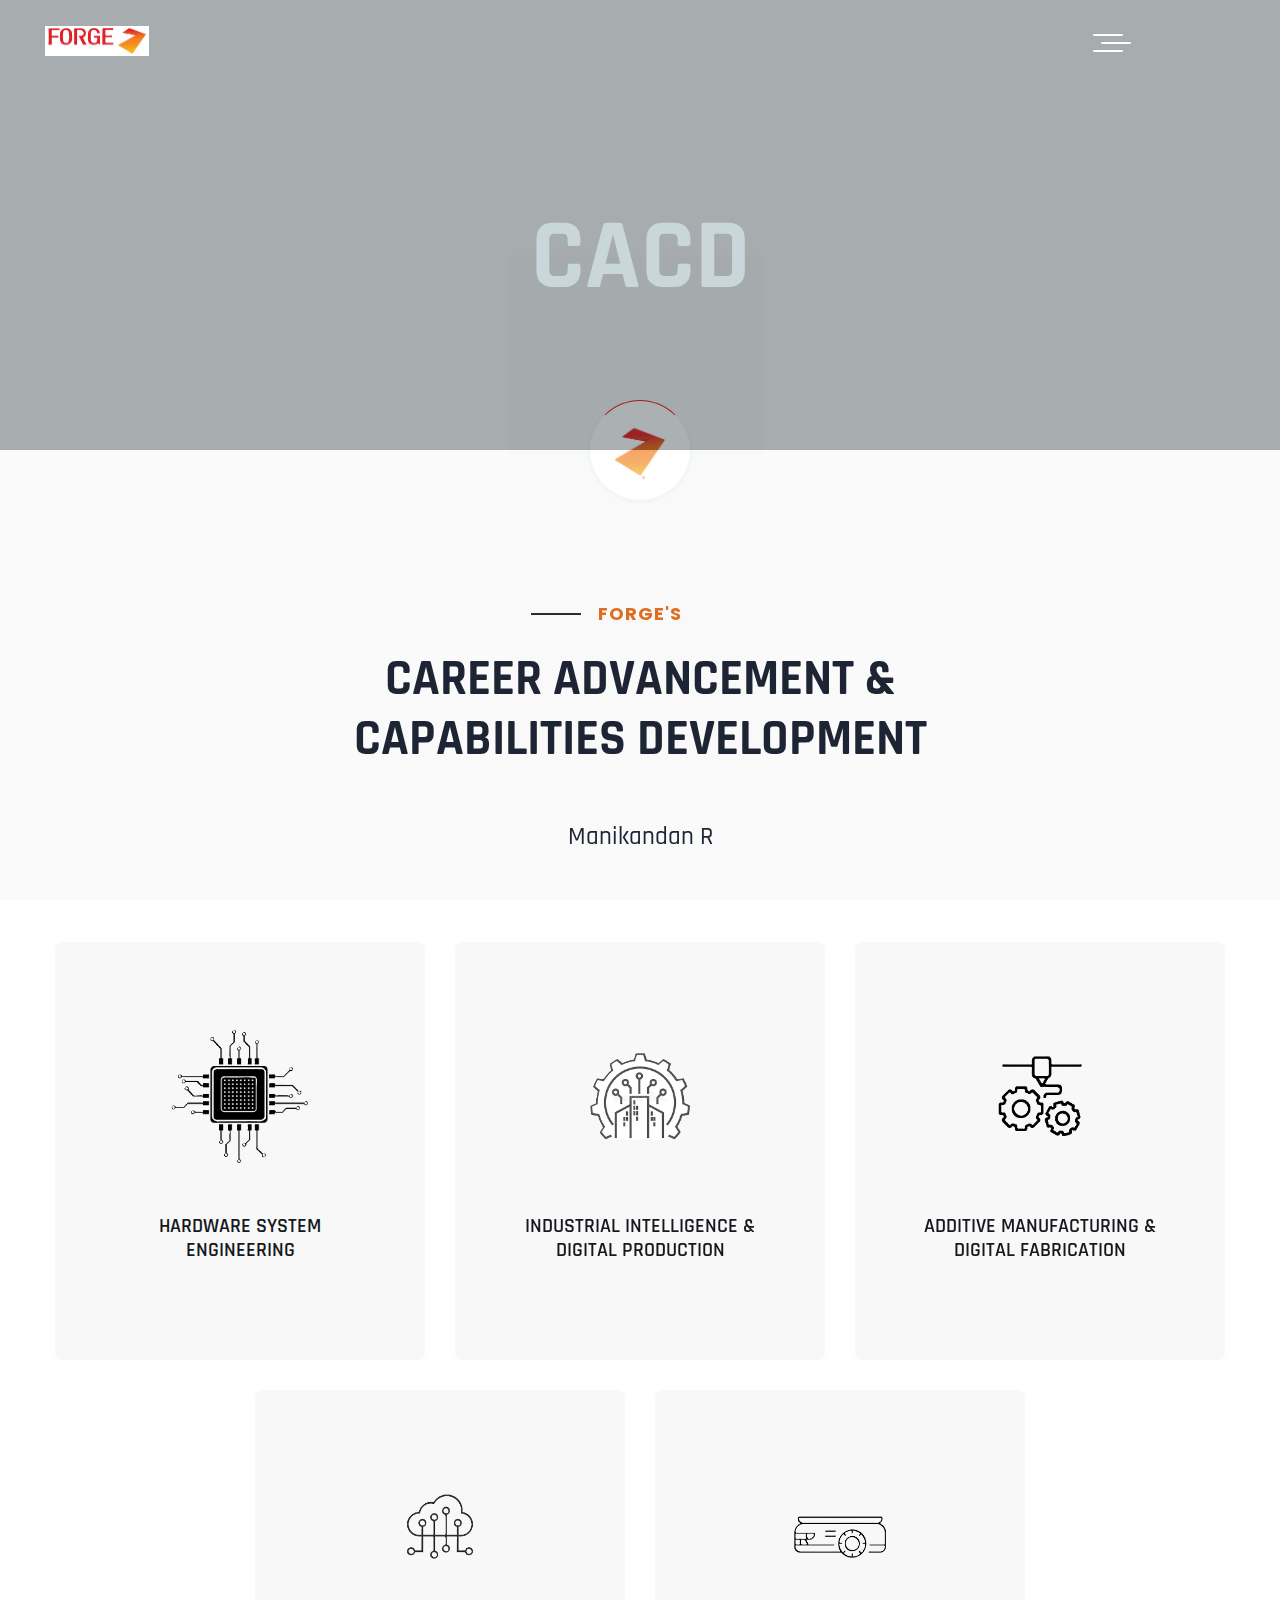
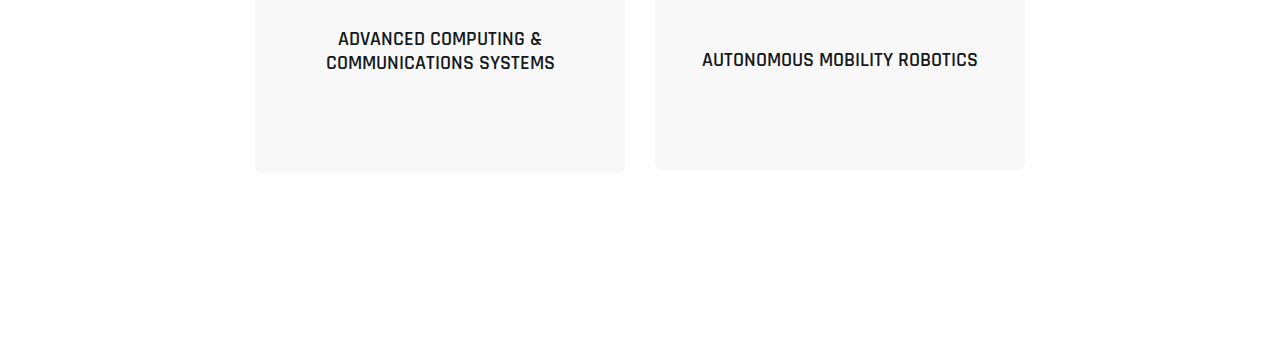
<file: CACD/CACD.html>
<!doctype html>
<html class="no-js" lang="zxx">
<head>
    <meta charset="utf-8">
    <meta http-equiv="x-ua-compatible" content="ie=edge">
    <title> Manikandan CAC </title>
    <meta name="description" content="">
    <meta name="viewport" content="width=device-width, initial-scale=1">
    <link rel="manifest" href="site.webmanifest">
    <link rel="shortcut icon" type="image/x-icon" href="assets/img/Forge_icon.jpg">

	<!-- CSS here -->
	<link rel="stylesheet" href="assets/css/bootstrap.min.css">
	<link rel="stylesheet" href="assets/css/owl.carousel.min.css">
	<link rel="stylesheet" href="assets/css/slicknav.css">
    <link rel="stylesheet" href="assets/css/flaticon.css">
    <link rel="stylesheet" href="assets/css/hamburgers.min.css">
    <link rel="stylesheet" href="assets/css/gijgo.css">
    <link rel="stylesheet" href="assets/css/animate.min.css">
    <link rel="stylesheet" href="assets/css/animated-headline.css">
	<link rel="stylesheet" href="assets/css/magnific-popup.css">
	<link rel="stylesheet" href="assets/css/fontawesome-all.min.css">
	<link rel="stylesheet" href="assets/css/themify-icons.css">
	<link rel="stylesheet" href="assets/css/slick.css">
	<link rel="stylesheet" href="assets/css/nice-select.css">
	<link rel="stylesheet" href="assets/css/style.css">
</head>
<body>
    <!-- ? Preloader Start -->
    <div id="preloader-active">
        <div class="preloader d-flex align-items-center justify-content-center">
            <div class="preloader-inner position-relative">
                <div class="preloader-circle"></div>
                <div class="preloader-img pere-text">
                    <img src="assets/img/Forge_icon.jpg" alt="">
                </div>
            </div>
        </div>
    </div>
    <!-- Preloader Start -->
    <header>
        <!--? Header Start -->
        <div class="header-area header-transparent">
            <div class="main-header header-sticky">
                <div class="container-fluid">
                    <div class="row align-items-center">
                        <!-- Logo -->
                        <div class="col-xl-2 col-lg-2 col-md-1">
                            <div class="logo">
                                <a href="index.html"><img src="assets/img/Forge_logo.jpg" style="width: 60%;" alt=""></a>
                            </div>
                        </div>
                        <div class="col-xl-9 col-lg-10">
							<div class="main-menu black-menu menu-bg-white d-none d-lg-block">
								<div class="hamburger hamburger--collapse">
									<div class="hamburger-box">
										<div class="hamburger-inner"></div>
									</div>
								</div>
								<nav class="hamburger-menu">
									<ul id="navigation">
										<li><a href="../index.html">Home</a></li>
										<li><a href="https://www.forge-iv.co/">Forge</a></li>
								</nav>
							</div>
						</div>
                        <!-- Mobile Menu -->
                        <div class="col-12">
                            <div class="mobile_menu d-block d-lg-none"></div>
                        </div>
                    </div>
                </div>
            </div>
        </div>
        <!-- Header End -->
    </header>
    <!-- header end -->
    <main>
        <!--? Hero Start -->
        <div class="slider-area2">
            <div class="slider-height2 d-flex align-items-center">
                <div class="container">
                    <div class="row">
                        <div class="col-xl-12">
                            <div class="hero-cap hero-cap2 pt-70 text-center">
                                <h2 style="color: rgb(201, 215, 219);">CACD</h2>
                            </div>
                        </div>
                    </div>
                </div>
            </div>
        </div>
        <!-- Hero End -->
        <!--? Services Area Start -->
        <section class="service-area pt-150 pb-150">
            <div class="container">
                <!-- Section Tittle -->
                <div class="row d-flex justify-content-center">
                    <div class="col-xl-7 col-lg-8 col-md-11 col-sm-11">
                        <div class="section-tittle  text-center mb-90">
                            <span>Forge's</span>
                            <h2>Career Advancement & Capabilities Development</h2><br><br>
                            <h1>Manikandan R</h1>
                        </div>
                    </div>
                </div>
                <!-- Section caption -->
                <div class="row justify-content-center">
                    <div class="col-xl-4 col-lg-4 col-md-6 col-sm-9">
                        <div class="services-caption text-center mb-30">
                            <div class="service-cap">
                                <img src="assets/img/Hardware_System.png" style="width: 50%;" alt=""><br><br><br>
                                <h4><a href="#">Hardware  System<br>Engineering</a></h4>
                                <p></p>
                            </div>
                        </div>
                    </div>
                    <div class="col-xl-4 col-lg-4 col-md-6 col-sm-9">
                        <div class="services-caption active text-center mb-30">
                            <div class="service-cap">
                                <img src="assets/img/Industrial_Intelligence_&_Digital_Production.png" style="width: 50%;" alt=""><br><br><br>
                                <h4><a href="#">Industrial  Intelligence  &  Digital  Production</a></h4>
                                <p></p>
                            </div>
                        </div>
                    </div> 
                    <div class="col-xl-4 col-lg-4 col-md-6 col-sm-9">
                        <div class="services-caption text-center mb-30">
                            <div class="service-cap">
                                <img src="assets/img/Additive_Manufacturing_&_Digital_Fabrication.png" style="width: 50%;" alt=""><br><br><br>
                                <h4><a href="#">Additive  Manufacturing  &  Digital  Fabrication</a></h4>
                                <p></p>
                            </div>
                        </div>
                    </div>
                    <div class="col-xl-4 col-lg-4 col-md-6 col-sm-9">
                        <div class="services-caption active text-center mb-30">                            
                            <div class="service-cap">
                                <img src="assets/img/Advanced_Computing_&_Communications_Systems.png" style="width: 50%;" alt=""><br><br><br>
                                <h4><a href="#">Advanced  Computing  &  Communications  Systems</a></h4>
                                <p></p>
                            </div>
                        </div>
                    </div> 
                    <div class="col-xl-4 col-lg-4 col-md-6 col-sm-9">
                        <div class="services-caption text-center mb-30">                            
                            <div class="service-cap">
                                <img src="assets/img/Autonomous_Mobility_Robotics.png" style="width: 45%;" alt=""><br><br><br>
                                <h4><a href="#">Autonomous  Mobility Robotics</a></h4>
                                <p></p>
                            </div>
                        </div>
                    </div>                    
                </div>
            </div>
        </section>
        <!-- Services Area End -->
    </main>

    <!-- JS here -->

    <script src="./assets/js/vendor/modernizr-3.5.0.min.js"></script>
    <!-- Jquery, Popper, Bootstrap -->
    <script src="./assets/js/vendor/jquery-1.12.4.min.js"></script>
    <script src="./assets/js/popper.min.js"></script>
    <script src="./assets/js/bootstrap.min.js"></script>
    <!-- Jquery Mobile Menu -->
    <script src="./assets/js/jquery.slicknav.min.js"></script>

    <!-- Jquery Slick , Owl-Carousel Plugins -->
    <script src="./assets/js/owl.carousel.min.js"></script>
    <script src="./assets/js/slick.min.js"></script>
    <!-- One Page, Animated-HeadLin -->
    <script src="./assets/js/wow.min.js"></script>
    <script src="./assets/js/animated.headline.js"></script>
    <script src="./assets/js/jquery.magnific-popup.js"></script>

    <!-- Date Picker -->
    <script src="./assets/js/gijgo.min.js"></script>
    <!-- Nice-select, sticky -->
    <script src="./assets/js/jquery.nice-select.min.js"></script>
    <script src="./assets/js/jquery.sticky.js"></script>
    
    <!-- counter , waypoint,Hover Direction -->
    <script src="./assets/js/jquery.counterup.min.js"></script>
    <script src="./assets/js/waypoints.min.js"></script>
    <script src="./assets/js/jquery.countdown.min.js"></script>
    <script src="./assets/js/hover-direction-snake.min.js"></script>

    <!-- contact js -->
    <script src="./assets/js/contact.js"></script>
    <script src="./assets/js/jquery.form.js"></script>
    <script src="./assets/js/jquery.validate.min.js"></script>
    <script src="./assets/js/mail-script.js"></script>
    <script src="./assets/js/jquery.ajaxchimp.min.js"></script>
    
    <!-- Jquery Plugins, main Jquery -->	
    <script src="./assets/js/plugins.js"></script>
    <script src="./assets/js/main.js"></script>
    
    </body>
</html>
</file>
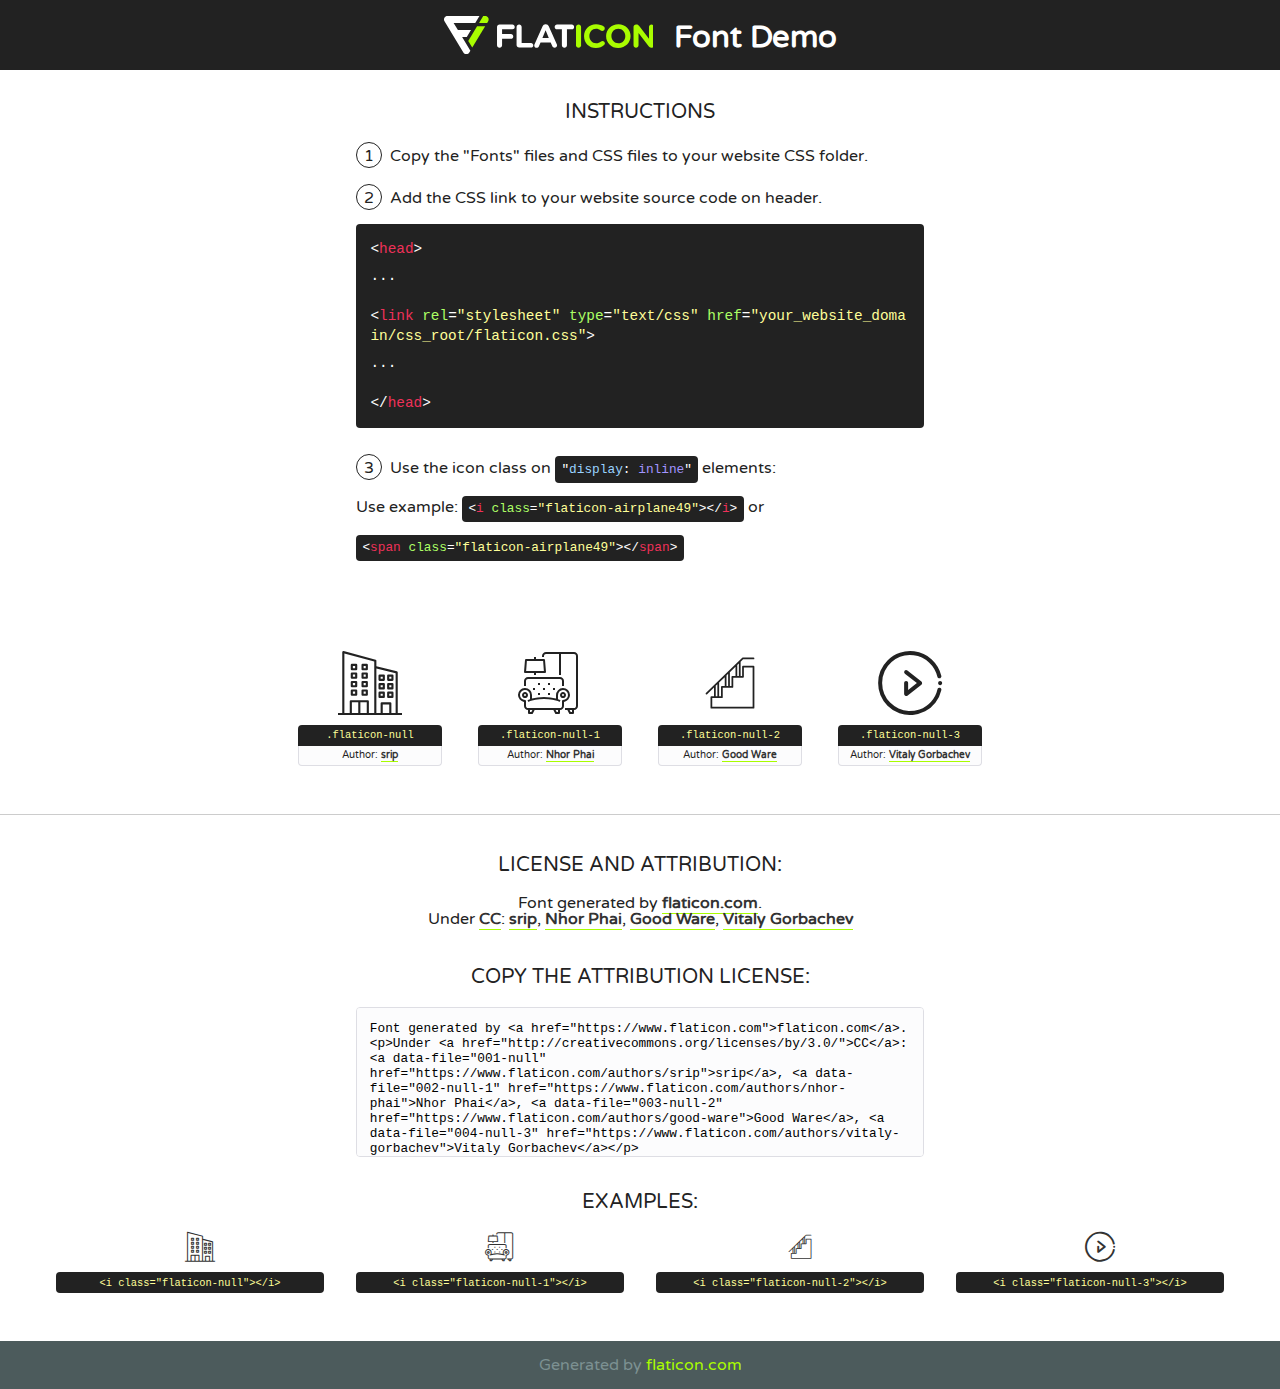
<file: CACD/assets/fonts/flaticon.html>
<!DOCTYPE html>
<!--
  Flaticon icon font: Flaticon
  Creation date: 18/05/2020 06:30
-->
<html>
<!DOCTYPE html>
<html>

<head>
    <title>Flaticon WebFont</title>
    <link href="http://fonts.googleapis.com/css?family=Varela+Round" rel="stylesheet" type="text/css" />
    <link rel="stylesheet" type="text/css" href="flaticon.css">
    <meta charset="UTF-8">
    <style>
    html, body, div, span, applet, object, iframe,
    h1, h2, h3, h4, h5, h6, p, blockquote, pre,
    a, abbr, acronym, address, big, cite, code,
    del, dfn, em, img, ins, kbd, q, s, samp,
    small, strike, strong, sub, sup, tt, var,
    b, u, i, center,
    dl, dt, dd, ol, ul, li,
    fieldset, form, label, legend,
    table, caption, tbody, tfoot, thead, tr, th, td,
    article, aside, canvas, details, embed, 
    figure, figcaption, footer, header, hgroup, 
    menu, nav, output, ruby, section, summary,
    time, mark, audio, video {
        margin: 0;
        padding: 0;
        border: 0;
        font-size: 100%;
        font: inherit;
        vertical-align: baseline;
    }
    /* HTML5 display-role reset for older browsers */
    article, aside, details, figcaption, figure, 
    footer, header, hgroup, menu, nav, section {
        display: block;
    }
    body {
        line-height: 1;
    }
    ol, ul {
        list-style: none;
    }
    blockquote, q {
        quotes: none;
    }
    blockquote:before, blockquote:after,
    q:before, q:after {
        content: '';
        content: none;
    }
    table {
        border-collapse: collapse;
        border-spacing: 0;
    }
    body {
        font-family: 'Varela Round', Helvetica, Arial, sans-serif;
        font-size: 16px;
        color: #222;
    }
    a {
        color: #333;
        border-bottom: 1px solid #a9fd00;
        font-weight: bold;
        text-decoration: none;
    }
    * {
        -moz-box-sizing: border-box;
        -webkit-box-sizing: border-box;
        box-sizing: border-box;
        margin: 0;
        padding: 0;
    }
    [class^="flaticon-"]:before, [class*=" flaticon-"]:before, [class^="flaticon-"]:after, [class*=" flaticon-"]:after {
        font-family: Flaticon;
        font-size: 30px;
        font-style: normal;
        margin-left: 20px;
        color: #333;
    }
    .wrapper {
        max-width: 600px;
        margin: auto;
        padding: 0 1em;
    }
    .title {
        font-size: 1.25em;
        text-align: center;
        margin-bottom: 1em;
        text-transform: uppercase;
    }
    header {
        text-align: center;
        background-color: #222;
        color: #fff;
        padding: 1em;
    }
    header .logo {
        width: 210px;
        height: 38px;
        display: inline-block;
        vertical-align: middle;
        margin-right: 1em;
        border: none;
    }
    header strong {
        font-size: 1.95em;
        font-weight: bold;
        vertical-align: middle;
        margin-top: 5px;
        display: inline-block;
    }
    .demo {
        margin: 2em auto;
        line-height: 1.25em;
    }
    .demo ul li {
        margin-bottom: 1em;
    }
    .demo ul li .num {
        color: #222;
        border-radius: 20px;
        display: inline-block;
        width: 26px;
        padding: 3px;
        height: 26px;
        text-align: center;
        margin-right: 0.5em;
        border: 1px solid #222;
    }
    .demo ul li code {
        background-color: #222;
        border-radius: 4px;
        padding: 0.25em 0.5em;
        display: inline-block;
        color: #fff;
        font-family: Consolas,Monaco,Lucida Console,Liberation Mono,DejaVu Sans Mono,Bitstream Vera Sans Mono,Courier New, monospace;
        font-weight: lighter;
        margin-top: 1em;
        font-size: 0.8em;
        word-break: break-all;
    }
    .demo ul li code.big {
        padding: 1em;
        font-size: 0.9em;
    }
    .demo ul li code .red {
        color: #EF3159;
    }
    .demo ul li code .green {
        color: #ACFF65;
    }
    .demo ul li code .yellow {
        color: #FFFF99;
    }
    .demo ul li code .blue {
        color: #99D3FF;
    }
    .demo ul li code .purple {
        color: #A295FF;
    }
    .demo ul li code .dots {
        margin-top: 0.5em;
        display: block;
    }
    #glyphs {
        border-bottom: 1px solid #ccc;
        padding: 2em 0;
        text-align: center;
    }
    .glyph {
        display: inline-block;
        width: 9em;
        margin: 1em;
        text-align: center;
        vertical-align: top;
        background: #FFF;
    }
    .glyph .glyph-icon {
        padding: 10px;
        display: block;
        font-family:"Flaticon";
        font-size: 64px;
        line-height: 1;
    }
    .glyph .glyph-icon:before {
        font-size: 64px;
        color: #222;
        margin-left: 0;
    }
    .class-name {
        font-size: 0.65em;
        background-color: #222;
        color: #fff;
        border-radius: 4px 4px 0 0;
        padding: 0.5em;
        color: #FFFF99;
        font-family: Consolas,Monaco,Lucida Console,Liberation Mono,DejaVu Sans Mono,Bitstream Vera Sans Mono,Courier New, monospace;
    }
    .author-name {
        font-size: 0.6em;
        background-color: #fcfcfd;
        border: 1px solid #DEDEE4;
        border-top: 0;
        border-radius: 0 0 4px 4px;
        padding: 0.5em;
    }
    .class-name:last-child {
        font-size: 10px;
        color:#888;
    }
    .class-name:last-child a {
        font-size: 10px;
        color:#555;
    }
    .class-name:last-child a:hover {
        color:#a9fd00;
    }
    .glyph > input {
        display: block;
        width: 100px;
        margin: 5px auto;
        text-align: center;
        font-size: 12px;
        cursor: text;
    }
    .glyph > input.icon-input {
        font-family:"Flaticon";
        font-size: 16px;
        margin-bottom: 10px;
    }
    .attribution .title {
        margin-top: 2em;
    }
    .attribution textarea {
        background-color: #fcfcfd;
        padding: 1em;
        border: none;
        box-shadow: none;
        border: 1px solid #DEDEE4;
        border-radius: 4px;
        resize: none;
        width: 100%;
        height: 150px;
        font-size: 0.8em;
        font-family: Consolas,Monaco,Lucida Console,Liberation Mono,DejaVu Sans Mono,Bitstream Vera Sans Mono,Courier New, monospace;
        -webkit-appearance: none;
    }
    .iconsuse {
        margin: 2em auto;
        text-align: center;
        max-width: 1200px;
    }
    .iconsuse:after {
        content: '';
        display: table;
        clear: both;
    }
    .iconsuse .image {
        float: left;
        width: 25%;
        padding: 0 1em;
    }
    .iconsuse .image p {
        margin-bottom: 1em;
    }
    .iconsuse .image span {
        display: block;
        font-size: 0.65em;
        background-color: #222;
        color: #fff;
        border-radius: 4px;
        padding: 0.5em;
        color: #FFFF99;
        margin-top: 1em;
        font-family: Consolas,Monaco,Lucida Console,Liberation Mono,DejaVu Sans Mono,Bitstream Vera Sans Mono,Courier New, monospace;
    }
    #footer {
        text-align: center;
        background-color: #4C5B5C;
        color: #7c9192;
        padding: 1em;
    }
    #footer a {
        border: none;
        color: #a9fd00;
        font-weight: normal;
    }
    @media (max-width: 960px) {
        .iconsuse .image {
            width: 50%;
        }
    }
    @media (max-width: 560px) {
        .iconsuse .image {
            width: 100%;
        }
    }
    </style>
</head>

<body class="characters-off">

    <header>
        <a href="https://www.flaticon.com" target="_blank" class="logo">
            <svg version="1.1" xmlns="http://www.w3.org/2000/svg" xmlns:xlink="http://www.w3.org/1999/xlink" xmlns:a="http://ns.adobe.com/AdobeSVGViewerExtensions/3.0/" viewBox="0 0 560.875 102.036" enable-background="new 0 0 560.875 102.036" xml:space="preserve">
                <defs>
                </defs>
                <g>
                    <g class="letters">
                        <path fill="#ffffff" d="M141.596,29.675c0-3.777,2.985-6.767,6.764-6.767h34.438c3.426,0,6.15,2.728,6.15,6.15
                        c0,3.43-2.724,6.149-6.15,6.149h-27.674v13.091h23.719c3.429,0,6.151,2.724,6.151,6.15c0,3.43-2.723,6.149-6.151,6.149h-23.719
                        v17.574c0,3.773-2.986,6.761-6.764,6.761c-3.779,0-6.764-2.989-6.764-6.761V29.675z"></path>
                        <path fill="#ffffff" d="M193.844,29.149c0-3.781,2.985-6.767,6.764-6.767c3.776,0,6.763,2.985,6.763,6.767v42.957h25.039
                        c3.426,0,6.149,2.726,6.149,6.153c0,3.425-2.723,6.15-6.149,6.15h-31.802c-3.779,0-6.764-2.986-6.764-6.768V29.149z"></path>
                        <path fill="#ffffff" d="M241.891,75.71l21.438-48.407c1.492-3.341,4.215-5.357,7.906-5.357h0.792
                        c3.686,0,6.323,2.017,7.815,5.357l21.439,48.407c0.436,0.967,0.701,1.845,0.701,2.723c0,3.602-2.809,6.501-6.414,6.501
                        c-3.161,0-5.269-1.845-6.499-4.655l-4.132-9.661h-27.059l-4.301,10.102c-1.144,2.631-3.426,4.214-6.237,4.214
                        c-3.517,0-6.24-2.81-6.24-6.325C241.1,77.64,241.451,76.677,241.891,75.71z M279.932,58.666l-8.521-20.297l-8.526,20.297H279.932
                        z"></path>
                        <path fill="#ffffff" d="M314.864,35.387H301.86c-3.429,0-6.239-2.813-6.239-6.238c0-3.429,2.811-6.24,6.239-6.24h39.533
                        c3.426,0,6.237,2.811,6.237,6.24c0,3.425-2.811,6.238-6.237,6.238h-13.001v42.785c0,3.773-2.99,6.761-6.764,6.761
                        c-3.779,0-6.764-2.989-6.764-6.761V35.387z"></path>
                        <path fill="#A9FD00" d="M352.615,29.149c0-3.781,2.985-6.767,6.767-6.767c3.774,0,6.761,2.985,6.761,6.767v49.024
                        c0,3.773-2.987,6.761-6.761,6.761c-3.781,0-6.767-2.989-6.767-6.761V29.149z"></path>
                        <path fill="#A9FD00" d="M374.132,53.836v-0.179c0-17.481,13.178-31.801,32.065-31.801c9.22,0,15.459,2.458,20.557,6.238
                        c1.402,1.054,2.637,2.985,2.637,5.357c0,3.692-2.985,6.59-6.681,6.59c-1.845,0-3.071-0.702-4.044-1.319
                        c-3.776-2.813-7.729-4.393-12.562-4.393c-10.364,0-17.831,8.611-17.831,19.154v0.173c0,10.542,7.291,19.329,17.831,19.329
                        c5.715,0,9.492-1.756,13.359-4.834c1.049-0.874,2.458-1.491,4.039-1.491c3.429,0,6.325,2.813,6.325,6.236
                        c0,2.106-1.056,3.78-2.282,4.834c-5.539,4.834-12.036,7.733-21.878,7.733C387.572,85.464,374.132,71.493,374.132,53.836z"></path>
                        <path fill="#A9FD00" d="M433.009,53.836v-0.179c0-17.481,13.79-31.801,32.766-31.801c18.981,0,32.592,14.143,32.592,31.628v0.173
                        c0,17.483-13.785,31.807-32.769,31.807C446.625,85.464,433.009,71.32,433.009,53.836z M484.224,53.836v-0.179
                        c0-10.539-7.725-19.326-18.626-19.326c-10.893,0-18.449,8.611-18.449,19.154v0.173c0,10.542,7.73,19.329,18.626,19.329
                        C476.676,72.986,484.224,64.378,484.224,53.836z"></path>
                        <path fill="#A9FD00" d="M506.233,29.321c0-3.774,2.99-6.763,6.767-6.763h1.401c3.252,0,5.183,1.583,7.029,3.953l26.093,34.265
                        V29.059c0-3.692,2.99-6.677,6.681-6.677c3.683,0,6.671,2.985,6.671,6.677v48.934c0,3.78-2.987,6.765-6.764,6.765h-0.436
                        c-3.257,0-5.188-1.581-7.034-3.953l-27.056-35.492v32.944c0,3.687-2.985,6.676-6.678,6.676c-3.683,0-6.673-2.989-6.673-6.676
                        V29.321z"></path>
                    </g>
                    <g class="insignia">
                        <path fill="#ffffff" d="M48.372,56.137h12.517l11.156-18.537H37.186L25.688,18.539h57.825L94.668,0H9.271
                        C5.925,0,2.842,1.801,1.198,4.716c-1.644,2.907-1.593,6.482,0.134,9.343l50.38,83.501c1.678,2.781,4.689,4.476,7.938,4.476
                        c3.246,0,6.257-1.695,7.935-4.476l2.898-4.804L48.372,56.137z"></path>
                        <g class="i">
                            <path fill="#A9FD00" d="M93.575,18.539h0.031v0.004l21.652,0.004l2.705-4.488c1.727-2.861,1.778-6.436,0.133-9.343
                            C116.454,1.801,113.371,0,110.026,0h-5.294L93.575,18.539z"></path>
                            <polygon fill="#A9FD00" points="88.291,27.356 64.725,66.486 75.519,84.404 109.942,27.356"></polygon>
                        </g>
                    </g>
                </g>
            </svg>
        </a>
        <strong>Font Demo</strong>
    </header>


    <section class="demo wrapper">

        <p class="title">Instructions</p>

        <ul>
            <li>
                <span class="num">1</span>Copy the "Fonts" files and CSS files to your website CSS folder.
            </li>
            <li>
                <span class="num">2</span>Add the CSS link to your website source code on header.
                <code class="big">
                    &lt;<span class="red">head</span>&gt;
                    <br/><span class="dots">...</span>
                    <br/>&lt;<span class="red">link</span> <span class="green">rel</span>=<span class="yellow">"stylesheet"</span> <span class="green">type</span>=<span class="yellow">"text/css"</span> <span class="green">href</span>=<span class="yellow">"your_website_domain/css_root/flaticon.css"</span>&gt;
                    <br/><span class="dots">...</span>
                    <br/>&lt;/<span class="red">head</span>&gt;
                </code>
            </li>

            <li>
                <p>
                    <span class="num">3</span>Use the icon class on <code>"<span class="blue">display</span>:<span class="purple"> inline</span>"</code> elements:
                    <br />
                    Use example: <code>&lt;<span class="red">i</span> <span class="green">class</span>=<span class="yellow">&quot;flaticon-airplane49&quot;</span>&gt;&lt;/<span class="red">i</span>&gt;</code> or <code>&lt;<span class="red">span</span> <span class="green">class</span>=<span class="yellow">&quot;flaticon-airplane49&quot;</span>&gt;&lt;/<span class="red">span</span>&gt;</code>
            </li>
        </ul>

    </section>




   <section id="glyphs">          
    
      
        <div class="glyph"><div class="glyph-icon flaticon-null"></div>
            <div class="class-name">.flaticon-null</div>
            <div class="author-name">Author: <a data-file="001-null" href="https://www.flaticon.com/authors/srip">srip</a> </div> 
        </div>        
        
        <div class="glyph"><div class="glyph-icon flaticon-null-1"></div>
            <div class="class-name">.flaticon-null-1</div>
            <div class="author-name">Author: <a data-file="002-null-1" href="https://www.flaticon.com/authors/nhor-phai">Nhor Phai</a> </div> 
        </div>        
        
        <div class="glyph"><div class="glyph-icon flaticon-null-2"></div>
            <div class="class-name">.flaticon-null-2</div>
            <div class="author-name">Author: <a data-file="003-null-2" href="https://www.flaticon.com/authors/good-ware">Good Ware</a> </div> 
        </div>        
        
        <div class="glyph"><div class="glyph-icon flaticon-null-3"></div>
            <div class="class-name">.flaticon-null-3</div>
            <div class="author-name">Author: <a data-file="004-null-3" href="https://www.flaticon.com/authors/vitaly-gorbachev">Vitaly Gorbachev</a> </div> 
        </div>        
        

    </section>



    <section class="attribution wrapper"   style="text-align:center;">

      <div class="title">License and attribution:</div><div class="attrDiv">Font generated by <a href="https://www.flaticon.com">flaticon.com</a>. <div><p>Under <a href="http://creativecommons.org/licenses/by/3.0/">CC</a>: <a data-file="001-null" href="https://www.flaticon.com/authors/srip">srip</a>, <a data-file="002-null-1" href="https://www.flaticon.com/authors/nhor-phai">Nhor Phai</a>, <a data-file="003-null-2" href="https://www.flaticon.com/authors/good-ware">Good Ware</a>, <a data-file="004-null-3" href="https://www.flaticon.com/authors/vitaly-gorbachev">Vitaly Gorbachev</a></p>  </div>
      </div>
      <div class="title">Copy the Attribution License:</div>

    <textarea onclick="this.focus();this.select();">Font generated by &lt;a href=&quot;https://www.flaticon.com&quot;&gt;flaticon.com&lt;/a&gt;. <p>Under <a href="http://creativecommons.org/licenses/by/3.0/">CC</a>: <a data-file="001-null" href="https://www.flaticon.com/authors/srip">srip</a>, <a data-file="002-null-1" href="https://www.flaticon.com/authors/nhor-phai">Nhor Phai</a>, <a data-file="003-null-2" href="https://www.flaticon.com/authors/good-ware">Good Ware</a>, <a data-file="004-null-3" href="https://www.flaticon.com/authors/vitaly-gorbachev">Vitaly Gorbachev</a></p>  
     </textarea>

    </section>

    <section class="iconsuse">

          <div class="title">Examples:</div>            
             
            <div class="image">
                <p>
                    <i class="glyph-icon flaticon-null"></i> 
                    <span>&lt;i class=&quot;flaticon-null&quot;&gt;&lt;/i&gt;</span>
                </p>
            </div>
            
            <div class="image">
                <p>
                    <i class="glyph-icon flaticon-null-1"></i> 
                    <span>&lt;i class=&quot;flaticon-null-1&quot;&gt;&lt;/i&gt;</span>
                </p>
            </div>
            
            <div class="image">
                <p>
                    <i class="glyph-icon flaticon-null-2"></i> 
                    <span>&lt;i class=&quot;flaticon-null-2&quot;&gt;&lt;/i&gt;</span>
                </p>
            </div>
            
            <div class="image">
                <p>
                    <i class="glyph-icon flaticon-null-3"></i> 
                    <span>&lt;i class=&quot;flaticon-null-3&quot;&gt;&lt;/i&gt;</span>
                </p>
            </div>
                       
        </div>
                            
    </section>

<div id="footer">
    <div>Generated by <a href="https://www.flaticon.com">flaticon.com</a>
    </div>
</div>



</body>
</html>
</file>
<file: CACD/assets/css/flaticon.css>
/*
  	Flaticon icon font: Flaticon
  	Creation date: 18/05/2020 06:30
  	*/

@font-face {
  font-family: "Flaticon";
  src: url("../fonts/Flaticon.eot");
  src: url("../fonts/Flaticon.eot?#iefix") format("embedded-opentype"),
       url("../fonts/Flaticon.woff2") format("woff2"),
       url("../fonts/Flaticon.woff") format("woff"),
       url("../fonts/Flaticon.ttf") format("truetype"),
       url("../fonts/Flaticon.svg#Flaticon") format("svg");
  font-weight: normal;
  font-style: normal;
}

@media screen and (-webkit-min-device-pixel-ratio:0) {
  @font-face {
    font-family: "Flaticon";
    src: url("../fonts/Flaticon.svg#Flaticon") format("svg");
  }
}

[class^="flaticon-"]:before, [class*=" flaticon-"]:before,
[class^="flaticon-"]:after, [class*=" flaticon-"]:after {   
  font-family: Flaticon;
font-style: normal;
}

/* .flaticon-null:before { content: "\f100"; }
.flaticon-null-1:before { content: "\f101"; }
.flaticon-null-2:before { content: "\f102"; }
.flaticon-null-3:before { content: "\f103"; } */
</file>
<file: CACD/assets/css/gijgo.css>
.gj-button {
    background-color: #f5f5f5;
    border: 1px solid #ddd;
    color: #000;
    border-radius: 3px;
    padding: 6px 10px;
    cursor: pointer;
}

.gj-unselectable {
    -webkit-touch-callout: none;
    -webkit-user-select: none;
    -khtml-user-select: none;
    -moz-user-select: none;
    -ms-user-select: none;
    user-select: none;
}

.gj-row {
    display: -webkit-box;
    display: -ms-flexbox;
    display: flex;
    -ms-flex-wrap: wrap;
    flex-wrap: wrap;
}

.gj-margin-left-5 {
    margin-left: 5px;
}

.gj-margin-left-10 {
    margin-left: 10px;
}

.gj-width-full {
    width: 100%;
}

.gj-cursor-pointer {
    cursor: pointer;
}

.gj-text-align-center {
    text-align: center;
}

.gj-font-size-16 {
    font-size: 16px;
}

.gj-hidden {
    display: none;
}

/** Material Design */
.gj-button-md {
    background: 0 0;
    border: none;
    border-radius: 2px;
    color: rgba(0, 0, 0, 0.87);
    position: relative;
    height: 36px;
    margin: 0;
    min-width: 64px;
    padding: 0 16px;
    display: inline-block;
    font-family: "Roboto","Helvetica","Arial",sans-serif;
    font-size: 1rem;
    font-weight: 500;
    text-transform: uppercase;
    letter-spacing: 0;
    overflow: hidden;
    will-change: box-shadow;
    transition: box-shadow .2s cubic-bezier(.4,0,1,1),background-color .2s cubic-bezier(.4,0,.2,1),color .2s cubic-bezier(.4,0,.2,1);
    outline: none;
    cursor: pointer;
    text-decoration: none;
    text-align: center;
    line-height: 36px;
    vertical-align: middle;
    overflow: hidden;
    -webkit-user-select: none;
    -moz-user-select: none;
    -ms-user-select: none;
    user-select: none;
}

.gj-button-md:hover {
    background-color: rgba(158,158,158,.2);
}

.gj-button-md:disabled {
    color: rgba(0,0,0,.26);
    background: 0 0;
}

.gj-button-md .material-icons,
.gj-button-md .gj-icon {
    vertical-align: middle;
    /*font-size: 1.3rem;
    margin-right: 4px;*/
}

.gj-button-md.gj-button-md-icon {
    width: 24px;
    height: 31px;
    min-width: 24px;
    padding: 0px;
    display: table;
}

.gj-button-md.gj-button-md-icon .material-icons,
.gj-button-md.gj-button-md-icon .gj-icon {
    display: table-cell;
    margin-right: 0px;
    width: 24px;
    height: 24px;
}

.gj-button-md.active {
    background-color: rgba(158,158,158,.4);
}

.gj-button-md-group {
    position: relative;
    display: inline-block;
    vertical-align: middle;
}
.gj-textbox-md {
	/* border: none; */
	/* border-bottom: 1px solid rgba(0,0,0,.42); */
	display: block;
	font-family: "Helvetica","Arial",sans-serif;
	font-size: 16px;
	line-height: 16px;
	/* padding: 4px 0px; */
	margin: 0;
	/* width: 100%; */
	background: 0 0;
	/* text-align: ; */
	color: rgba(0,0,0,.87);
	padding-left: 44px;
	border: 1px solid #dca73a;
	/* padding: 15px 15px; */
	/* text-align: center; */
	width: 177px;
	height: 55px;
	border-radius: 5px;
}
.gj-textbox-md:focus,
.gj-textbox-md:active {
    /* border-bottom: 2px solid rgba(0,0,0,.42); */
    outline: none;
}

.gj-textbox-md::placeholder {
    color: #8e8e8e;
}

.gj-textbox-md:-ms-input-placeholder {
    color: #8e8e8e;
}

.gj-textbox-md::-ms-input-placeholder {
    color: #8e8e8e;
}

.gj-md-spacer-24 {
    min-width: 24px;
    width: 24px;
    display: inline-block;
}

.gj-md-spacer-32 {
    min-width: 32px;
    width: 32px;
    display: inline-block;
}

.gj-modal {
    position: fixed;
    top: 0;
    right: 0;
    bottom: 0;
    left: 0;
    z-index: 1203;
    display: none;
    overflow: hidden;
    -webkit-overflow-scrolling: touch;
    outline: 0;
    background-color: rgba(0, 0, 0, 0.54118);
    transition: 200ms ease opacity;
    will-change: opacity;
}

/* List */
ul.gj-list li [data-role="wrapper"] {
    display: table;
    width: 100%;
}

ul.gj-list li [data-role="checkbox"] {
    display: table-cell;
    vertical-align:middle;
    text-align:center;
}

ul.gj-list li [data-role="image"] {
    display: table-cell;
    vertical-align:middle;
    text-align:center;
}

ul.gj-list li [data-role="display"] {
    display: table-cell;
    vertical-align:middle;
    cursor: pointer;
}

ul.gj-list li [data-role="display"]:empty:before {
  content: "\200b"; /* unicode zero width space character */
}

/* List - Bootstrap */
ul.gj-list-bootstrap {
    padding-left: 0px;
    margin-bottom: 0px;
}

ul.gj-list-bootstrap li {
    padding: 0px;
}

ul.gj-list-bootstrap li [data-role="wrapper"] {
    padding: 0px 10px;
}

ul.gj-list-bootstrap li [data-role="checkbox"] {
    width: 24px;
    padding: 3px;
}

ul.gj-list-bootstrap li [data-role="image"] {
    width: 24px;
    height: 24px;
}

ul.gj-list-bootstrap li [data-role="display"] {
    padding: 8px 0px 8px 4px;
}

.list-group-item.active ul li, .list-group-item.active:focus ul li, .list-group-item.active:hover ul li {
    text-shadow: none;
    color:initial;
}

/* List - Material Design */
ul.gj-list-md {
    padding: 0px;
    list-style: none;
    list-style-type: none;
    line-height: 24px;
    letter-spacing: 0;
    color: #616161; /* Gray 700 */
}

ul.gj-list-md li {
    display: list-item;
    list-style-type: none;
    padding: 0px;
    min-height: unset;
    box-sizing: border-box;
    align-items: center;
    cursor: default;
    overflow: hidden;

    font-family: "Roboto","Helvetica","Arial",sans-serif;
    font-size: 16px;
    font-weight: 400;
    letter-spacing: .04em;
    line-height: 1;
    
    -webkit-flex-direction: row;
    -ms-flex-direction: row;
    flex-direction: row;
    -webkit-flex-wrap: nowrap;
    -ms-flex-wrap: nowrap;
    flex-wrap: nowrap;
}

ul.gj-list-md li [data-role="checkbox"] {
    height: 24px;
    width: 24px;
}

ul.gj-list-md li [data-role="image"] {
    height: 24px;
    width: 24px;
}

ul.gj-list-md li [data-role="display"] {
    padding: 8px 0px 8px 5px;
    order: 0;
    flex-grow: 2;
    text-decoration: none;
    box-sizing: border-box;
    align-items: center;
    text-align: left;
    color: rgba(0,0,0,.87);
}

ul.gj-list-md li.disabled>[data-role="wrapper"]>[data-role="display"] {
    color: #9E9E9E; /* Gray 500 */
}

.gj-list-md-active {
    background: #e0e0e0;
    color: #3f51b5;
}


/* Picker */
.gj-picker {
    position: absolute;
    z-index: 1203;
    background-color: #fff;
}

.gj-picker .selected {
    color: #fff;
}

/* Material Design */
.gj-picker-md {
    font-family: "Roboto","Helvetica","Arial",sans-serif;
    font-size: 16px;
    font-weight: 400;
    letter-spacing: .04em;
    line-height: 1;
    color: rgba(0,0,0,.87);
    border: 1px solid #E0E0E0;
}

.gj-modal .gj-picker-md {
    border: 0px;
}

.gj-picker-md [role="header"] {
    color: rgba(255, 255, 255, 0.54);
    display: flex;
    background: #2196f3;
    align-items: baseline;
    user-select: none;
    justify-content: center;
}

.gj-picker-md [role="footer"] {
    float: right;
    padding: 10px;
}

.gj-picker-md [role="footer"] button.gj-button-md {
    color: #2196f3;
    font-weight: bold;
    font-size: 13px;
}

/* Bootstrap */
.gj-picker-bootstrap {
    border-radius: 4px;
    border: 1px solid #E0E0E0;
}

.gj-picker-bootstrap .selected {
    color: #888;
}

.gj-picker-bootstrap [role="header"] {
    background: #eee;
    color: #AAA;
}
@font-face {
    font-family: 'gijgo-material';
    src: url('../fonts/gijgo-material.eot?235541');
    src: url('../fonts/gijgo-material.eot?235541#iefix') format('embedded-opentype'), url('../fonts/gijgo-material.ttf?235541') format('truetype'), url('../fonts/gijgo-material.woff?235541') format('woff'), url('../fonts/gijgo-material.svg?235541#gijgo-material') format('svg');
    font-weight: normal;
    font-style: normal;
}

.gj-icon {
    /* use !important to prevent issues with browser extensions that change fonts */
    font-family: 'gijgo-material' !important;
    font-size: 24px;
    speak: none;
    font-style: normal;
    font-weight: normal;
    font-variant: normal;
    text-transform: none;
    line-height: 1;
    /* Enable Ligatures ================ */
    letter-spacing: 0;
    -webkit-font-feature-settings: "liga";
    -moz-font-feature-settings: "liga=1";
    -moz-font-feature-settings: "liga";
    -ms-font-feature-settings: "liga" 1;
    font-feature-settings: "liga";
    -webkit-font-variant-ligatures: discretionary-ligatures;
    font-variant-ligatures: discretionary-ligatures;
    /* Better Font Rendering =========== */
    -webkit-font-smoothing: antialiased;
    -moz-osx-font-smoothing: grayscale;
}

.gj-icon.undo:before {
    content: "\e900";
}

.gj-icon.vertical-align-top:before {
    content: "\e901";
}

.gj-icon.vertical-align-center:before {
    content: "\e902";
}

.gj-icon.vertical-align-bottom:before {
    content: "\e903";
}

.gj-icon.arrow-dropup:before {
    content: "\e904";
}

.gj-icon.clock:before {
    content: "\e905";
}

.gj-icon.refresh:before {
    content: "\e906";
}

.gj-icon.last-page:before {
    content: "\e907";
}

.gj-icon.first-page:before {
    content: "\e908";
}

.gj-icon.cancel:before {
    content: "\e909";
}

.gj-icon.clear:before {
    content: "\e90a";
}

.gj-icon.check-circle:before {
    content: "\e90b";
}

.gj-icon.delete:before {
    content: "\e90c";
}

.gj-icon.arrow-upward:before {
    content: "\e90d";
}

.gj-icon.arrow-forward:before {
    content: "\e90e";
}

.gj-icon.arrow-downward:before {
    content: "\e90f";
}

.gj-icon.arrow-back:before {
    content: "\e910";
}

.gj-icon.list-numbered:before {
    content: "\e911";
}

.gj-icon.list-bulleted:before {
    content: "\e912";
}

.gj-icon.indent-increase:before {
    content: "\e913";
}

.gj-icon.indent-decrease:before {
    content: "\e914";
}

.gj-icon.redo:before {
    content: "\e915";
}

.gj-icon.align-right:before {
    content: "\e916";
}

.gj-icon.align-left:before {
    content: "\e917";
}

.gj-icon.align-justify:before {
    content: "\e918";
}

.gj-icon.align-center:before {
    content: "\e919";
}

.gj-icon.strikethrough:before {
    content: "\e91a";
}

.gj-icon.italic:before {
    content: "\e91b";
}

.gj-icon.underlined:before {
    content: "\e91c";
}

.gj-icon.bold:before {
    content: "\e91d";
}

.gj-icon.arrow-dropdown:before {
    content: "\e91e";
}

.gj-icon.done:before {
    content: "\e91f";
}

.gj-icon.pencil:before {
    content: "\e920";
}

.gj-icon.minus:before {
    content: "\e921";
}

.gj-icon.plus:before {
    content: "\e922";
}

.gj-icon.chevron-up:before {
    content: "\e923";
}

.gj-icon.chevron-right:before {
    content: "\e924";
}

.gj-icon.chevron-down:before {
    content: "\e925";
}

.gj-icon.chevron-left:before {
    content: "\e926";
}

.gj-icon.event:before {
    content: "\e927";
}
.gj-draggable {
    cursor: move;
}
.gj-resizable-handle {
    position: absolute;
    font-size: 0.1px;
    display: block;
    -ms-touch-action: none;
    touch-action: none;
    z-index: 1203;
}

.gj-resizable-n {
    cursor: n-resize;
    height: 7px;
    width: 100%;
    top: -5px;
    left: 0;
}
.gj-resizable-e {
    cursor: e-resize;
    width: 7px;
    right: -5px;
    top: 0;
    height: 100%;
}
.gj-resizable-s {
    cursor: s-resize;
    height: 7px;
    width: 100%;
    bottom: -5px;
    left: 0;
}
.gj-resizable-w {
	cursor: w-resize;
	width: 7px;
	left: -5px;
	top: 0;
	height: 100%;
}
.gj-resizable-se {
	cursor: se-resize;
	width: 12px;
	height: 12px;
	right: 1px;
	bottom: 1px;
}
.gj-resizable-sw {
	cursor: sw-resize;
	width: 9px;
	height: 9px;
	left: -5px;
	bottom: -5px;
}
.gj-resizable-nw {
	cursor: nw-resize;
	width: 9px;
	height: 9px;
	left: -5px;
	top: -5px;
}
.gj-resizable-ne {
	cursor: ne-resize;
	width: 9px;
	height: 9px;
	right: -5px;
	top: -5px;
}

.gj-dialog-footer {
    position: absolute;
    bottom: 0px;
    width: 100%;
    margin-top: 0px;
}

.gj-dialog-scrollable [data-role="body"] {
    overflow-x: hidden;
    overflow-y: scroll;
}

/** Bootstrap 3 **/
.gj-dialog-bootstrap {
    overflow: hidden;
    z-index: 1202;
}

.gj-dialog-bootstrap [data-role="title"] {
    display: inline;
}
.gj-dialog-bootstrap [data-role="close"] {
    line-height: 1.42857143;
}

/** Bootstrap 4 **/
.gj-dialog-bootstrap4 {
    overflow: hidden;
    z-index: 1202;
}

.gj-dialog-bootstrap4 [data-role="title"] {
    display: inline;
}
.gj-dialog-bootstrap4 [data-role="close"] {
    line-height: 1.5;
}

/** Material Design **/
.gj-dialog-md {
    background-color: #FFF;
    overflow: hidden;
    border: none;
    box-shadow: 0 11px 15px -7px rgba(0,0,0,.2), 0 24px 38px 3px rgba(0,0,0,.14), 0 9px 46px 8px rgba(0,0,0,.12);
    box-sizing: border-box;
    position: relative;
    display: -webkit-box;
    display: -webkit-flex;
    display: -ms-flexbox;
    display: flex;
    -webkit-box-orient: vertical;
    -webkit-box-direction: normal;
    -webkit-flex-direction: column;
    -ms-flex-direction: column;
    flex-direction: column;
    -webkit-background-clip: padding-box;
    background-clip: padding-box;
    outline: 0;
    z-index: 1202;
}

.gj-dialog-md-header {
    padding: 24px 24px 0px 24px;
    font-family: "Roboto","Helvetica","Arial",sans-serif;
}

.gj-dialog-md-title {
    margin: 0;
    font-weight: 400;
    display: inline;
    line-height: 28px;
    font-size: 20px;
}

.gj-dialog-md-close {
    -webkit-appearance: none;
    padding: 0;
    cursor: pointer;
    background: 0 0;
    border: 0;
    float: right;
    line-height: 28px;
    font-size: 28px;
}

.gj-dialog-md-body {
    padding: 20px 24px 24px 24px;
    color: rgba(0,0,0,.54);
    font-family: "Helvetica","Arial",sans-serif;
    font-size: 14px;
    font-weight: 400;
    line-height: 20px;
}

.gj-dialog-md-footer {
    padding: 8px 8px 8px 24px;
    display: -webkit-flex;
    display: -ms-flexbox;
    display: flex;
    -webkit-flex-direction: row-reverse;
    -ms-flex-direction: row-reverse;
    flex-direction: row-reverse;
    -webkit-flex-wrap: wrap;
    -ms-flex-wrap: wrap;
    flex-wrap: wrap;

    box-sizing: border-box;
}

.gj-dialog-md-footer>*:first-child {
    margin-right: 0;
}

.gj-dialog-md-footer>* {
    margin-right: 8px;
    height: 36px;
}
DIV.gj-grid-wrapper {
    margin: auto;
    position: relative;
    clear:both;
    z-index: 1;
}

TABLE.gj-grid {
    margin: auto;    
    border-collapse: collapse;
    width: 100%;
    table-layout: fixed;
}

TABLE.gj-grid THEAD TH [data-role="selectAll"] {
    margin: auto;
}

TABLE.gj-grid THEAD TH [data-role="title"] {
    display: inline-block;
}

TABLE.gj-grid THEAD TH [data-role="sorticon"] {
    display: inline-block;
}

TABLE.gj-grid THEAD TH {
    overflow: hidden;
    text-overflow: ellipsis;
}

TABLE.gj-grid.autogrow-header-row THEAD TH {
    overflow: auto;
    text-overflow: initial;
    white-space: pre-wrap;
    -ms-word-break: break-word;
    word-break: break-word;
}

TABLE.gj-grid > tbody > tr > td {
    overflow: hidden;
    position: relative;
}

table.gj-grid tbody div[data-role="display"] {
    vertical-align: middle;
    text-indent: 0;
    white-space: pre-wrap;
    -ms-word-break: break-word;
    word-break: break-word;
}

table.gj-grid.fixed-body-rows tbody div[data-role="display"] {
    overflow: hidden;
    text-overflow: ellipsis;
    white-space: nowrap;
    -ms-word-break: initial;
    word-break: initial;
}

table.gj-grid tfoot DIV[data-role="display"] {
    vertical-align: middle;
    text-indent: 0;
    display: flex;
}

TABLE.gj-grid .fa {
    padding: 2px;
}

TABLE.gj-grid > tbody > tr > td > div {
    padding: 2px;
    overflow: hidden;
}

DIV.gj-grid-wrapper DIV.gj-grid-loading-cover
{
    background: #BBBBBB;
    opacity: 0.5;
    position: absolute;
    vertical-align: middle;
}

DIV.gj-grid-wrapper DIV.gj-grid-loading-text
{
    position: absolute;
    font-weight: bold;
}

/* Bootstrap Theme */
table.gj-grid-bootstrap thead th {
    background-color: #f5f5f5;
    vertical-align:middle;
}

table.gj-grid-bootstrap thead th [data-role="sorticon"] {
    margin-left: 5px;
}

table.gj-grid-bootstrap thead th [data-role="sorticon"] i.gj-icon,
table.gj-grid-bootstrap thead th [data-role="sorticon"] i.material-icons {
    position: absolute;
    font-size: 20px;
    top: 15px;
}

table.gj-grid-bootstrap tbody tr td div[data-role="display"] {
    padding: 0px;
}

.gj-grid-bootstrap-4 .gj-checkbox-bootstrap {
    display: inline-block;
    padding-top: 2px;
}

.gj-grid-bootstrap-4 tbody tr.active {
    background-color: rgba(0,0,0,.075);
}

/* Material Design Theme */
.gj-grid-md {
    position: relative;
    border: 1px solid #e0e0e0;
    border-collapse: collapse;
    white-space: nowrap;
    font-size: 13px;
    font-family: "Roboto","Helvetica","Arial",sans-serif;
    background-color: #fff;
}

.gj-grid-md td:first-of-type, .gj-grid-md th:first-of-type {
    padding-left: 24px;
}

.gj-grid-md th {
    position: relative;
    vertical-align: bottom;
    font-weight: 700;
    line-height: 31px;
    letter-spacing: 0;
    height: 56px;
    font-size: 12px;
    color: rgba(0,0,0,.54);
    padding-bottom: 8px;
    box-sizing: border-box;
    padding: 12px 18px;
    text-align: right;
}

.gj-grid-md td {
    position: relative;
    height: 48px;
    border-top: 1px solid #e0e0e0;
    border-bottom: 1px solid #e0e0e0;
    padding: 12px 18px;
    box-sizing: border-box;
    text-align: left;
    color: rgba(0,0,0,.87);
}

.gj-grid-md tbody tr {
    position: relative;
    height: 48px;
    transition-duration: .28s;
    transition-timing-function: cubic-bezier(.4,0,.2,1);
    transition-property: background-color;
}

.gj-grid-md tbody tr:hover {
    background-color: #EEEEEE; /* Gray 200 */
}

.gj-grid-md tbody tr.gj-grid-md-select {
    background-color: #F5F5F5; /* Grey 100 */
}


table.gj-grid-md thead th [data-role="sorticon"] {
    margin-left: 5px;
}

table.gj-grid-md thead th [data-role="sorticon"] i.gj-icon,
table.gj-grid-md thead th [data-role="sorticon"] i.material-icons {
    position: absolute;
    font-size: 16px;
    top: 19px;
}

table.gj-grid-md thead th.gj-grid-select-all {
    padding-bottom: 3px;
}
/* Hide all prioritized columns by default */
@media only all {
	th.display-1120,
	td.display-1120,
	th.display-960,
	td.display-960,
	th.display-800,
	td.display-800,
	th.display-640,
	td.display-640,
	th.display-480,
	td.display-480,
	th.display-320,
	td.display-320 {
		display: none;
	}
}

/* Show at 320px (20em x 16px) */
@media screen and (min-width: 20em) {
	TABLE.gj-grid-bootstrap th.display-320,
	TABLE.gj-grid-bootstrap td.display-320 {
		display: table-cell;
	}
}
/* Show at 480px (30em x 16px) */
@media screen and (min-width: 30em) {
	TABLE.gj-grid-bootstrap th.display-480,
	TABLE.gj-grid-bootstrap td.display-480 {
		display: table-cell;
	}
}
/* Show at 640px (40em x 16px) */
@media screen and (min-width: 40em) {
	TABLE.gj-grid-bootstrap th.display-640,
	TABLE.gj-grid-bootstrap td.display-640 {
		display: table-cell;
	}
}
/* Show at 800px (50em x 16px) */
@media screen and (min-width: 50em) {
	TABLE.gj-grid-bootstrap th.display-800,
	TABLE.gj-grid-bootstrap td.display-800 {
		display: table-cell;
	}
}
/* Show at 960px (60em x 16px) */
@media screen and (min-width: 60em) {
	TABLE.gj-grid-bootstrap th.display-960,
	TABLE.gj-grid-bootstrap td.display-960 {
		display: table-cell;
	}
}
/* Show at 1,120px (70em x 16px) */
@media screen and (min-width: 70em) {
	TABLE.gj-grid-bootstrap th.display-1120,
	TABLE.gj-grid-bootstrap td.display-1120 {
		display: table-cell;
	}
}

/* Material Design Theme */
.gj-grid-md tfoot tr th {
    padding-right: 14px;
}

.gj-grid-md tfoot tr[data-role="pager"] .gj-grid-mdl-pager-label {
    padding-left: 5px;
    padding-right: 5px;
}

.gj-grid-md tfoot tr[data-role="pager"] .gj-dropdown-md {
    margin-left: 12px;
}

.gj-grid-md tfoot tr[data-role="pager"] .gj-dropdown-md [role="presenter"] {
    font-size: 12px;
    font-weight: bold;
    color: rgba(0,0,0,.54);
}

.gj-grid-md tfoot tr[data-role="pager"] .gj-dropdown-md [role="presenter"] [role="display"] {
    text-align: right;
}

.gj-grid-md tfoot tr[data-role="pager"] .gj-grid-md-limit-select {
    margin-left: 10px;
    font-size: 12px;
    font-weight: bold;
    color: rgba(0,0,0,.54);
}

/* Bootstrap */
.gj-grid-bootstrap tfoot tr[data-role="pager"] th {
    line-height: 30px;
    background-color: #f5f5f5;
}

.gj-grid-bootstrap tfoot tr[data-role="pager"] th > div > div {
    margin-right: 5px;
}

.gj-grid-bootstrap tfoot tr[data-role="pager"] th > div > button {
    margin-right: 5px;
}

.gj-grid-bootstrap-4 tfoot tr[data-role="pager"] th > div button {
    height: 34px;
}

.gj-grid-bootstrap-4 tfoot tr[data-role="pager"] th div .gj-dropdown-bootstrap-4 .gj-dropdown-expander-mi .gj-icon {
    top: 5px;
}

.gj-grid-bootstrap-3 tfoot tr[data-role="pager"] th > div > input {
    margin-right: 5px;
    width: 40px;
    text-align: right;
    display: inline-block;
    font-weight: bold;
}

.gj-grid-bootstrap-4 tfoot tr[data-role="pager"] th > div > div.input-group {
    width: 40px;
}

.gj-grid-bootstrap-4 tfoot tr[data-role="pager"] th > div > div.input-group input {
    text-align: right;
    font-weight: bold;
    height: 34px;
    padding-top: 2px;
    padding-bottom: 6px;
}

.gj-grid-bootstrap tfoot tr[data-role="pager"] th > div > select {
    display: inline-block;
    margin-right: 5px;
    width: 60px;
}

.gj-grid-bootstrap tfoot tr[data-role="pager"] th .gj-dropdown-bootstrap .gj-list-bootstrap [data-role="display"] {
    line-height: 14px;
}

.gj-grid-bootstrap tfoot tr[data-role="pager"] th .gj-dropdown-bootstrap [role="presenter"] [role="display"] {
    font-weight: bold;
}

.gj-grid-bootstrap tfoot tr[data-role="pager"] th .gj-dropdown-bootstrap-3 [role="presenter"] {
    padding: 2px 8px;
}

.gj-grid-bootstrap tfoot tr[data-role="pager"] th .gj-dropdown-bootstrap-4 [role="presenter"] {
    padding: 1px 8px;
}
.gj-grid thead tr th div.gj-grid-column-resizer-wrapper {
    position: relative;
    width: 100%;
    height: 0px; 
    top: 0px; 
    left: 0px; 
    padding: 0px;
}

span.gj-grid-column-resizer {
    position: absolute;
    right: 0px;
    width: 10px;
    top: -100px;
    height: 300px;
    z-index: 1203;
    cursor: e-resize;
}

.gj-grid-resize-cursor {
    cursor: e-resize;
}
.gj-grid-md tbody tr.gj-grid-top-border td {
  border-top: 2px solid #777;
}
.gj-grid-md tbody tr.gj-grid-bottom-border td {
  border-bottom: 2px solid #777;
}

.gj-grid-bootstrap tbody tr.gj-grid-top-border td {
  border-top: 2px solid #777;
}
.gj-grid-bootstrap tbody tr.gj-grid-bottom-border td {
  border-bottom: 2px solid #777;
}
.gj-grid-md thead tr th.gj-grid-left-border,
.gj-grid-md tbody tr td.gj-grid-left-border
{
    border-left: 3px solid #777;
}
.gj-grid-md thead tr th.gj-grid-right-border,
.gj-grid-md tbody tr td.gj-grid-right-border
{
    border-right: 3px solid #777;
}

.gj-grid-bootstrap thead tr th.gj-grid-left-border,
.gj-grid-bootstrap tbody tr td.gj-grid-left-border
{
    border-left: 5px solid #ddd;
}
.gj-grid-bootstrap thead tr th.gj-grid-right-border,
.gj-grid-bootstrap tbody tr td.gj-grid-right-border
{
    border-right: 5px solid #ddd;
}
.gj-dirty {
    position: absolute;
    top: 0px;
    left: 0px;
    border-style: solid;
    border-width: 3px;
    border-color: #f00 transparent transparent #f00;
    padding: 0;
    overflow: hidden;
    vertical-align: top;
}

/* Material Design */
.gj-grid-md tbody tr td.gj-grid-management-column {
    padding: 3px;
}

.gj-grid-md tbody tr td[data-mode="edit"] {
    padding: 0px 18px;
}

.gj-grid-md tbody .gj-dropdown-md [role="presenter"] [role="display"] {
    padding: 0px;
}

/* Bootstrap */
.gj-grid-bootstrap tbody tr td[data-mode="edit"] {
    padding: 0px;
}

.gj-grid-bootstrap tbody tr td[data-mode="edit"] [data-role="edit"] {
    padding: 0px;
}

/* Bootstrap 3 */
.gj-grid-bootstrap-3 tbody tr td.gj-grid-management-column {
    padding: 3px;
}

.gj-grid-bootstrap-3 tbody tr td[data-mode="edit"] {
    height: 38px;
}

.gj-grid-bootstrap-3 tbody tr td[data-mode="edit"] [data-role="edit"] input[type="text"] {
    height: 37px;
    padding: 8px;
}

.gj-grid-bootstrap-3 tbody tr td[data-mode="edit"] .gj-dropdown-bootstrap [role="presenter"] {
    border: 0px;
    border-radius: 0px;
    height: 37px;
    padding-left: 8px;
}

.gj-grid-bootstrap-3 tbody tr td[data-mode="edit"] .gj-datepicker-bootstrap {
    height: 37px;
}

.gj-grid-bootstrap-3 tbody tr td[data-mode="edit"] .gj-datepicker-bootstrap [role="input"] {
    height: 37px;
    border:0px;
    border-radius: 0px;
}

.gj-grid-bootstrap-3 tbody tr td[data-mode="edit"] .gj-datepicker-bootstrap [role="right-icon"] {
    border:0px;
    border-radius: 0px;
}

.gj-grid-bootstrap-3 tbody tr td[data-mode="edit"] .gj-checkbox-bootstrap {
    display: inline-block;
    padding-top: 10px;
    height: 32px;
}

/* Bootstrap 4 */
.gj-grid-bootstrap-4 tbody tr td.gj-grid-management-column {
    padding: 6px;
}

.gj-grid-bootstrap-4 tbody tr td[data-mode="edit"] [data-role="edit"] input[type="text"] {
    height: 48px;
    padding-left: 12px;
}

.gj-grid-bootstrap-4 tbody tr td[data-mode="edit"] .gj-dropdown-bootstrap [role="presenter"] {
    border: 0px;
    border-radius: 0px;
    height: 48px;
    padding-left: 12px;
    font-family: -apple-system,system-ui,BlinkMacSystemFont,"Segoe UI",Roboto,"Helvetica Neue",Arial,sans-serif;
}

.gj-grid-bootstrap-4 tbody tr td[data-mode="edit"] .gj-dropdown-bootstrap-4 [role="expander"].gj-dropdown-expander-mi .gj-icon,
.gj-grid-bootstrap-4 tbody tr td[data-mode="edit"] .gj-dropdown-bootstrap-4 [role="expander"].gj-dropdown-expander-mi .material-icons {
    top: 13px;
}

.gj-grid-bootstrap-4 tbody tr td[data-mode="edit"] .gj-datepicker-bootstrap {
    height: 48px;
}

.gj-grid-bootstrap-4 tbody tr td[data-mode="edit"] .gj-datepicker-bootstrap [role="input"] {
    height: 48px;
    border:0px;
    border-radius: 0px;
}

.gj-grid-bootstrap-4 tbody tr td[data-mode="edit"] .gj-datepicker-bootstrap [role="right-icon"] {
    background-color: #fff;
}

.gj-grid-bootstrap-4 tbody tr td[data-mode="edit"] .gj-datepicker-bootstrap [role="right-icon"] button {
    border: 0px;
    border-radius: 0px;
    width: 43px;
    position: relative;
}

.gj-grid-bootstrap-4 tbody tr td[data-mode="edit"] .gj-datepicker-bootstrap [role="right-icon"] .gj-icon,
.gj-grid-bootstrap-4 tbody tr td[data-mode="edit"] .gj-datepicker-bootstrap [role="right-icon"] .material-icons {
    top: 13px;
    left: 10px;
    font-size: 24px;
}

.gj-grid-bootstrap-4 tbody tr td[data-mode="edit"] .gj-checkbox-bootstrap {
    display: inline-block;
    padding-top: 15px;
    height: 42px;
}
.gj-grid-md thead tr[data-role="filter"] th {
    border-top: 1px solid #e0e0e0;
}

div.gj-grid-wrapper div.gj-grid-bootstrap-toolbar {
    background-color: #f5f5f5;
    padding: 8px;
    font-weight: bold;
    border: 1px solid #ddd;
}

div.gj-grid-wrapper div.gj-grid-bootstrap-4-toolbar {
    background-color: #f5f5f5;
    padding: 12px;
    font-weight: bold;
    border: 1px solid #ddd;
}

div.gj-grid-wrapper div.gj-grid-md-toolbar {
    font-weight: bold;
    font-size: 24px;
    font-family: "Helvetica","Arial",sans-serif;
    background-color: rgb(255, 255, 255);
    
    border-top: 1px solid #e0e0e0;
    border-left: 1px solid #e0e0e0;
    border-right: 1px solid #e0e0e0;
    border-bottom: 0px;
    border-collapse: collapse;

    padding: 0 18px 0px 18px;
    line-height: 56px;
}
table.gj-grid-scrollable tbody {
    overflow-y: auto;
    overflow-x: hidden;
    display: block;
}

/* Material Design */
table.gj-grid-md.gj-grid-scrollable {
    border-bottom: 0px;
}

table.gj-grid-md.gj-grid-scrollable tbody {
    border-right: 1px solid #e0e0e0;
    border-bottom: 1px solid #e0e0e0;
}

table.gj-grid-md.gj-grid-scrollable tfoot {
    border-bottom: 1px solid #e0e0e0;
}

/* Bootstrap 3 */
table.gj-grid-bootstrap.gj-grid-scrollable {
    border-bottom: 0px;
}

table.gj-grid-bootstrap.gj-grid-scrollable tbody {
    border-right: 1px solid #ddd;
    border-bottom: 1px solid #ddd;
}

table.gj-grid-bootstrap.gj-grid-scrollable tbody tr[data-role="row"]:first-child td {
    border-top: 0px;
}

table.gj-grid-bootstrap.gj-grid-scrollable tbody tr[data-role="row"] td:first-child {
    border-left: 0px;
}

table.gj-grid-bootstrap.gj-grid-scrollable tbody tr[data-role="row"] td:last-child {
    border-right: 0px;
}

table.gj-grid-bootstrap.gj-grid-scrollable tfoot {
    border-bottom: 1px solid #ddd;
}

ul.gj-list li [data-role="spacer"] {
    display: table-cell;
}

ul.gj-list li [data-role="expander"] {
    display: table-cell;
    vertical-align:middle;
    text-align:center;
    cursor: pointer;
}

[data-type="tree"] ul li [data-role="expander"].gj-tree-material-icons-expander {
    width: 24px;
}

[data-type="tree"] ul li [data-role="expander"].gj-tree-font-awesome-expander {
    width: 24px;
}

[data-type="tree"] ul li [data-role="expander"].gj-tree-glyphicons-expander {
    width: 24px;
}

[data-type="tree"] ul li [data-role="expander"].gj-tree-glyphicons-expander .glyphicon {
    top: 4px;
    height: 24px;
}

/* Bootstrap Theme */
.gj-tree-bootstrap-3 ul.gj-list-bootstrap li {
    border: 0px;
    border-radius: 0px;
    color: #333;
}

.gj-tree-bootstrap-3 ul.gj-list-bootstrap li.active {
    color: #fff;
}

.gj-tree-bootstrap-3 ul.gj-list-bootstrap li.disabled {
    color: #777;
    background-color: #eee;
}

.gj-tree-bootstrap-4 ul.gj-list-bootstrap li {
    border: 0px;
    border-radius: 0px;
    color: #212529;
}

.gj-tree-bootstrap-4 ul.gj-list-bootstrap li.active {
    color: #fff;
}

.gj-tree-bootstrap-4 ul.gj-list-bootstrap li.disabled {
    color: #868e96;
}

.gj-tree-bootstrap-4 ul.gj-list-bootstrap li ul.gj-list-bootstrap {
    width: 100%;
}

.gj-tree-bootstrap-border ul.gj-list-bootstrap li {
    border: 1px solid #ddd;
}

.gj-tree-bootstrap-border ul.gj-list-bootstrap li ul.gj-list-bootstrap li {
    border-left: 0px;
    border-right: 0px;
}

.gj-tree-bootstrap-border ul.gj-list-bootstrap li:first-child {
    border-top-left-radius: 4px;
    border-top-right-radius: 4px;
}

.gj-tree-bootstrap-border ul.gj-list-bootstrap li:last-child {
    border-bottom-left-radius: 4px;
    border-bottom-right-radius: 4px;
}

.gj-tree-bootstrap-border ul.gj-list-bootstrap li ul.gj-list-bootstrap li:first-child {
    border-top-left-radius: 0px;
    border-top-right-radius: 0px;
}

.gj-tree-bootstrap-border ul.gj-list-bootstrap li ul.gj-list-bootstrap li:last-child {
    border-bottom: 0px;
    border-bottom-left-radius: 0px;
    border-bottom-right-radius: 0px;
}

ul.gj-list-bootstrap li [data-role="expander"].gj-tree-material-icons-expander {
    padding-top: 8px;
    padding-bottom: 4px;
}

ul.gj-list-bootstrap li [data-role="expander"].gj-tree-material-icons-expander .gj-icon {
    width: 24px;
    height: 24px;
}

/* Material Design Theme */
ul.gj-list-md li.disabled > [data-role="wrapper"] > [data-role="expander"] {
    color: #9E9E9E; /* Gray 500 */
}

.gj-tree-md-border ul.gj-list-md li {
    border: 1px solid #616161; /* Gray 700 */
    margin-bottom: -1px;
}

.gj-tree-md-border ul.gj-list-md li ul.gj-list-md li {
    border-left: 0px;
    border-right: 0px;
}

.gj-tree-md-border ul.gj-list-md li ul.gj-list-md li:last-child {
    border-bottom: 0px;
}
.gj-tree-drop-above {    
    border-top: 1px solid #000;
}

.gj-tree-drop-below {
    border-bottom: 1px solid #000;
}

.gj-tree-bootstrap-3 ul.gj-list-bootstrap li [data-role="wrapper"].drop-above {
    border-top: 2px solid #000;
}

.gj-tree-bootstrap-3 ul.gj-list-bootstrap li [data-role="wrapper"].drop-below {
    border-bottom: 2px solid #000;
}

.gj-tree-bootstrap-4 ul.gj-list-bootstrap li [data-role="wrapper"].drop-above {
    border-top: 2px solid #000;
}

.gj-tree-bootstrap-4 ul.gj-list-bootstrap li [data-role="wrapper"].drop-below {
    border-bottom: 2px solid #000;
}

.gj-tree-drag-el {
    padding: 0px;
    margin: 0px;
    z-index: 1203;
}

.gj-tree-drag-el li {
    padding: 0px;
    margin: 0px;
}

.gj-tree-drag-el [data-role="wrapper"] {
    cursor: move;
    display: table;
}

.gj-tree-drag-el [data-role="indicator"] {
    width: 14px;
    padding: 0px 3px;
    display: table-cell;
    vertical-align: middle;
    text-align: center;
}

.gj-tree-bootstrap-drag-el li.list-group-item {
    border: 0px;
    background: unset;
}

.gj-tree-bootstrap-drag-el [data-role="indicator"] {
    width: 24px;
    height: 24px;
    padding: 0px;
}

.gj-tree-md-drag-el [data-role="indicator"] {
    width: 24px;
    height: 24px;
    padding: 0px;
}
/* Bootstrap */
.gj-checkbox-bootstrap {
    min-width: 0;
    font-size: 0;
    font-weight: normal;
    margin: 0px;
    text-align: center;
    width: 18px;
    height: 18px;
    position: relative;
    display: inline;
}

.gj-checkbox-bootstrap input[type="checkbox"] {
    display: none;
    margin-bottom: -12px;
}

.gj-checkbox-bootstrap span {
    background: #fff;
    display: block;
    content: " ";
    width: 18px;
    height: 18px;
    line-height: 11px;
    font-size: 11px;
    padding: 2px;
    color: #555555;
    border: 1px solid #CCCCCC;
    border-radius: 3px;
    transition: box-shadow 0.2s linear, border-color 0.2s linear;
    cursor: pointer;
    margin: auto;
}

.gj-checkbox-bootstrap input[type="checkbox"]:focus + span:before {
    outline: 0;
    box-shadow: 0 0 0 0 #66afe9, 0 0 6px rgba(102, 175, 233, .6);
    border-color: #66afe9;
}

.gj-checkbox-bootstrap input[type="checkbox"][disabled] + span {
    opacity: 0.6;
    cursor: not-allowed;
}

/* Bootstrap 4 */
.gj-checkbox-bootstrap.gj-checkbox-bootstrap-4 span {
    line-height: 16px;
    padding: 0px;
}

.gj-checkbox-bootstrap-4.gj-checkbox-material-icons input[type="checkbox"]:checked + span:after {
    font-size: 16px;
}

.gj-checkbox-bootstrap-4.gj-checkbox-material-icons input[type="checkbox"]:indeterminate + span:after {
    font-size: 16px;
}

/* Material Design */
.gj-checkbox-md {
    min-width: 0;
    font-size: 0;
    font-weight: normal;
    margin: 0px;
    text-align: center;
    width: 16px;
    height: 16px;
    position: relative;
}

.gj-checkbox-md input[type="checkbox"] {
    display: none;
    margin-bottom: -12px;
}

.gj-checkbox-md span {
    display: inline-block;
    box-sizing: border-box;
    width: 16px;
    height: 16px;
    margin: 0;
    cursor: pointer;
    overflow: hidden;
    border: 2px solid #616161; /* Gray 700 */
    border-radius: 2px;
    z-index: 2;
}

.gj-checkbox-md input[type="checkbox"]:checked + span {
    border: 2px solid #536DFE; /* Indigo A200 */
}

.gj-checkbox-md input[type="checkbox"]:checked + span:after {
    color: #FFF;
    background-color: #536DFE; /* Indigo A200 */
    position: absolute;
    left: 1px;
    top: -15px;
}

.gj-checkbox-md input[type="checkbox"]:indeterminate + span {
    border: 2px solid #616161; /* Gray 700 */
}

.gj-checkbox-md input[type="checkbox"]:indeterminate + span:after {    
    color: #616161;/*color: rgba(0, 0, 0, 1);*/
    position: absolute;
    left: 1px;
    top: -15px;
}

.gj-checkbox-md input[type="checkbox"][disabled] + span {
    border: 2px solid #9E9E9E;
}

.gj-checkbox-md input[type="checkbox"][disabled] + span:after {
    background-color: #9E9E9E;
}

.gj-checkbox-md input[type="checkbox"][disabled]:indeterminate + span:after {
    color: #FFFFFF;
}

/* Material Icons */
.gj-checkbox-material-icons input[type="checkbox"]:checked + span:after {
    content: "\e91f";
    font-size: 14px;
    font-weight: bold;
    white-space: pre;
}

.gj-checkbox-material-icons input[type="checkbox"]:indeterminate + span:after {
    content: "\e921";
    font-size: 14px;
    font-weight: bold;
    white-space: pre;
}

/* Glyphicons */
.gj-checkbox-glyphicons input[type="checkbox"]:checked + span:after {
    display: inline-block;
    font-family: 'Glyphicons Halflings';
    content: "\e013 ";
}

.gj-checkbox-glyphicons input[type="checkbox"]:indeterminate + span:after {
    display: inline-block;
    font-family: 'Glyphicons Halflings';
    content: "\2212 ";
    padding-right: 1px;
}

/* fontawesome */
.gj-checkbox-fontawesome .fa {
    font-size: 14px;
}
.gj-checkbox-bootstrap.gj-checkbox-fontawesome .fa {
    line-height: 18px;
}

.gj-checkbox-fontawesome input[type="checkbox"]:checked + span:before {
    content: "\f00c ";
}

.gj-checkbox-fontawesome input[type="checkbox"]:indeterminate + span:before {
    content: "\f068 ";
}
.gj-editor [role="body"] {
    overflow: auto;
    outline: 0px solid transparent;
    box-sizing: border-box;
}

/* Material Design */
.gj-editor-md {
    padding: 7px;
    font-family: "Roboto","Helvetica","Arial",sans-serif;
    font-size: 14px;
    font-weight: 500;
    letter-spacing: 0;
    border: 1px solid rgba(158,158,158,.2);
}

.gj-editor-md [role="toolbar"] {
    margin-bottom: 7px;
}

.gj-editor-md [role="toolbar"] .gj-button-md {
    min-width: 54px;
    margin-right: 5px;
}

.gj-editor-md [role="toolbar"] .gj-button-md .gj-icon {
    width: 24px;
    height: 24px;
}

.gj-editor-md [role="body"] {
    border: 1px solid rgba(158,158,158,.2);
}

.gj-editor-md p {
    margin: 0;
    padding: 0;
}

.gj-editor-md blockquote {
    font-size: 14px;
}

/* Bootstrap */
.gj-editor-bootstrap {
    padding: 7px;
    border: 1px solid #eceeef;
}

.gj-editor-bootstrap [role="toolbar"] {
    margin-bottom: 7px;
}

.gj-editor-bootstrap [role="toolbar"] .btn-group {
    margin-right: 10px;
}

.gj-editor-bootstrap [role="toolbar"] button {
    height: 36px;
}

.gj-editor-bootstrap [role="body"] {
    border: 1px solid #eceeef;
}

.gj-editor-bootstrap p {
    margin: 0;
    padding: 0;
}

.gj-editor-bootstrap blockquote {
    font-size: 14px;
}
.gj-dropdown {
    position: relative;
    border-collapse: separate;
}

.gj-dropdown [role="presenter"] {
    display: table;
    cursor: pointer;
    outline: none;
    position: relative;
}

.gj-dropdown [role="presenter"] [role="display"] {
    display: table-cell;
    text-align: left;
    width: 100%;
}

.gj-dropdown [role="presenter"] [role="expander"] {
    display: table-cell;
    vertical-align:middle;
    text-align:center;
    width: 24px;
    height: 24px;
}

/* Material Design */
.gj-dropdown-md [role="presenter"] {
    font-family: "Roboto","Helvetica","Arial",sans-serif;
    font-size: 16px;
    font-weight: 400;
    letter-spacing: .04em;
    line-height: 1;
    color: rgba(0,0,0,.87);
    padding: 0px;
    border: 0px;
    border-bottom: 1px solid rgba(0,0,0,.42);
    background: transparent;
}

.gj-dropdown-md [role="presenter"]:focus,
.gj-dropdown-md [role="presenter"]:active {
    border-bottom: 2px solid rgba(0,0,0,.42);
}

.gj-dropdown-md [role="presenter"] [role="display"] {
    padding: 4px 0px;
    line-height: 18px;
}

.gj-dropdown-md [role="presenter"] [role="display"] .placeholder {
    color: #8e8e8e;
}

.gj-dropdown-list-md {
    position: absolute;
    top: 0px;
    left: 0px;
    background-color: #f5f5f5;
    color: #000;
    margin: 0px;
    z-index: 1203;
}

.gj-dropdown-list-md li:hover, .gj-dropdown-list-md li.active {
    background-color: #eee;
}

/* Bootstrap */
.gj-dropdown-bootstrap [role="presenter"] [role="display"] {
    padding-right: 5px;
}

.gj-dropdown-bootstrap [role="presenter"] [role="expander"] {
    padding-left: 5px;
}

.gj-dropdown-bootstrap [role="presenter"] [role="expander"].gj-dropdown-expander-mi {
    width: 24px;
}

.gj-dropdown-bootstrap-3 [role="presenter"] [role="display"] {
    line-height: 20px;
}

.gj-dropdown-bootstrap-3 [role="presenter"] [role="display"] .placeholder {
    color: #9999b3;
}

.gj-dropdown-bootstrap-3 [role="presenter"] [role="expander"] {
    width: 20px;
    height: 20px;
}

.gj-dropdown-bootstrap-3 [role="presenter"] [role="expander"].gj-dropdown-expander-mi .gj-icon,
.gj-dropdown-bootstrap-3 [role="presenter"] [role="expander"].gj-dropdown-expander-mi .material-icons {
    top: 5px;
    right: 10px;
    position: absolute;
}

.gj-dropdown-bootstrap-4 [role="presenter"] {
    border: 1px solid #ced4da;
}

.gj-dropdown-bootstrap-4 [role="presenter"] [role="display"] {
    line-height: 24px;
}

.gj-dropdown-bootstrap-4 [role="presenter"] [role="expander"].gj-dropdown-expander-mi .gj-icon,
.gj-dropdown-bootstrap-4 [role="presenter"] [role="expander"].gj-dropdown-expander-mi .material-icons {
    top: 7px;
    right: 10px;
    position: absolute;
}

.gj-dropdown-list-bootstrap {
    position: absolute;
    top: 32px;
    left: 0px;
    margin: 0px;
    z-index: 1203;
}
.gj-datepicker [role="input"]::-ms-clear {
    display: none;
}

.gj-datepicker [role="right-icon"] {
    cursor: pointer;
}

.gj-picker div[role="navigator"] {
    display: -webkit-box;
    display: -ms-flexbox;
    display: flex;
    -ms-flex-wrap: wrap;
    flex-wrap: wrap;
}

.gj-picker div[role="navigator"] div {
    cursor: pointer;
    position: relative;
    flex-basis: 0;
    -webkit-box-flex: 1;
    -ms-flex-positive: 1;
    flex-grow: 1;
    max-width: 100%;
}

.gj-picker div[role="navigator"] div[role="period"] {
    width: 100%;
    text-align: center;
}

/* Material Design */
.gj-datepicker-md {
	font-family: "Roboto","Helvetica","Arial",sans-serif;
	font-size: 16px;
	font-weight: 400;
	letter-spacing: .04em;
	line-height: 1;
	color: #9d9d9d;
    position: relative;
    /* background-image: url(../img/logo/date-picker-icon.png); */
}
.gj-datepicker-md [role="right-icon"] {
	position: absolute;
	left: 13px;
	top: 16px;
	font-size: 24px;
}

.gj-datepicker-md.small .gj-textbox-md {
    font-size: 14px;
}

.gj-datepicker-md.small .gj-icon {
    font-size: 22px;
}

.gj-datepicker-md.large .gj-textbox-md {
    font-size: 18px;
}

.gj-datepicker-md.large .gj-icon {
    font-size: 28px;
}

.gj-picker-md.datepicker [role="header"] {
    padding: 20px 20px;
    display: block;
}

.gj-picker-md.datepicker [role="header"] [role="year"] {
    font-size: 17px;
    padding-bottom: 5px;
    cursor: pointer;
}

.gj-picker-md.datepicker [role="header"] [role="date"] {
    font-size: 36px;
    cursor: pointer;
}

.gj-picker-md div[role="navigator"] {
    height: 42px;
    line-height: 42px;
}

.gj-picker div[role="navigator"] div[role="period"] {
    font-weight: bold;
    font-size: 15px;
}

.gj-picker-md div[role="navigator"] div:first-child {
    max-width: 42px;
}

.gj-picker-md div[role="navigator"] div:last-child {
    max-width: 42px;
}

.gj-picker-md div[role="navigator"] div i.gj-icon,
.gj-picker-md div[role="navigator"] div i.material-icons {
    position: absolute;
    top: 8px;
}

.gj-picker-md div[role="navigator"] div:first-child i.gj-icon,
.gj-picker-md div[role="navigator"] div:first-child i.material-icons {
    left: 10px;
}

.gj-picker-md div[role="navigator"] div:last-child i.gj-icon,
.gj-picker-md div[role="navigator"] div:last-child i.material-icons {
    right: 11px;
}

.gj-picker-md table thead {
    color: #9E9E9E; /* Gray 500 */
}

.gj-picker-md table tr th div,
.gj-picker-md table tr td div {
    display: block;
    width: 40px;
    height: 40px;
    line-height: 40px;
    font-size: 13px;
    text-align: center;
    vertical-align: middle;
}

[type="year"].gj-picker-md table tr td div,
[type="decade"].gj-picker-md table tr td div,
[type="century"].gj-picker-md table tr td div {
    width: 73px;
    height: 73px;
    line-height: 73px;
    cursor: pointer;
}

.gj-picker-md table tr td.gj-cursor-pointer div:hover {
    background: #EEEEEE;
    border-radius: 50%;
    color: rgba(0,0,0,.87);
}

.gj-picker-md table tr td.other-month div,
.gj-picker-md table tr td.disabled div {
    color: #BDBDBD; /* Gray 400 */
}

.gj-picker-md table tr td.focused div {
    background: #E0E0E0; /* Gray 300 */
    border-radius: 50%;
}

.gj-picker-md table tr td.today div {
    color: #1976D2;
}

.gj-picker-md table tr td.selected.gj-cursor-pointer div {
    color: #FFFFFF;
    background: #1976D2; /* Blue 700 */
    border-radius: 50%;
}

.gj-picker-md table tr td.calendar-week div {
    font-weight: bold;
}

/* Bootstrap */
.gj-datepicker-bootstrap :focus,
.gj-datepicker-bootstrap :active {
    box-shadow: none;
}

.gj-picker-bootstrap {
    border: 1px solid rgba(0,0,0,0.15);
    border-radius: 4px;
    padding: 4px;
}

.gj-modal .gj-picker-bootstrap {
    padding: 0px;
}

.gj-picker-bootstrap.datepicker [role="header"] {
    padding: 10px 20px;
    display: block;
}

.gj-picker-bootstrap.datepicker [role="header"] [role="year"] {
    font-size: 15px;
    cursor: pointer;
}

.gj-picker-bootstrap [role="header"] [role="date"] {
    font-size: 24px;
    cursor: pointer;
}

.gj-modal .gj-picker-bootstrap.datepicker [role="body"] {
    padding: 15px;
}

.gj-picker-bootstrap div[role="navigator"] {
    height: 30px;
    line-height: 30px;
    text-align: center;
}

.gj-picker-bootstrap div[role="navigator"] div:first-child {
    max-width: 30px;
}

.gj-picker-bootstrap div[role="navigator"] div:last-child {
    max-width: 30px;
}

.gj-picker-bootstrap table tr td div,
.gj-picker-bootstrap table tr th div {
    display: block;
    width: 30px;
    height: 30px;
    line-height: 30px;
    text-align: center;
    vertical-align: middle;
}

[type="year"].gj-picker-bootstrap table tr td div,
[type="decade"].gj-picker-bootstrap table tr td div,
[type="century"].gj-picker-bootstrap table tr td div {
    width: 53px;
    height: 53px;
    line-height: 53px;
    cursor: pointer;
}

.gj-picker-bootstrap table tr th div i,
.gj-picker-bootstrap table tr th div span {
    line-height: 30px;
}

.gj-picker-bootstrap div[role="navigator"] .gj-icon,
.gj-picker-bootstrap div[role="navigator"] .material-icons {
    margin: 3px;
}

.gj-picker-bootstrap table tr td.focused div,
.gj-picker-bootstrap table tr td.gj-cursor-pointer div:hover {
    background: #EEEEEE;
    border-radius: 4px;
    color: #212529;
}

.gj-picker-bootstrap table tr td.today div {
    color: #204d74;
    font-weight: bold;
}

.gj-picker-bootstrap table tr td.selected.gj-cursor-pointer div {
    color: #fff;
    background-color: #204d74;
    border-color: #122b40;
    border-radius: 4px;
}

.gj-picker-bootstrap table tr td.other-month div,
.gj-picker-bootstrap table tr td.disabled div {
    color: #777;
}

/* Bootstrap 3 */
.gj-datepicker-bootstrap span[role="right-icon"].input-group-addon {
    border-top-left-radius: 0px;
    border-bottom-left-radius: 0px;
    border-top-right-radius: 4px;
    border-bottom-right-radius: 4px;
    border-left: 0px;
    position: relative;
    /*width: 38px;*/
}

.gj-datepicker-bootstrap span[role="right-icon"].input-group-addon .gj-icon,
.gj-datepicker-bootstrap span[role="right-icon"].input-group-addon .material-icons {
    position: absolute;
    top: 7px;
    left: 7px;
}

/* Bootstrap 4 */
.gj-datepicker-bootstrap [role="right-icon"] button {
    width: 38px;
    position: relative;
    border: 1px solid #ced4da;
}

.gj-datepicker-bootstrap [role="right-icon"] button:hover {
    color: #6c757d;
    background-color: transparent;
}

.gj-datepicker-bootstrap.input-group-sm [role="right-icon"] button {
    width: 30px;
}

.gj-datepicker-bootstrap.input-group-lg [role="right-icon"] button {
    width: 48px;
}

.gj-datepicker-bootstrap [role="right-icon"] button .gj-icon,
.gj-datepicker-bootstrap [role="right-icon"] button .material-icons {
    position: absolute;
    font-size: 21px;
    top: 9px;
    left: 9px;
}

.gj-datepicker-bootstrap.input-group-sm [role="right-icon"] button .gj-icon,
.gj-datepicker-bootstrap.input-group-sm [role="right-icon"] button .material-icons {
    top: 6px;
    left: 6px;
    font-size: 19px;
}

.gj-datepicker-bootstrap.input-group-lg [role="right-icon"] button .gj-icon,
.gj-datepicker-bootstrap.input-group-lg [role="right-icon"] button .material-icons {
    font-size: 27px;
    top: 10px;
    left: 10px;
}
.gj-timepicker [role="input"]::-ms-clear {
    display: none;
}

.gj-timepicker [role="right-icon"] {
    cursor: pointer;
}

.gj-picker.timepicker [role="header"] {
    font-size: 58px;
    padding: 20px 0;
    line-height: 58px;

    display: flex;
    align-items: baseline;
    user-select: none;
    justify-content: center;
}

.gj-picker.timepicker [role="header"] div {
    cursor: pointer;
    width: 66px;
    text-align: right;
}

.gj-picker [role="header"] [role="mode"] {
    position: relative;
    width: 0px;
}

.gj-picker [role="header"] [role="mode"] span {
    position: absolute;
    left: 7px;
    line-height: 18px;
    font-size: 18px;
}

.gj-picker [role="header"] [role="mode"] span[role="am"] {
    top: 7px;
}

.gj-picker [role="header"] [role="mode"] span[role="pm"] {
    bottom: 7px;
}

.gj-picker [role="body"] [role="dial"] {
    width: 256px;
    color: rgba(0, 0, 0, 0.87);
    height: 256px;
    position: relative;
    background: #eeeeee;
    border-radius: 50%;
    margin: 10px;
}

.gj-picker [role="body"] [role="hour"] {
    top: calc(50% - 16px);
    left: calc(50% - 16px);
    width: 32px;
    height: 32px;
    cursor: pointer;
    position: absolute;
    font-size: 14px;
    text-align: center;
    line-height: 32px;
    user-select: none;
    pointer-events: none;
}

.gj-picker [role="body"] [role="hour"].selected {
    color: rgba(255, 255, 255, 1);
}

.gj-picker [role="body"] [role="arrow"] {
    top: calc(50% - 1px);
    left: 50%;
    width: calc(50% - 20px);
    height: 2px;
    position: absolute;
    pointer-events: none;
    transform-origin: left center;
    transition: all 250ms cubic-bezier(0.4, 0, 0.2, 1);
    width: calc(50% - 52px);
}

.gj-picker .arrow-begin {
    top: -3px;
    left: -4px;
    width: 8px;
    height: 8px;
    position: absolute;
    border-radius: 50%;
}

.gj-picker .arrow-end {
    top: -15px;
    right: -16px;
    width: 0;
    height: 0;
    position: absolute;
    box-sizing: content-box;
    border-width: 16px;
    border-radius: 50%;
}

/* Material Design */
.gj-timepicker-md {
    font-family: "Roboto","Helvetica","Arial",sans-serif;
    font-size: 16px;
    font-weight: 400;
    letter-spacing: .04em;
    line-height: 1;
    color: rgba(0,0,0,.87);
    position: relative;
}

.gj-timepicker-md.small .gj-textbox-md {
    font-size: 14px;
}

.gj-timepicker-md.small .gj-icon {
    font-size: 22px;
}

.gj-timepicker-md.large .gj-textbox-md {
    font-size: 18px;
}

.gj-timepicker-md.large .gj-icon {
    font-size: 28px;
}

.gj-timepicker-md [role="right-icon"] {
    cursor: pointer;
    position: absolute;
    right: 0px;
    top: 0px;
    font-size: 24px;
}

.gj-picker-md .arrow-begin {
    background-color: #2196f3;
}
.gj-picker-md .arrow-end {
    border: 16px solid #2196f3;
}

.gj-picker-md [role="body"] [role="arrow"] {
    background-color: #2196f3;
}

/* Bootstrap */
.gj-timepicker-bootstrap :focus,
.gj-timepicker-bootstrap :active {
    box-shadow: none;
}

.gj-picker-bootstrap [role="body"] [role="arrow"] {
    background-color: #888;
}

.gj-picker-bootstrap .arrow-begin {
    background-color: #888;
}

.gj-picker-bootstrap .arrow-end {
    border: 16px solid #888;
}

/* Bootstrap 3 */
.gj-timepicker-bootstrap .input-group-addon {
    border-top-left-radius: 0px;
    border-bottom-left-radius: 0px;
    border-top-right-radius: 4px;
    border-bottom-right-radius: 4px;
    border-left: 0px;
    position: relative;
    width: 38px;
}

.gj-timepicker-bootstrap.input-group-sm .input-group-addon {
    width: 30px;
}

.gj-timepicker-bootstrap.input-group-lg .input-group-addon {
    width: 46px;
}

.gj-timepicker-bootstrap .input-group-addon .gj-icon,
.gj-timepicker-bootstrap .input-group-addon .material-icons {
    position: absolute;
    font-size: 21px;
    top: 6px;
    left: 8px;
}

.gj-timepicker-bootstrap.input-group-sm .input-group-addon .gj-icon,
.gj-timepicker-bootstrap.input-group-sm .input-group-addon .material-icons {
    font-size: 19px;
    top: 5px;
    left: 5px;
}

.gj-timepicker-bootstrap.input-group-lg .input-group-addon .gj-icon,
.gj-timepicker-bootstrap.input-group-lg .input-group-addon .material-icons {
    font-size: 27px;
    top: 10px;
    left: 10px;
}

/* Bootstrap 4 */
.gj-timepicker-bootstrap [role="right-icon"] button {
    width: 38px;
    position: relative;
}

.gj-timepicker-bootstrap.input-group-sm [role="right-icon"] button {
    width: 30px;
}

.gj-timepicker-bootstrap.input-group-lg [role="right-icon"] button {
    width: 48px;
}

.gj-timepicker-bootstrap [role="right-icon"] button .gj-icon,
.gj-timepicker-bootstrap [role="right-icon"] button .material-icons {
    position: absolute;
    font-size: 21px;
    top: 7px;
    left: 9px;
}

.gj-timepicker-bootstrap.input-group-sm [role="right-icon"] button .gj-icon,
.gj-timepicker-bootstrap.input-group-sm [role="right-icon"] button .material-icons {
    top: 4px;
    left: 6px;
    font-size: 19px;
}

.gj-timepicker-bootstrap.input-group-lg [role="right-icon"] button .gj-icon,
.gj-timepicker-bootstrap.input-group-lg [role="right-icon"] button .material-icons {
    font-size: 27px;
    top: 8px;
    left: 10px;
}
.gj-picker.datetimepicker [role="header"] [role="date"] {
    padding-bottom: 5px;
    text-align: center;
    cursor: pointer;
}

.gj-picker [role="switch"] {
    align-items: baseline;
    user-select: none;
    position: relative;
}

.gj-picker [role="switch"] [role="calendarMode"] {
    cursor: pointer;
    position: absolute;
    bottom: 2px;
    left: 0px;
}

.gj-picker [role="switch"] [role="time"] {
    width: 100%;
    text-align: center;
}

.gj-picker [role="switch"] [role="time"] div {
    display: inline;
    cursor: pointer;
}

.gj-picker [role="switch"] [role="calendarMode"] {
    cursor: pointer;
}

.gj-picker [role="switch"] [role="clockMode"] {
    position: absolute;
    right: 0px;
    bottom: 3px;
    cursor: pointer;
}

/* Material Design */
.gj-picker-md.datetimepicker [role="header"] {
    font-size: 36px;
    padding: 10px 20px;
    display: block;
}

.gj-picker-md [role="switch"] {
    color: rgba(255, 255, 255, 0.54);
    background: #2196f3;
    font-size: 32px;
}

/* Bootstrap */
.gj-picker-bootstrap.datetimepicker [role="header"] {
    font-size: 36px;
    padding: 10px 20px;
    display: block;
}

.gj-picker-bootstrap.datetimepicker [role="header"] [role="time"] {
    font-size: 22px;
}

.gj-slider {
    position: relative;
    padding: 8px 6px;
}

.gj-slider [role="track"] {
    width: 100%;
}

.gj-slider [role="progress"] {
    position: absolute;
    z-index: 1203;
}

.gj-slider [role="handle"] {
    position: absolute;
}

.gj-slider-md [role="track"] {
    display: -webkit-box;
    display: -ms-flexbox;
    display: flex;
    -webkit-box-orient: vertical;
    -webkit-box-direction: normal;
    -ms-flex-direction: column;
    flex-direction: column;
    -webkit-box-pack: center;
    -ms-flex-pack: center;
    justify-content: center;
    color: #fff;
    text-align: center;
    background-color: #e9ecef;
    height: 2px;
    background-color: rgba(0,0,0,.26);
}

.gj-slider-md [role="progress"] {
    display: -webkit-box;
    display: -ms-flexbox;
    display: flex;
    -webkit-box-orient: vertical;
    -webkit-box-direction: normal;
    -ms-flex-direction: column;
    flex-direction: column;
    -webkit-box-pack: center;
    -ms-flex-pack: center;
    justify-content: center;
    color: #fff;
    text-align: center;
    height: 2px;
    background-color: #536DFE; /* Indigo A200 */
    top: 8px;
    left: 6px;
}

.gj-slider-md [role="handle"] {
    top: 3px;
    left: 0px;
    width: 12px;
    height: 12px;
    background-color: #536DFE; /* Indigo A200 */
    filter: progid:DXImageTransform.Microsoft.gradient(startColorstr='#ff337ab7', endColorstr='#ff2e6da4', GradientType=0);
    filter: none;
    -webkit-box-shadow: inset 0 1px 0 rgba(255,255,255,.2), 0 1px 2px rgba(0,0,0,.05);
    box-shadow: inset 0 1px 0 rgba(255,255,255,.2), 0 1px 2px rgba(0,0,0,.05);
    border: 0px solid transparent;
    border-radius: 50%;
    cursor: pointer;
    z-index: 1204;
}

/* Bootstrap */
.gj-slider-bootstrap [role="track"] {
    border-radius: 4px;
    height: 10px;
}

.gj-slider-bootstrap [role="progress"] {
    height: 10px;
    border-radius: 4px;
    top: 8px;
    left: 6px;
    transition: none;
}

.gj-slider-bootstrap [role="handle"] {
    top: 2px;
    left: 0px;
    width: 20px;
    height: 20px;
    filter: progid:DXImageTransform.Microsoft.gradient(startColorstr='#ff337ab7', endColorstr='#ff2e6da4', GradientType=0);
    filter: none;
    -webkit-box-shadow: inset 0 1px 0 rgba(255,255,255,.2), 0 1px 2px rgba(0,0,0,.05);
    box-shadow: inset 0 1px 0 rgba(255,255,255,.2), 0 1px 2px rgba(0,0,0,.05);
    border: 0px solid transparent;
    border-radius: 50%;
    cursor: pointer;
    z-index: 1204;
}

.gj-slider-bootstrap-3 [role="handle"] {
    background-color: #337ab7;
    background-image: -webkit-linear-gradient(top, #337ab7 0%, #2e6da4 100%);
    background-image: -o-linear-gradient(top, #337ab7 0%, #2e6da4 100%);
    background-image: linear-gradient(to bottom, #337ab7 0%, #2e6da4 100%);
    background-repeat: repeat-x;
}

.gj-slider-bootstrap-4 [role="handle"] {
    background-color: #007bff;
    background-image: -webkit-linear-gradient(top, #007bff 0%, #2e6da4 100%);
    background-image: -o-linear-gradient(top, #007bff 0%, #2e6da4 100%);
    background-image: linear-gradient(to bottom, #007bff 0%, #2e6da4 100%);
    background-repeat: repeat-x;
}


.gj-colorpicker [role="right-icon"] {
    cursor: pointer;
}


/* Material Design */
.gj-colorpicker-md {
    font-family: "Roboto","Helvetica","Arial",sans-serif;
    font-size: 16px;
    font-weight: 400;
    letter-spacing: .04em;
    line-height: 1;
    color: rgba(0,0,0,.87);
    position: relative;
}

.gj-colorpicker-md [role="right-icon"] {
    position: absolute;
    right: 0px;
    top: 0px;
    font-size: 24px;
}
</file>
<file: CACD/assets/css/themify-icons.css>
@font-face {
	font-family: 'themify';
	src:url('../fonts/themify.eot?-fvbane');


	src:url('../fonts/themify.eot?#iefix-fvbane') format('embedded-opentype'),
		url('../fonts/themify.woff?-fvbane') format('woff'),
		url('../fonts/themify.ttf?-fvbane') format('truetype'),
		url('../fonts/themify.svg?-fvbane#themify') format('svg');
	font-weight: normal;
	font-style: normal;
}

[class^="ti-"], [class*=" ti-"] {
	font-family: 'themify';
	speak: none;
	font-style: normal;
	font-weight: normal;
	font-variant: normal;
	text-transform: none;
	line-height: 1;

	/* Better Font Rendering =========== */
	-webkit-font-smoothing: antialiased;
	-moz-osx-font-smoothing: grayscale;
}

.ti-wand:before {
	content: "\e600";
}
.ti-volume:before {
	content: "\e601";
}
.ti-user:before {
	content: "\e602";
}
.ti-unlock:before {
	content: "\e603";
}
.ti-unlink:before {
	content: "\e604";
}
.ti-trash:before {
	content: "\e605";
}
.ti-thought:before {
	content: "\e606";
}
.ti-target:before {
	content: "\e607";
}
.ti-tag:before {
	content: "\e608";
}
.ti-tablet:before {
	content: "\e609";
}
.ti-star:before {
	content: "\e60a";
}
.ti-spray:before {
	content: "\e60b";
}
.ti-signal:before {
	content: "\e60c";
}
.ti-shopping-cart:before {
	content: "\e60d";
}
.ti-shopping-cart-full:before {
	content: "\e60e";
}
.ti-settings:before {
	content: "\e60f";
}
.ti-search:before {
	content: "\e610";
}
.ti-zoom-in:before {
	content: "\e611";
}
.ti-zoom-out:before {
	content: "\e612";
}
.ti-cut:before {
	content: "\e613";
}
.ti-ruler:before {
	content: "\e614";
}
.ti-ruler-pencil:before {
	content: "\e615";
}
.ti-ruler-alt:before {
	content: "\e616";
}
.ti-bookmark:before {
	content: "\e617";
}
.ti-bookmark-alt:before {
	content: "\e618";
}
.ti-reload:before {
	content: "\e619";
}
.ti-plus:before {
	content: "\e61a";
}
.ti-pin:before {
	content: "\e61b";
}
.ti-pencil:before {
	content: "\e61c";
}
.ti-pencil-alt:before {
	content: "\e61d";
}
.ti-paint-roller:before {
	content: "\e61e";
}
.ti-paint-bucket:before {
	content: "\e61f";
}
.ti-na:before {
	content: "\e620";
}
.ti-mobile:before {
	content: "\e621";
}
.ti-minus:before {
	content: "\e622";
}
.ti-medall:before {
	content: "\e623";
}
.ti-medall-alt:before {
	content: "\e624";
}
.ti-marker:before {
	content: "\e625";
}
.ti-marker-alt:before {
	content: "\e626";
}
.ti-arrow-up:before {
	content: "\e627";
}
.ti-arrow-right:before {
	content: "\e628";
}
.ti-arrow-left:before {
	content: "\e629";
}
.ti-arrow-down:before {
	content: "\e62a";
}
.ti-lock:before {
	content: "\e62b";
}
.ti-location-arrow:before {
	content: "\e62c";
}
.ti-link:before {
	content: "\e62d";
}
.ti-layout:before {
	content: "\e62e";
}
.ti-layers:before {
	content: "\e62f";
}
.ti-layers-alt:before {
	content: "\e630";
}
.ti-key:before {
	content: "\e631";
}
.ti-import:before {
	content: "\e632";
}
.ti-image:before {
	content: "\e633";
}
.ti-heart:before {
	content: "\e634";
}
.ti-heart-broken:before {
	content: "\e635";
}
.ti-hand-stop:before {
	content: "\e636";
}
.ti-hand-open:before {
	content: "\e637";
}
.ti-hand-drag:before {
	content: "\e638";
}
.ti-folder:before {
	content: "\e639";
}
.ti-flag:before {
	content: "\e63a";
}
.ti-flag-alt:before {
	content: "\e63b";
}
.ti-flag-alt-2:before {
	content: "\e63c";
}
.ti-eye:before {
	content: "\e63d";
}
.ti-export:before {
	content: "\e63e";
}
.ti-exchange-vertical:before {
	content: "\e63f";
}
.ti-desktop:before {
	content: "\e640";
}
.ti-cup:before {
	content: "\e641";
}
.ti-crown:before {
	content: "\e642";
}
.ti-comments:before {
	content: "\e643";
}
.ti-comment:before {
	content: "\e644";
}
.ti-comment-alt:before {
	content: "\e645";
}
.ti-close:before {
	content: "\e646";
}
.ti-clip:before {
	content: "\e647";
}
.ti-angle-up:before {
	content: "\e648";
}
.ti-angle-right:before {
	content: "\e649";
}
.ti-angle-left:before {
	content: "\e64a";
}
.ti-angle-down:before {
	content: "\e64b";
}
.ti-check:before {
	content: "\e64c";
}
.ti-check-box:before {
	content: "\e64d";
}
.ti-camera:before {
	content: "\e64e";
}
.ti-announcement:before {
	content: "\e64f";
}
.ti-brush:before {
	content: "\e650";
}
.ti-briefcase:before {
	content: "\e651";
}
.ti-bolt:before {
	content: "\e652";
}
.ti-bolt-alt:before {
	content: "\e653";
}
.ti-blackboard:before {
	content: "\e654";
}
.ti-bag:before {
	content: "\e655";
}
.ti-move:before {
	content: "\e656";
}
.ti-arrows-vertical:before {
	content: "\e657";
}
.ti-arrows-horizontal:before {
	content: "\e658";
}
.ti-fullscreen:before {
	content: "\e659";
}
.ti-arrow-top-right:before {
	content: "\e65a";
}
.ti-arrow-top-left:before {
	content: "\e65b";
}
.ti-arrow-circle-up:before {
	content: "\e65c";
}
.ti-arrow-circle-right:before {
	content: "\e65d";
}
.ti-arrow-circle-left:before {
	content: "\e65e";
}
.ti-arrow-circle-down:before {
	content: "\e65f";
}
.ti-angle-double-up:before {
	content: "\e660";
}
.ti-angle-double-right:before {
	content: "\e661";
}
.ti-angle-double-left:before {
	content: "\e662";
}
.ti-angle-double-down:before {
	content: "\e663";
}
.ti-zip:before {
	content: "\e664";
}
.ti-world:before {
	content: "\e665";
}
.ti-wheelchair:before {
	content: "\e666";
}
.ti-view-list:before {
	content: "\e667";
}
.ti-view-list-alt:before {
	content: "\e668";
}
.ti-view-grid:before {
	content: "\e669";
}
.ti-uppercase:before {
	content: "\e66a";
}
.ti-upload:before {
	content: "\e66b";
}
.ti-underline:before {
	content: "\e66c";
}
.ti-truck:before {
	content: "\e66d";
}
.ti-timer:before {
	content: "\e66e";
}
.ti-ticket:before {
	content: "\e66f";
}
.ti-thumb-up:before {
	content: "\e670";
}
.ti-thumb-down:before {
	content: "\e671";
}
.ti-text:before {
	content: "\e672";
}
.ti-stats-up:before {
	content: "\e673";
}
.ti-stats-down:before {
	content: "\e674";
}
.ti-split-v:before {
	content: "\e675";
}
.ti-split-h:before {
	content: "\e676";
}
.ti-smallcap:before {
	content: "\e677";
}
.ti-shine:before {
	content: "\e678";
}
.ti-shift-right:before {
	content: "\e679";
}
.ti-shift-left:before {
	content: "\e67a";
}
.ti-shield:before {
	content: "\e67b";
}
.ti-notepad:before {
	content: "\e67c";
}
.ti-server:before {
	content: "\e67d";
}
.ti-quote-right:before {
	content: "\e67e";
}
.ti-quote-left:before {
	content: "\e67f";
}
.ti-pulse:before {
	content: "\e680";
}
.ti-printer:before {
	content: "\e681";
}
.ti-power-off:before {
	content: "\e682";
}
.ti-plug:before {
	content: "\e683";
}
.ti-pie-chart:before {
	content: "\e684";
}
.ti-paragraph:before {
	content: "\e685";
}
.ti-panel:before {
	content: "\e686";
}
.ti-package:before {
	content: "\e687";
}
.ti-music:before {
	content: "\e688";
}
.ti-music-alt:before {
	content: "\e689";
}
.ti-mouse:before {
	content: "\e68a";
}
.ti-mouse-alt:before {
	content: "\e68b";
}
.ti-money:before {
	content: "\e68c";
}
.ti-microphone:before {
	content: "\e68d";
}
.ti-menu:before {
	content: "\e68e";
}
.ti-menu-alt:before {
	content: "\e68f";
}
.ti-map:before {
	content: "\e690";
}
.ti-map-alt:before {
	content: "\e691";
}
.ti-loop:before {
	content: "\e692";
}
.ti-location-pin:before {
	content: "\e693";
}
.ti-list:before {
	content: "\e694";
}
.ti-light-bulb:before {
	content: "\e695";
}
.ti-Italic:before {
	content: "\e696";
}
.ti-info:before {
	content: "\e697";
}
.ti-infinite:before {
	content: "\e698";
}
.ti-id-badge:before {
	content: "\e699";
}
.ti-hummer:before {
	content: "\e69a";
}
.ti-home:before {
	content: "\e69b";
}
.ti-help:before {
	content: "\e69c";
}
.ti-headphone:before {
	content: "\e69d";
}
.ti-harddrives:before {
	content: "\e69e";
}
.ti-harddrive:before {
	content: "\e69f";
}
.ti-gift:before {
	content: "\e6a0";
}
.ti-game:before {
	content: "\e6a1";
}
.ti-filter:before {
	content: "\e6a2";
}
.ti-files:before {
	content: "\e6a3";
}
.ti-file:before {
	content: "\e6a4";
}
.ti-eraser:before {
	content: "\e6a5";
}
.ti-envelope:before {
	content: "\e6a6";
}
.ti-download:before {
	content: "\e6a7";
}
.ti-direction:before {
	content: "\e6a8";
}
.ti-direction-alt:before {
	content: "\e6a9";
}
.ti-dashboard:before {
	content: "\e6aa";
}
.ti-control-stop:before {
	content: "\e6ab";
}
.ti-control-shuffle:before {
	content: "\e6ac";
}
.ti-control-play:before {
	content: "\e6ad";
}
.ti-control-pause:before {
	content: "\e6ae";
}
.ti-control-forward:before {
	content: "\e6af";
}
.ti-control-backward:before {
	content: "\e6b0";
}
.ti-cloud:before {
	content: "\e6b1";
}
.ti-cloud-up:before {
	content: "\e6b2";
}
.ti-cloud-down:before {
	content: "\e6b3";
}
.ti-clipboard:before {
	content: "\e6b4";
}
.ti-car:before {
	content: "\e6b5";
}
.ti-calendar:before {
	content: "\e6b6";
}
.ti-book:before {
	content: "\e6b7";
}
.ti-bell:before {
	content: "\e6b8";
}
.ti-basketball:before {
	content: "\e6b9";
}
.ti-bar-chart:before {
	content: "\e6ba";
}
.ti-bar-chart-alt:before {
	content: "\e6bb";
}
.ti-back-right:before {
	content: "\e6bc";
}
.ti-back-left:before {
	content: "\e6bd";
}
.ti-arrows-corner:before {
	content: "\e6be";
}
.ti-archive:before {
	content: "\e6bf";
}
.ti-anchor:before {
	content: "\e6c0";
}
.ti-align-right:before {
	content: "\e6c1";
}
.ti-align-left:before {
	content: "\e6c2";
}
.ti-align-justify:before {
	content: "\e6c3";
}
.ti-align-center:before {
	content: "\e6c4";
}
.ti-alert:before {
	content: "\e6c5";
}
.ti-alarm-clock:before {
	content: "\e6c6";
}
.ti-agenda:before {
	content: "\e6c7";
}
.ti-write:before {
	content: "\e6c8";
}
.ti-window:before {
	content: "\e6c9";
}
.ti-widgetized:before {
	content: "\e6ca";
}
.ti-widget:before {
	content: "\e6cb";
}
.ti-widget-alt:before {
	content: "\e6cc";
}
.ti-wallet:before {
	content: "\e6cd";
}
.ti-video-clapper:before {
	content: "\e6ce";
}
.ti-video-camera:before {
	content: "\e6cf";
}
.ti-vector:before {
	content: "\e6d0";
}
.ti-themify-logo:before {
	content: "\e6d1";
}
.ti-themify-favicon:before {
	content: "\e6d2";
}
.ti-themify-favicon-alt:before {
	content: "\e6d3";
}
.ti-support:before {
	content: "\e6d4";
}
.ti-stamp:before {
	content: "\e6d5";
}
.ti-split-v-alt:before {
	content: "\e6d6";
}
.ti-slice:before {
	content: "\e6d7";
}
.ti-shortcode:before {
	content: "\e6d8";
}
.ti-shift-right-alt:before {
	content: "\e6d9";
}
.ti-shift-left-alt:before {
	content: "\e6da";
}
.ti-ruler-alt-2:before {
	content: "\e6db";
}
.ti-receipt:before {
	content: "\e6dc";
}
.ti-pin2:before {
	content: "\e6dd";
}
.ti-pin-alt:before {
	content: "\e6de";
}
.ti-pencil-alt2:before {
	content: "\e6df";
}
.ti-palette:before {
	content: "\e6e0";
}
.ti-more:before {
	content: "\e6e1";
}
.ti-more-alt:before {
	content: "\e6e2";
}
.ti-microphone-alt:before {
	content: "\e6e3";
}
.ti-magnet:before {
	content: "\e6e4";
}
.ti-line-double:before {
	content: "\e6e5";
}
.ti-line-dotted:before {
	content: "\e6e6";
}
.ti-line-dashed:before {
	content: "\e6e7";
}
.ti-layout-width-full:before {
	content: "\e6e8";
}
.ti-layout-width-default:before {
	content: "\e6e9";
}
.ti-layout-width-default-alt:before {
	content: "\e6ea";
}
.ti-layout-tab:before {
	content: "\e6eb";
}
.ti-layout-tab-window:before {
	content: "\e6ec";
}
.ti-layout-tab-v:before {
	content: "\e6ed";
}
.ti-layout-tab-min:before {
	content: "\e6ee";
}
.ti-layout-slider:before {
	content: "\e6ef";
}
.ti-layout-slider-alt:before {
	content: "\e6f0";
}
.ti-layout-sidebar-right:before {
	content: "\e6f1";
}
.ti-layout-sidebar-none:before {
	content: "\e6f2";
}
.ti-layout-sidebar-left:before {
	content: "\e6f3";
}
.ti-layout-placeholder:before {
	content: "\e6f4";
}
.ti-layout-menu:before {
	content: "\e6f5";
}
.ti-layout-menu-v:before {
	content: "\e6f6";
}
.ti-layout-menu-separated:before {
	content: "\e6f7";
}
.ti-layout-menu-full:before {
	content: "\e6f8";
}
.ti-layout-media-right-alt:before {
	content: "\e6f9";
}
.ti-layout-media-right:before {
	content: "\e6fa";
}
.ti-layout-media-overlay:before {
	content: "\e6fb";
}
.ti-layout-media-overlay-alt:before {
	content: "\e6fc";
}
.ti-layout-media-overlay-alt-2:before {
	content: "\e6fd";
}
.ti-layout-media-left-alt:before {
	content: "\e6fe";
}
.ti-layout-media-left:before {
	content: "\e6ff";
}
.ti-layout-media-center-alt:before {
	content: "\e700";
}
.ti-layout-media-center:before {
	content: "\e701";
}
.ti-layout-list-thumb:before {
	content: "\e702";
}
.ti-layout-list-thumb-alt:before {
	content: "\e703";
}
.ti-layout-list-post:before {
	content: "\e704";
}
.ti-layout-list-large-image:before {
	content: "\e705";
}
.ti-layout-line-solid:before {
	content: "\e706";
}
.ti-layout-grid4:before {
	content: "\e707";
}
.ti-layout-grid3:before {
	content: "\e708";
}
.ti-layout-grid2:before {
	content: "\e709";
}
.ti-layout-grid2-thumb:before {
	content: "\e70a";
}
.ti-layout-cta-right:before {
	content: "\e70b";
}
.ti-layout-cta-left:before {
	content: "\e70c";
}
.ti-layout-cta-center:before {
	content: "\e70d";
}
.ti-layout-cta-btn-right:before {
	content: "\e70e";
}
.ti-layout-cta-btn-left:before {
	content: "\e70f";
}
.ti-layout-column4:before {
	content: "\e710";
}
.ti-layout-column3:before {
	content: "\e711";
}
.ti-layout-column2:before {
	content: "\e712";
}
.ti-layout-accordion-separated:before {
	content: "\e713";
}
.ti-layout-accordion-merged:before {
	content: "\e714";
}
.ti-layout-accordion-list:before {
	content: "\e715";
}
.ti-ink-pen:before {
	content: "\e716";
}
.ti-info-alt:before {
	content: "\e717";
}
.ti-help-alt:before {
	content: "\e718";
}
.ti-headphone-alt:before {
	content: "\e719";
}
.ti-hand-point-up:before {
	content: "\e71a";
}
.ti-hand-point-right:before {
	content: "\e71b";
}
.ti-hand-point-left:before {
	content: "\e71c";
}
.ti-hand-point-down:before {
	content: "\e71d";
}
.ti-gallery:before {
	content: "\e71e";
}
.ti-face-smile:before {
	content: "\e71f";
}
.ti-face-sad:before {
	content: "\e720";
}
.ti-credit-card:before {
	content: "\e721";
}
.ti-control-skip-forward:before {
	content: "\e722";
}
.ti-control-skip-backward:before {
	content: "\e723";
}
.ti-control-record:before {
	content: "\e724";
}
.ti-control-eject:before {
	content: "\e725";
}
.ti-comments-smiley:before {
	content: "\e726";
}
.ti-brush-alt:before {
	content: "\e727";
}
.ti-youtube:before {
	content: "\e728";
}
.ti-vimeo:before {
	content: "\e729";
}
.ti-twitter:before {
	content: "\e72a";
}
.ti-time:before {
	content: "\e72b";
}
.ti-tumblr:before {
	content: "\e72c";
}
.ti-skype:before {
	content: "\e72d";
}
.ti-share:before {
	content: "\e72e";
}
.ti-share-alt:before {
	content: "\e72f";
}
.ti-rocket:before {
	content: "\e730";
}
.ti-pinterest:before {
	content: "\e731";
}
.ti-new-window:before {
	content: "\e732";
}
.ti-microsoft:before {
	content: "\e733";
}
.ti-list-ol:before {
	content: "\e734";
}
.ti-linkedin:before {
	content: "\e735";
}
.ti-layout-sidebar-2:before {
	content: "\e736";
}
.ti-layout-grid4-alt:before {
	content: "\e737";
}
.ti-layout-grid3-alt:before {
	content: "\e738";
}
.ti-layout-grid2-alt:before {
	content: "\e739";
}
.ti-layout-column4-alt:before {
	content: "\e73a";
}
.ti-layout-column3-alt:before {
	content: "\e73b";
}
.ti-layout-column2-alt:before {
	content: "\e73c";
}
.ti-instagram:before {
	content: "\e73d";
}
.ti-google:before {
	content: "\e73e";
}
.ti-github:before {
	content: "\e73f";
}
.ti-flickr:before {
	content: "\e740";
}
.ti-facebook:before {
	content: "\e741";
}
.ti-dropbox:before {
	content: "\e742";
}
.ti-dribbble:before {
	content: "\e743";
}
.ti-apple:before {
	content: "\e744";
}
.ti-android:before {
	content: "\e745";
}
.ti-save:before {
	content: "\e746";
}
.ti-save-alt:before {
	content: "\e747";
}
.ti-yahoo:before {
	content: "\e748";
}
.ti-wordpress:before {
	content: "\e749";
}
.ti-vimeo-alt:before {
	content: "\e74a";
}
.ti-twitter-alt:before {
	content: "\e74b";
}
.ti-tumblr-alt:before {
	content: "\e74c";
}
.ti-trello:before {
	content: "\e74d";
}
.ti-stack-overflow:before {
	content: "\e74e";
}
.ti-soundcloud:before {
	content: "\e74f";
}
.ti-sharethis:before {
	content: "\e750";
}
.ti-sharethis-alt:before {
	content: "\e751";
}
.ti-reddit:before {
	content: "\e752";
}
.ti-pinterest-alt:before {
	content: "\e753";
}
.ti-microsoft-alt:before {
	content: "\e754";
}
.ti-linux:before {
	content: "\e755";
}
.ti-jsfiddle:before {
	content: "\e756";
}
.ti-joomla:before {
	content: "\e757";
}
.ti-html5:before {
	content: "\e758";
}
.ti-flickr-alt:before {
	content: "\e759";
}
.ti-email:before {
	content: "\e75a";
}
.ti-drupal:before {
	content: "\e75b";
}
.ti-dropbox-alt:before {
	content: "\e75c";
}
.ti-css3:before {
	content: "\e75d";
}
.ti-rss:before {
	content: "\e75e";
}
.ti-rss-alt:before {
	content: "\e75f";
}
</file>
<file: CACD/assets/css/nice-select.css>
.nice-select {
  -webkit-tap-highlight-color: transparent;
  background-color: #fff;
  border-radius: 5px;
  border: solid 1px #e8e8e8;
  box-sizing: border-box;
  clear: both;
  cursor: pointer;
  display: block;
  float: left;
  font-family: inherit;
  font-size: 14px;
  font-weight: normal;
  height: 42px;
  line-height: 40px;
  outline: none;
  padding-left: 18px;
  padding-right: 30px;
  position: relative;
  text-align: left !important;
  -webkit-transition: all 0.2s ease-in-out;
  transition: all 0.2s ease-in-out;
  -webkit-user-select: none;
     -moz-user-select: none;
      -ms-user-select: none;
          user-select: none;
  white-space: nowrap;
  width: auto; }
  .nice-select:hover {
    border-color: #dbdbdb; }
  .nice-select:active, .nice-select.open, .nice-select:focus {
    border-color: #999; }
  .nice-select:after {
    border-bottom: 2px solid #999;
    border-right: 2px solid #999;
    content: '';
    display: block;
    height: 5px;
    margin-top: -4px;
    pointer-events: none;
    position: absolute;
    right: 12px;
    top: 50%;
    -webkit-transform-origin: 66% 66%;
        -ms-transform-origin: 66% 66%;
            transform-origin: 66% 66%;
    -webkit-transform: rotate(45deg);
        -ms-transform: rotate(45deg);
            transform: rotate(45deg);
    -webkit-transition: all 0.15s ease-in-out;
    transition: all 0.15s ease-in-out;
    width: 5px; }
  .nice-select.open:after {
    -webkit-transform: rotate(-135deg);
        -ms-transform: rotate(-135deg);
            transform: rotate(-135deg); }
  .nice-select.open .list {
    opacity: 1;
    pointer-events: auto;
    -webkit-transform: scale(1) translateY(0);
        -ms-transform: scale(1) translateY(0);
            transform: scale(1) translateY(0); }
  .nice-select.disabled {
    border-color: #ededed;
    color: #999;
    pointer-events: none; }
    .nice-select.disabled:after {
      border-color: #cccccc; }
  .nice-select.wide {
    width: 100%; }
    .nice-select.wide .list {
      left: 0 !important;
      right: 0 !important; }
  .nice-select.right {
    float: right; }
    .nice-select.right .list {
      left: auto;
      right: 0; }
  .nice-select.small {
    font-size: 12px;
    height: 36px;
    line-height: 34px; }
    .nice-select.small:after {
      height: 4px;
      width: 4px; }
    .nice-select.small .option {
      line-height: 34px;
      min-height: 34px; }
  .nice-select .list {
    background-color: #fff;
    border-radius: 5px;
    box-shadow: 0 0 0 1px rgba(68, 68, 68, 0.11);
    box-sizing: border-box;
    margin-top: 4px;
    opacity: 0;
    overflow: hidden;
    padding: 0;
    pointer-events: none;
    position: absolute;
    top: 100%;
    left: 0;
    -webkit-transform-origin: 50% 0;
        -ms-transform-origin: 50% 0;
            transform-origin: 50% 0;
    -webkit-transform: scale(0.75) translateY(-21px);
        -ms-transform: scale(0.75) translateY(-21px);
            transform: scale(0.75) translateY(-21px);
    -webkit-transition: all 0.2s cubic-bezier(0.5, 0, 0, 1.25), opacity 0.15s ease-out;
    transition: all 0.2s cubic-bezier(0.5, 0, 0, 1.25), opacity 0.15s ease-out;
    z-index: 9; }
    .nice-select .list:hover .option:not(:hover) {
      background-color: transparent !important; }
  .nice-select .option {
    cursor: pointer;
    font-weight: 400;
    line-height: 40px;
    list-style: none;
    min-height: 40px;
    outline: none;
    padding-left: 18px;
    padding-right: 29px;
    text-align: left;
    -webkit-transition: all 0.2s;
    transition: all 0.2s; }
    .nice-select .option:hover, .nice-select .option.focus, .nice-select .option.selected.focus {
      background-color: #f6f6f6; }
    .nice-select .option.selected {
      font-weight: bold; }
    .nice-select .option.disabled {
      background-color: transparent;
      color: #999;
      cursor: default; }

.no-csspointerevents .nice-select .list {
  display: none; }

.no-csspointerevents .nice-select.open .list {
  display: block; }
</file>
<file: CACD/assets/css/style.css>
@import url("https://fonts.googleapis.com/css2?family=Poppins:wght@200;300;400;500&family=Rajdhani:wght@400;500;600;700&display=swap");
.white-bg{background:#ffffff}
.gray-bg{background:#f5f5f5}
.gray-bg{background:#f7f7fd}
.white-bg{background:#fff}
.black-bg{background:#ce561f}
.theme-bg{background:#ff1f1f}
.brand-bg{background:#f1f4fa}
.testimonial-bg{background:#f9fafc}
.white-color{color:#fff}
.black-color{color:#16161a}.theme-color{color:#ff1f1f}.boxed-btn{background:#fff;color:#ff1f1f !important;display:inline-block;padding:18px 44px;font-family:"Rajdhani",sans-serif;font-size:14px;font-weight:400;border:0;border:1px solid #ff1f1f;letter-spacing:3px;text-align:center;color:#ff1f1f;text-transform:uppercase;cursor:pointer}.boxed-btn:hover{background:#ff1f1f;color:#fff !important;border:1px solid #ff1f1f}.boxed-btn:focus{outline:none}.boxed-btn.large-width{width:220px}[data-overlay]{position:relative;background-size:cover;background-repeat:no-repeat;background-position:center center}[data-overlay]::before{position:absolute;left:0;top:0;right:0;bottom:0;content:""}[data-opacity="1"]::before{opacity:0.1}[data-opacity="2"]::before{opacity:0.2}[data-opacity="3"]::before{opacity:0.3}[data-opacity="4"]::before{opacity:0.4}[data-opacity="5"]::before{opacity:0.5}[data-opacity="6"]::before{opacity:0.6}[data-opacity="7"]::before{opacity:0.7}[data-opacity="8"]::before{opacity:0.8}[data-opacity="9"]::before{opacity:0.9}body{font-family:"Poppins",sans-serif;font-weight:normal;font-style:normal;font-size:16px}h1,h2,h3,h4,h5,h6{font-family:"Rajdhani",sans-serif;color:#1d2434;margin-top:0px;font-style:normal;font-weight:500;text-transform:normal}p{font-family:"Poppins",sans-serif;color:#10285d;font-size:16px;line-height:30px;margin-bottom:15px;font-weight:normal}.bg-img-1{background-image:url(../img/slider/slider-img-1.jpg)}.bg-img-2{background-image:url(../img/background-img/bg-img-2.jpg)}.cta-bg-1{background-image:url(../img/background-img/bg-img-3.jpg)}.img{max-width:100%;-webkit-transition:.3s;-moz-transition:.3s;-o-transition:.3s;transition:.3s}.f-left{float:left}.f-right{float:right}.fix{overflow:hidden}.clear{clear:both}a,.button{-webkit-transition:.3s;-moz-transition:.3s;-o-transition:.3s;transition:.3s}a:focus,.button:focus{text-decoration:none;outline:none}a{color:#635c5c}a:hover{color:#fff}a:focus,a:hover,.portfolio-cat a:hover,.footer -menu li a:hover{text-decoration:none}a,button{color:#fff;outline:medium none}button:focus,input:focus,input:focus,textarea,textarea:focus{outline:0}.uppercase{text-transform:uppercase}input:focus::-moz-placeholder{opacity:0;-webkit-transition:.4s;-o-transition:.4s;transition:.4s}.capitalize{text-transform:capitalize}h1 a,h2 a,h3 a,h4 a,h5 a,h6 a{color:inherit}ul{margin:0px;padding:0px}li{list-style:none}hr{border-bottom:1px solid #eceff8;border-top:0 none;margin:30px 0;padding:0}.theme-overlay{position:relative}.theme-overlay::before{background:#1696e7 none repeat scroll 0 0;content:"";height:100%;left:0;opacity:0.6;position:absolute;top:0;width:100%}.overlay2{position:relative;z-index:0}.overlay2::before{position:absolute;content:"";top:0;left:0;width:100%;height:100%;z-index:-1}.overlay2{position:relative;z-index:0}.overlay2::before{position:absolute;content:"";background-color:#2E2200;top:0;left:0;width:100%;height:100%;z-index:-1;opacity:0.5}.section-padding{padding-top:120px;padding-bottom:120px}.separator{border-top:1px solid #f2f2f2}.mb-90{margin-bottom:90px}@media (max-width: 767px){.mb-90{margin-bottom:30px}}@media (min-width: 768px) and (max-width: 991px){.mb-90{margin-bottom:45px}}.owl-carousel .owl-nav div{background:rgba(255,255,255,0.8) none repeat scroll 0 0;height:40px;left:20px;line-height:40px;font-size:22px;color:#646464;opacity:1;visibility:visible;position:absolute;text-align:center;top:50%;transform:translateY(-50%);transition:all 0.3s ease 0s;width:40px}.owl-carousel .owl-nav div.owl-next{left:auto;right:-30px}.owl-carousel .owl-nav div.owl-next i{position:relative;right:0;top:1px}.owl-carousel .owl-nav div.owl-prev i{position:relative;right:1px;top:0px}.owl-carousel:hover .owl-nav div{opacity:1;visibility:visible}.owl-carousel:hover .owl-nav div:hover{color:#fff;background:#ff3500}.btn{background:#ff1313;font-family:"Rajdhani",sans-serif;text-transform:uppercase;padding:30px 37px 30px 97px;color:#fff;cursor:pointer;display:inline-block;font-size:15px;font-weight:400;border-radius:0px;line-height:1;-moz-user-select:none;letter-spacing:1px;line-height:0;margin-bottom:0;margin:10px;cursor:pointer;transition:color 0.4s linear;position:relative;z-index:1;border:0;overflow:hidden;margin:0}.btn::after{position:absolute;content:"";width:30px;background:#fff;left:37px;top:50%;transform:translateY(-50%);height:1px}.btn::before{content:"";position:absolute;left:0;top:0;width:101%;height:101%;background:#dd1313;z-index:1;border-radius:5px;transition:transform 0.5s;transition-timing-function:ease;transform-origin:0 0;transition-timing-function:cubic-bezier(0.5, 1.6, 0.4, 0.7);transform:scaleX(0);border-radius:0px}.btn:hover::before{transform:scaleX(1);color:#fff !important;z-index:-1}.btn:hover{background-position:right}.btn.focus,.btn:focus{outline:0;box-shadow:none}.about-btn{padding:19px 97px 19px 20px}.header-btn{padding:29px 33px}.hero-btn{padding:32px 41px}.white-btn{padding:30px 39px;background:#fff;color:#331391 !important}.black-btn{padding:14px 35px;background:#000}.black-btn::before{background:#331391}.submit-btn2{background:#ec5b53;width:100%;height:60px;padding:10px 20px;border:0;color:#fff;text-transform:capitalize;cursor:pointer;font-size:16px;border-radius:0px}.white-btn{background:#fff;color:#000}.white-btn::before{background:#000;color:#fff}.border-btn{border:1px solid #ff5600;color:#464d65;background:none;border-radius:5px;text-transform:capitalize;padding:19px 47px;-moz-user-select:none;cursor:pointer;display:inline-block;font-size:14px;font-weight:500;letter-spacing:1px;margin-bottom:0;position:relative;transition:color 0.4s linear;position:relative;overflow:hidden;margin:0}@media (max-width: 575px){.border-btn{display:none}}.border-btn::before{border:1px solid transparent;content:"";position:absolute;left:0;top:0;width:101%;height:101%;background:#ff1f1f;z-index:-1;transition:transform 0.5s;transition-timing-function:ease;transform-origin:0 0;transition-timing-function:cubic-bezier(0.5, 1.6, 0.4, 0.7);transform:scaleY(0);border-radius:0}.border-btn:hover::before{transform:scaleY(1);border:1px solid transparent}.breadcrumb>.active{color:#888}#scrollUp,#back-top{background:#ff1f1f;height:50px;width:50px;right:31px;bottom:18px;position:fixed;color:#fff;font-size:20px;text-align:center;border-radius:50%;line-height:48px;border:2px solid transparent;box-shadow:0 0 10px 3px rgba(108,98,98,0.2)}@media (max-width: 575px){#scrollUp,#back-top{right:16px}}#scrollUp a i,#back-top a i{display:block;line-height:50px}#scrollUp:hover{color:#fff}.sticky-bar{left:0;margin:auto;position:fixed;top:0;width:100%;-webkit-box-shadow:0 10px 15px rgba(25,25,25,0.1);box-shadow:0 10px 15px rgba(25,25,25,0.1);z-index:9999;-webkit-animation:300ms ease-in-out 0s normal none 1 running fadeInDown;animation:300ms ease-in-out 0s normal none 1 running fadeInDown;-webkit-box-shadow:0 10px 15px rgba(25,25,25,0.1);background:#fff}.mt-5{margin-top:5px}.mt-10{margin-top:10px}.mt-15{margin-top:15px}.mt-20{margin-top:20px}.mt-25{margin-top:25px}.mt-30{margin-top:30px}.mt-35{margin-top:35px}.mt-40{margin-top:40px}.mt-45{margin-top:45px}.mt-50{margin-top:50px}.mt-55{margin-top:55px}.mt-60{margin-top:60px}.mt-65{margin-top:65px}.mt-70{margin-top:70px}.mt-75{margin-top:75px}.mt-80{margin-top:80px}.mt-85{margin-top:85px}.mt-90{margin-top:90px}.mt-95{margin-top:95px}.mt-100{margin-top:100px}.mt-105{margin-top:105px}.mt-110{margin-top:110px}.mt-115{margin-top:115px}.mt-120{margin-top:120px}.mt-125{margin-top:125px}.mt-130{margin-top:130px}.mt-135{margin-top:135px}.mt-140{margin-top:140px}.mt-145{margin-top:145px}.mt-150{margin-top:150px}.mt-155{margin-top:155px}.mt-160{margin-top:160px}.mt-165{margin-top:165px}.mt-170{margin-top:170px}.mt-175{margin-top:175px}.mt-180{margin-top:180px}.mt-185{margin-top:185px}.mt-190{margin-top:190px}.mt-195{margin-top:195px}.mt-200{margin-top:200px}.mb-5{margin-bottom:5px}.mb-10{margin-bottom:10px}.mb-15{margin-bottom:15px}.mb-20{margin-bottom:20px}.mb-25{margin-bottom:25px}.mb-30{margin-bottom:30px}.mb-35{margin-bottom:35px}.mb-40{margin-bottom:40px}.mb-45{margin-bottom:45px}.mb-50{margin-bottom:50px}.mb-55{margin-bottom:55px}.mb-60{margin-bottom:60px}.mb-65{margin-bottom:65px}.mb-70{margin-bottom:70px}.mb-75{margin-bottom:75px}.mb-80{margin-bottom:80px}.mb-85{margin-bottom:85px}.mb-90{margin-bottom:90px}.mb-95{margin-bottom:95px}.mb-100{margin-bottom:100px}.mb-105{margin-bottom:105px}.mb-110{margin-bottom:110px}.mb-115{margin-bottom:115px}.mb-120{margin-bottom:120px}.mb-125{margin-bottom:125px}.mb-130{margin-bottom:130px}.mb-135{margin-bottom:135px}.mb-140{margin-bottom:140px}.mb-145{margin-bottom:145px}.mb-150{margin-bottom:150px}.mb-155{margin-bottom:155px}.mb-160{margin-bottom:160px}.mb-165{margin-bottom:165px}.mb-170{margin-bottom:170px}.mb-175{margin-bottom:175px}.mb-180{margin-bottom:180px}.mb-185{margin-bottom:185px}.mb-190{margin-bottom:190px}.mb-195{margin-bottom:195px}.mb-200{margin-bottom:200px}.ml-5{margin-left:5px}.ml-10{margin-left:10px}.ml-15{margin-left:15px}.ml-20{margin-left:20px}.ml-25{margin-left:25px}.ml-30{margin-left:30px}.ml-35{margin-left:35px}.ml-40{margin-left:40px}.ml-45{margin-left:45px}.ml-50{margin-left:50px}.ml-55{margin-left:55px}.ml-60{margin-left:60px}.ml-65{margin-left:65px}.ml-70{margin-left:70px}.ml-75{margin-left:75px}.ml-80{margin-left:80px}.ml-85{margin-left:85px}.ml-90{margin-left:90px}.ml-95{margin-left:95px}.ml-100{margin-left:100px}.ml-105{margin-left:105px}.ml-110{margin-left:110px}.ml-115{margin-left:115px}.ml-120{margin-left:120px}.ml-125{margin-left:125px}.ml-130{margin-left:130px}.ml-135{margin-left:135px}.ml-140{margin-left:140px}.ml-145{margin-left:145px}.ml-150{margin-left:150px}.ml-155{margin-left:155px}.ml-160{margin-left:160px}.ml-165{margin-left:165px}.ml-170{margin-left:170px}.ml-175{margin-left:175px}.ml-180{margin-left:180px}.ml-185{margin-left:185px}.ml-190{margin-left:190px}.ml-195{margin-left:195px}.ml-200{margin-left:200px}.mr-5{margin-right:5px}.mr-10{margin-right:10px}.mr-15{margin-right:15px}.mr-20{margin-right:20px}.mr-25{margin-right:25px}.mr-30{margin-right:30px}.mr-35{margin-right:35px}.mr-40{margin-right:40px}.mr-45{margin-right:45px}.mr-50{margin-right:50px}.mr-55{margin-right:55px}.mr-60{margin-right:60px}.mr-65{margin-right:65px}.mr-70{margin-right:70px}.mr-75{margin-right:75px}.mr-80{margin-right:80px}.mr-85{margin-right:85px}.mr-90{margin-right:90px}.mr-95{margin-right:95px}.mr-100{margin-right:100px}.mr-105{margin-right:105px}.mr-110{margin-right:110px}.mr-115{margin-right:115px}.mr-120{margin-right:120px}.mr-125{margin-right:125px}.mr-130{margin-right:130px}.mr-135{margin-right:135px}.mr-140{margin-right:140px}.mr-145{margin-right:145px}.mr-150{margin-right:150px}.mr-155{margin-right:155px}.mr-160{margin-right:160px}.mr-165{margin-right:165px}.mr-170{margin-right:170px}.mr-175{margin-right:175px}.mr-180{margin-right:180px}.mr-185{margin-right:185px}.mr-190{margin-right:190px}.mr-195{margin-right:195px}.mr-200{margin-right:200px}.pt-5{padding-top:5px}.pt-10{padding-top:10px}.pt-15{padding-top:15px}.pt-20{padding-top:20px}.pt-25{padding-top:25px}.pt-30{padding-top:30px}.pt-35{padding-top:35px}.pt-40{padding-top:40px}.pt-45{padding-top:45px}.pt-50{padding-top:50px}.pt-55{padding-top:55px}.pt-60{padding-top:60px}.pt-65{padding-top:65px}.pt-70{padding-top:70px}.pt-75{padding-top:75px}.pt-80{padding-top:80px}.pt-85{padding-top:85px}.pt-90{padding-top:90px}.pt-95{padding-top:95px}.pt-100{padding-top:100px}.pt-105{padding-top:105px}.pt-110{padding-top:110px}.pt-115{padding-top:115px}.pt-120{padding-top:120px}.pt-125{padding-top:125px}.pt-130{padding-top:130px}.pt-135{padding-top:135px}.pt-140{padding-top:140px}.pt-145{padding-top:145px}.pt-150{padding-top:150px}.pt-155{padding-top:155px}.pt-160{padding-top:160px}.pt-165{padding-top:165px}.pt-170{padding-top:170px}.pt-175{padding-top:175px}.pt-180{padding-top:180px}.pt-185{padding-top:185px}.pt-190{padding-top:190px}.pt-195{padding-top:195px}.pt-200{padding-top:200px}.pt-260{padding-top:260px}.pb-5{padding-bottom:5px}.pb-10{padding-bottom:10px}.pb-15{padding-bottom:15px}.pb-20{padding-bottom:20px}.pb-25{padding-bottom:25px}.pb-30{padding-bottom:30px}.pb-35{padding-bottom:35px}.pb-40{padding-bottom:40px}.pb-45{padding-bottom:45px}.pb-50{padding-bottom:50px}.pb-55{padding-bottom:55px}.pb-60{padding-bottom:60px}.pb-65{padding-bottom:65px}.pb-70{padding-bottom:70px}.pb-75{padding-bottom:75px}.pb-80{padding-bottom:80px}.pb-85{padding-bottom:85px}.pb-90{padding-bottom:90px}.pb-95{padding-bottom:95px}.pb-100{padding-bottom:100px}.pb-105{padding-bottom:105px}.pb-110{padding-bottom:110px}.pb-115{padding-bottom:115px}.pb-120{padding-bottom:120px}.pb-125{padding-bottom:125px}.pb-130{padding-bottom:130px}.pb-135{padding-bottom:135px}.pb-140{padding-bottom:140px}.pb-145{padding-bottom:145px}.pb-150{padding-bottom:150px}.pb-155{padding-bottom:155px}.pb-160{padding-bottom:160px}.pb-165{padding-bottom:165px}.pb-170{padding-bottom:170px}.pb-175{padding-bottom:175px}.pb-180{padding-bottom:180px}.pb-185{padding-bottom:185px}.pb-190{padding-bottom:190px}.pb-195{padding-bottom:195px}.pb-200{padding-bottom:200px}.pl-5{padding-left:5px}.pl-10{padding-left:10px}.pl-15{padding-left:15px}.pl-20{padding-left:20px}.pl-25{padding-left:25px}.pl-30{padding-left:30px}.pl-35{padding-left:35px}.pl-40{padding-left:40px}.pl-45{padding-left:45px}.pl-50{padding-left:50px}.pl-55{padding-left:55px}.pl-60{padding-left:60px}.pl-65{padding-left:65px}.pl-70{padding-left:70px}.pl-75{padding-left:75px}.pl-80{padding-left:80px}.pl-85{padding-left:85px}.pl-90{padding-left:90px}.pl-95{padding-left:95px}.pl-100{padding-left:100px}.pl-105{padding-left:105px}.pl-110{padding-left:110px}.pl-115{padding-left:115px}.pl-120{padding-left:120px}.pl-125{padding-left:125px}.pl-130{padding-left:130px}.pl-135{padding-left:135px}.pl-140{padding-left:140px}.pl-145{padding-left:145px}.pl-150{padding-left:150px}.pl-155{padding-left:155px}.pl-160{padding-left:160px}.pl-165{padding-left:165px}.pl-170{padding-left:170px}.pl-175{padding-left:175px}.pl-180{padding-left:180px}.pl-185{padding-left:185px}.pl-190{padding-left:190px}.pl-195{padding-left:195px}.pl-200{padding-left:200px}.pr-5{padding-right:5px}.pr-10{padding-right:10px}.pr-15{padding-right:15px}.pr-20{padding-right:20px}.pr-25{padding-right:25px}.pr-30{padding-right:30px}.pr-35{padding-right:35px}.pr-40{padding-right:40px}.pr-45{padding-right:45px}.pr-50{padding-right:50px}.pr-55{padding-right:55px}.pr-60{padding-right:60px}.pr-65{padding-right:65px}.pr-70{padding-right:70px}.pr-75{padding-right:75px}.pr-80{padding-right:80px}.pr-85{padding-right:85px}.pr-90{padding-right:90px}.pr-95{padding-right:95px}.pr-100{padding-right:100px}.pr-105{padding-right:105px}.pr-110{padding-right:110px}.pr-115{padding-right:115px}.pr-120{padding-right:120px}.pr-125{padding-right:125px}.pr-130{padding-right:130px}.pr-135{padding-right:135px}.pr-140{padding-right:140px}.pr-145{padding-right:145px}.pr-150{padding-right:150px}.pr-155{padding-right:155px}.pr-160{padding-right:160px}.pr-165{padding-right:165px}.pr-170{padding-right:170px}.pr-175{padding-right:175px}.pr-180{padding-right:180px}.pr-185{padding-right:185px}.pr-190{padding-right:190px}.pr-195{padding-right:195px}.pr-200{padding-right:200px}.bounce-animate{animation-name:float-bob;animation-duration:2s;animation-iteration-count:infinite;-moz-animation-name:float-bob;-moz-animation-duration:2s;-moz-animation-iteration-count:infinite;-moz-animation-timing-function:linear;-ms-animation-name:float-bob;-ms-animation-duration:2s;-ms-animation-iteration-count:infinite;-ms-animation-timing-function:linear;-o-animation-name:float-bob;-o-animation-duration:2s;-o-animation-iteration-count:infinite;-o-animation-timing-function:linear}@-webkit-keyframes float-bob{0%{-webkit-transform:translateY(-20px);transform:translateY(-20px)}50%{-webkit-transform:translateY(-10px);transform:translateY(-10px)}100%{-webkit-transform:translateY(-20px);transform:translateY(-20px)}}.heartbeat{animation:heartbeat 1s infinite alternate}@-webkit-keyframes heartbeat{to{-webkit-transform:scale(1.03);transform:scale(1.03)}}.rotateme{-webkit-animation-name:rotateme;animation-name:rotateme;-webkit-animation-duration:30s;animation-duration:30s;-webkit-animation-iteration-count:infinite;animation-iteration-count:infinite;-webkit-animation-timing-function:linear;animation-timing-function:linear}@keyframes rotateme{from{-webkit-transform:rotate(0deg);transform:rotate(0deg)}to{-webkit-transform:rotate(360deg);transform:rotate(360deg)}}@-webkit-keyframes rotateme{from{-webkit-transform:rotate(0deg)}to{-webkit-transform:rotate(360deg)}}.preloader{background-color:#f7f7f7;width:100%;height:100%;position:fixed;top:0;left:0;right:0;bottom:0;z-index:999999;-webkit-transition:.6s;-o-transition:.6s;transition:.6s;margin:0 auto}.preloader .preloader-circle{width:100px;height:100px;position:relative;border-style:solid;border-width:1px;border-top-color:#ff1f1f;border-bottom-color:transparent;border-left-color:transparent;border-right-color:transparent;z-index:10;border-radius:50%;-webkit-box-shadow:0 1px 5px 0 rgba(35,181,185,0.15);box-shadow:0 1px 5px 0 rgba(35,181,185,0.15);background-color:#fff;-webkit-animation:zoom 2000ms infinite ease;animation:zoom 2000ms infinite ease;-webkit-transition:.6s;-o-transition:.6s;transition:.6s}.preloader .preloader-circle2{border-top-color:#0078ff}.preloader .preloader-img{position:absolute;top:50%;z-index:200;left:0;right:0;margin:0 auto;text-align:center;display:inline-block;-webkit-transform:translateY(-50%);-ms-transform:translateY(-50%);transform:translateY(-50%);padding-top:6px;-webkit-transition:.6s;-o-transition:.6s;transition:.6s}.preloader .preloader-img img{max-width:55px}.preloader .pere-text strong{font-weight:800;color:#dca73a;text-transform:uppercase}@-webkit-keyframes zoom{0%{-webkit-transform:rotate(0deg);transform:rotate(0deg);-webkit-transition:.6s;-o-transition:.6s;transition:.6s}100%{-webkit-transform:rotate(360deg);transform:rotate(360deg);-webkit-transition:.6s;-o-transition:.6s;transition:.6s}}@keyframes zoom{0%{-webkit-transform:rotate(0deg);transform:rotate(0deg);-webkit-transition:.6s;-o-transition:.6s;transition:.6s}100%{-webkit-transform:rotate(360deg);transform:rotate(360deg);-webkit-transition:.6s;-o-transition:.6s;transition:.6s}}.slick-initialized .slick-slide{outline:0}.section-padding2{padding-top:200px;padding-bottom:200px}@media only screen and (min-width: 1200px) and (max-width: 1600px){.section-padding2{padding-top:200px;padding-bottom:200px}}@media only screen and (min-width: 992px) and (max-width: 1199px){.section-padding2{padding-top:200px;padding-bottom:200px}}@media only screen and (min-width: 768px) and (max-width: 991px){.section-padding2{padding-top:100px;padding-bottom:100px}}@media only screen and (min-width: 576px) and (max-width: 767px){.section-padding2{padding-top:70px;padding-bottom:70px}}@media (max-width: 575px){.section-padding2{padding-top:70px;padding-bottom:70px}}.pb-bottom{padding-bottom:200px}@media only screen and (min-width: 992px) and (max-width: 1199px){.pb-bottom{padding-bottom:200px}}@media only screen and (min-width: 768px) and (max-width: 991px){.pb-bottom{padding-bottom:50px}}@media only screen and (min-width: 576px) and (max-width: 767px){.pb-bottom{padding-bottom:10px}}@media (max-width: 575px){.pb-bottom{padding-bottom:10px}}.pb-top{padding-top:200px}@media only screen and (min-width: 768px) and (max-width: 991px){.pb-top{padding-top:70px}}@media only screen and (min-width: 576px) and (max-width: 767px){.pb-top{padding-top:70px}}@media (max-width: 575px){.pb-top{padding-top:70px}}.testimonial-padding{padding-top:190px;padding-bottom:170px}@media only screen and (min-width: 992px) and (max-width: 1199px){.testimonial-padding{padding-top:190px;padding-bottom:170px}}@media only screen and (min-width: 768px) and (max-width: 991px){.testimonial-padding{padding-top:70px;padding-bottom:60px}}@media only screen and (min-width: 576px) and (max-width: 767px){.testimonial-padding{padding-top:60px;padding-bottom:40px}}@media (max-width: 575px){.testimonial-padding{padding-top:60px;padding-bottom:40px}}.w-padding{padding-top:100px;padding-bottom:95px}@media only screen and (min-width: 576px) and (max-width: 767px){.w-padding{padding-top:70px;padding-bottom:70px}}@media (max-width: 575px){.w-padding{padding-top:70px;padding-bottom:70px}}.section-padding30{padding-top:195px;padding-bottom:180px}@media only screen and (min-width: 992px) and (max-width: 1199px){.section-padding30{padding-top:150px;padding-bottom:140px}}@media only screen and (min-width: 768px) and (max-width: 991px){.section-padding30{padding-top:100px;padding-bottom:70px}}@media only screen and (min-width: 576px) and (max-width: 767px){.section-padding30{padding-top:65px;padding-bottom:70px}}@media (max-width: 575px){.section-padding30{padding-top:65px;padding-bottom:70px}}.services-padding{padding-top:145px;padding-bottom:170px}@media only screen and (min-width: 992px) and (max-width: 1199px){.services-padding{padding-top:145px;padding-bottom:170px}}@media only screen and (min-width: 768px) and (max-width: 991px){.services-padding{padding-top:100px;padding-bottom:70px}}@media only screen and (min-width: 576px) and (max-width: 767px){.services-padding{padding-top:65px;padding-bottom:70px}}@media (max-width: 575px){.services-padding{padding-top:65px;padding-bottom:70px}}.section-paddingt30{padding-top:195px;padding-bottom:90px}@media only screen and (min-width: 992px) and (max-width: 1199px){.section-paddingt30{padding-top:150px;padding-bottom:90px}}@media only screen and (min-width: 768px) and (max-width: 991px){.section-paddingt30{padding-top:100px;padding-bottom:40px}}@media only screen and (min-width: 576px) and (max-width: 767px){.section-paddingt30{padding-top:65px;padding-bottom:10px}}@media (max-width: 575px){.section-paddingt30{padding-top:65px;padding-bottom:10px}}.section-padding3{padding-top:150px;padding-bottom:0}@media only screen and (min-width: 992px) and (max-width: 1199px){.section-padding3{padding-top:150px;padding-bottom:0}}@media only screen and (min-width: 768px) and (max-width: 991px){.section-padding3{padding-top:60px;padding-bottom:0}}@media only screen and (min-width: 576px) and (max-width: 767px){.section-padding3{padding-top:60px;padding-bottom:0}}@media (max-width: 575px){.section-padding3{padding-top:60px;padding-bottom:0}}.footer-padding{padding-top:150px;padding-bottom:70px}@media only screen and (min-width: 992px) and (max-width: 1199px){.footer-padding{padding-top:150px;padding-bottom:70px}}@media only screen and (min-width: 768px) and (max-width: 991px){.footer-padding{padding-top:100px;padding-bottom:50px}}@media only screen and (min-width: 576px) and (max-width: 767px){.footer-padding{padding-top:80px;padding-bottom:50px}}@media (max-width: 575px){.footer-padding{padding-top:80px;padding-bottom:0px}}@media (max-width: 575px){.section-tittle{margin-bottom:50px;text-align:left !important}}@media only screen and (min-width: 576px) and (max-width: 767px){.section-tittle{margin-bottom:50px}}.section-tittle span{font-size:18px;font-weight:700;margin-bottom:22px;color:#df6e23;text-transform:uppercase;display:inline-block;position:relative;letter-spacing:0.05em}@media (max-width: 575px){.section-tittle span{font-size:14px;padding-left:60px}}.section-tittle span::before{position:absolute;content:"";width:50px;height:2px;background:#292c37;top:0;left:-67px;top:50%;transform:translateY(-50%)}@media (max-width: 575px){.section-tittle span::before{left:0}}.section-tittle h2{font-size:50px;display:block;color:#1d2434;font-weight:800;text-transform:uppercase}@media only screen and (min-width: 992px) and (max-width: 1199px){.section-tittle h2{font-size:41px}}@media only screen and (min-width: 576px) and (max-width: 767px){.section-tittle h2{font-size:31px;text-align:center}}@media (max-width: 575px){.section-tittle h2{text-align:left;font-size:27px}}.section-tittle2 span{margin-left:72px}@media only screen and (min-width: 576px) and (max-width: 767px){.section-tittle2 h2{text-align:left}}@media (max-width: 575px){.section-tittle2 h2{text-align:left;font-size:27px}}.section-tittle3 span{color:#fff}.section-tittle3 span::before{background:#ff1313}.section-tittle3 h2{color:#ffff}@media (max-width: 575px){.section-tittle3 h2{font-size:24px}}.section-bg{background-size:cover;background-repeat:no-repeat;background-position:center center;background-attachment:fixed}.white-bg{background:#ffffff}.gray-bg{background:#f5f5f5}.gray-bg{background:#f7f7fd}.white-bg{background:#fff}.black-bg{background:#16161a}.theme-bg{background:#ff1f1f}.brand-bg{background:#f1f4fa}.testimonial-bg{background:#f9fafc}.white-color{color:#fff}.black-color{color:#16161a}.theme-color{color:#ff1f1f}.header-area .main-header{padding:0px 130px}@media only screen and (min-width: 1200px) and (max-width: 1600px){.header-area .main-header{padding:0px 30px}}@media only screen and (min-width: 992px) and (max-width: 1199px){.header-area .main-header{padding:0px 15px}}@media only screen and (min-width: 768px) and (max-width: 991px){.header-area .main-header{padding:22px 50px}}@media only screen and (min-width: 576px) and (max-width: 767px){.header-area .main-header{padding:22px 20px}}@media (max-width: 575px){.header-area .main-header{padding:22px 14px}}.header-area .main-header .main-menu ul li{display:inline-block;position:relative}.header-area .main-header .main-menu ul li a{color:#fff;display:block;font-weight:300;padding:29px 24px;text-transform:capitalize}@media only screen and (min-width: 992px) and (max-width: 1199px){.header-area .main-header .main-menu ul li a{padding:29px 17px}}.header-area .main-header .main-menu ul li:hover>{color:#f7951e}.header-area .main-header .main-menu ul li ul.submenu{position:absolute;width:170px;background:rgba(43,43,43,0.7);left:0;top:80%;visibility:hidden;opacity:0;box-shadow:0 0 10px 3px rgba(0,0,0,0.05);padding:17px 0;-webkit-transition:.3s;-moz-transition:.3s;-o-transition:.3s;transition:.3s}.header-area .main-header .main-menu ul li ul.submenu>li{margin-left:7px;display:block}.header-area .main-header .main-menu ul li ul.submenu>li>a{padding:6px 10px !important;font-size:16px;text-transform:capitalize;margin:0}.header-area .main-header .main-menu ul li ul.submenu>li>a:hover{color:#ff1f1f;background:none}.header-area .main-menu ul ul.submenu>li>a:hover{padding-left:13px !important}.header-area .main-menu ul>li:hover>ul.submenu{visibility:visible;opacity:1;top:100%}.hamburger{float:right;margin-left:20px;margin-top:28px !important;padding:0;transition:all 0.3s ease 0s}.hamburger-menu{float:right;margin-right:90px;opacity:0;transition:all 0.3s ease 0s;visibility:hidden}.black-menu .hamburger{margin-top:0px}.hamburger.hamburger--collapse>span{display:inline-block;line-height:1;position:relative;top:-5px}.black-menu .hamburger-inner,.black-menu .hamburger-inner::after,.black-menu .hamburger-inner::before{background:#fff none repeat scroll 0 0}.hamburger.is-active{margin-top:57px}.hamburger-inner,.hamburger-inner::after,.hamburger-inner::before{background:#fff none repeat scroll 0 0;height:2px;width:30px}.hamburger-inner::before{top:-8px;left:8px !important}.hamburger--collapse.is-active .hamburger-inner::before{left:0 !important}.hamburger--collapse .hamburger-inner::after{top:-16px}nav.nav-menu-show{margin-right:50px;opacity:1;visibility:visible}.main-menu.black-menu ul li a{color:#fff;padding:35px 0}.header-transparent{position:absolute;top:0;right:0;left:0;z-index:9}.header-sticky.sticky-bar{background:#000}.header-sticky.sticky-bar.sticky .main-menu ul li a{padding:20px 20px !important}@media only screen and (min-width: 768px) and (max-width: 991px){.header-sticky.sticky-bar.sticky{padding:15px 0px}}@media only screen and (min-width: 576px) and (max-width: 767px){.header-sticky.sticky-bar.sticky{padding:15px 0px}}@media (max-width: 575px){.header-sticky.sticky-bar.sticky{padding:15px 0px}}.mobile_menu{position:absolute;right:0px;width:100%;z-index:99}.mobile_menu .slicknav_menu{background:transparent;margin-top:0px !important}.mobile_menu .slicknav_menu .slicknav_btn{top:-32px}.mobile_menu .slicknav_menu .slicknav_btn .slicknav_icon-bar{background-color:#fff !important}.mobile_menu .slicknav_menu .slicknav_nav{margin-top:16px !important}.mobile_menu .slicknav_menu .slicknav_nav a:hover{background:transparent;color:#ff1f1f}.mobile_menu .slicknav_menu .slicknav_nav a{font-size:15px;padding:7px 10px}.mobile_menu .slicknav_menu .slicknav_nav .slicknav_item a{padding:0 !important}.slider-height{height:1000px}@media only screen and (min-width: 992px) and (max-width: 1199px){.slider-height{height:800px}}@media only screen and (min-width: 768px) and (max-width: 991px){.slider-height{height:650px}}@media only screen and (min-width: 576px) and (max-width: 767px){.slider-height{height:600px}}@media (max-width: 575px){.slider-height{height:600px}}.slider-height2{height:450px;background-size:cover}@media only screen and (min-width: 768px) and (max-width: 991px){.slider-height2{height:350px}}@media only screen and (min-width: 576px) and (max-width: 767px){.slider-height2{height:260px}}@media (max-width: 575px){.slider-height2{height:260px}}.slider-area2{background-image:url(../img/hero/hero2.png);background-repeat:no-repeat;background-size:cover}.slider-area .slide-full{background-position:center center;background-size:cover}.slider-area .slide-full-content{overflow:hidden}@media only screen and (min-width: 576px) and (max-width: 767px){.slider-area .slide-full-content{padding-top:55px}}@media (max-width: 575px){.slider-area .slide-full-content{padding-top:55px}}.slider-area .slide-full-content span{font-size:18px;color:#fff;font-weight:700;display:inline-block;text-transform:uppercase;padding-bottom:14px;margin-bottom:30px;position:relative;font-family:"Rajdhani",sans-serif}.slider-area .slide-full-content span::before{position:absolute;content:"";width:100%;height:1px;background:#fff;left:0;transform:translateY(-50%);bottom:0}.slider-area .slide-full-content span::after{position:absolute;content:"";width:60px;background:#ff1313;left:0;bottom:-1px;height:3px}.slider-area .slide-full-content h1{font-size:85px;font-weight:700;margin-bottom:24px;color:#fff;line-height:1.1;text-transform:uppercase}@media only screen and (min-width: 992px) and (max-width: 1199px){.slider-area .slide-full-content h1{font-size:54px}}@media only screen and (min-width: 768px) and (max-width: 991px){.slider-area .slide-full-content h1{font-size:50px}}@media only screen and (min-width: 576px) and (max-width: 767px){.slider-area .slide-full-content h1{font-size:35px}}@media (max-width: 575px){.slider-area .slide-full-content h1{font-size:29px;line-height:1.5}}.slider-area .slide-full-content p{font-size:16px;color:#fff;font-family:"Poppins",sans-serif;margin-bottom:64px;padding-right:35px}@media only screen and (min-width: 768px) and (max-width: 991px){.slider-area .slide-full-content p{padding-right:13px}}@media only screen and (min-width: 576px) and (max-width: 767px){.slider-area .slide-full-content p{padding-right:0px}}@media (max-width: 575px){.slider-area .slide-full-content p{padding-right:0px;font-size:15px}}.slide-full-content h1,.slide-full-content>p,.slide-full-content>a{animation-duration:1s;animation-fill-mode:both;animation-name:fadeOutDown}.active .slide-full-content h1,.active .slide-full-content>p,.active .slide-full-content>a{animation-name:fadeInLeft}.slide-full-content span{animation-delay:.2s}.slide-full-content h1{animation-delay:.3s}.slide-full-content p{animation-delay:.4s}.slide-full-content a{animation-delay:.6s}.custom-dots .owl-dots{position:absolute;width:30px;right:10%;bottom:7%;align-items:end;display:-webkit-box;display:-moz-box;display:-ms-flexbox;display:-webkit-flex;display:flex;-webkit-align-items:flex-end;-moz-align-items:flex-end;-ms-align-items:flex-end;align-items:flex-end}@media only screen and (min-width: 576px) and (max-width: 767px){.custom-dots .owl-dots{right:14%}}.custom-dots .owl-dots .owl-dot{position:relative;background:rgba(0,0,0,0) none repeat scroll 0 0;border:0 none;color:#fff;font-size:16px;opacity:0.4;display:inline-block;padding-right:13px;line-height:1}.custom-dots .owl-dots .owl-dot:last-child{margin-bottom:0}.custom-dots .owl-dots .owl-dot.active{opacity:1;font-size:30px}.hero-overly{position:relative;z-index:1}.hero-overly::before{position:absolute;content:"";background-color:rgba(1,10,28,0.3);width:100%;height:100%;left:0;top:0;bottom:0;right:0;z-index:-1;background-repeat:no-repeat}.header-transparent{position:absolute;top:0;right:0;left:0;z-index:9}.slider-area2 .hero-cap h2{color:#fff;font-size:100px;font-weight:800;text-transform:capitalize;line-height:1}@media only screen and (min-width: 576px) and (max-width: 767px){.slider-area2 .hero-cap h2{font-size:50px}}@media (max-width: 575px){.slider-area2 .hero-cap h2{font-size:35px}}@media (max-width: 575px){.about-area .about-caption{margin-bottom:35px}}.about-area .about-caption p{font-size:16px;color:#64676c;line-height:1.6;margin-bottom:40px;padding-right:50px}@media only screen and (min-width: 992px) and (max-width: 1199px){.about-area .about-caption p{padding-right:20px}}@media only screen and (min-width: 576px) and (max-width: 767px){.about-area .about-caption p{padding-right:0px}}@media (max-width: 575px){.about-area .about-caption p{padding-right:0px}}.about-area .about-img{position:relative}.about-area .about-img .about-font-img{position:relative;z-index:1}@media only screen and (min-width: 992px) and (max-width: 1199px){.about-area .about-img .about-font-img img{width:90%}}@media (max-width: 575px){.about-area .about-img .about-font-img img{width:100%}}.about-area .about-img .about-back-img{position:absolute;z-index:-1;right:0;top:43px}@media (max-width: 575px){.about-area .about-img .about-back-img img{width:90%}}@media only screen and (min-width: 768px) and (max-width: 991px){.about-area .about-img .about-back-img{right:147px}}@media only screen and (min-width: 576px) and (max-width: 767px){.about-area .about-img .about-back-img{display:none}}@media (max-width: 575px){.about-area .about-img .about-back-img{display:none}}@media (max-width: 575px){.about-caption{margin-bottom:35px}}.service-area{position:relative;z-index:0}.service-area .service-bg{background-image:url(../img/gallery/section_bg01.png);position:absolute;top:0;left:0;right:0;content:'';height:570px;background-repeat:no-repeat}@media only screen and (min-width: 768px) and (max-width: 991px){.service-area{padding-top:100px;padding-bottom:100px}}@media only screen and (min-width: 576px) and (max-width: 767px){.service-area{padding-top:70px;padding-bottom:70px}}@media (max-width: 575px){.service-area{padding-top:70px;padding-bottom:70px}}.service-area .services-caption{background:#f8f8f8;padding:84px 45px 56px;border-radius:7px;-webkit-transition:.5s;-moz-transition:.5s;-o-transition:.5s;transition:.5s}@media only screen and (min-width: 992px) and (max-width: 1199px){.service-area .services-caption{padding:84px 25px 56px}}.service-area .services-caption .service-icon{display:inline-block;position:relative}.service-area .services-caption .service-icon i{color:#000;display:block;font-size:50px;text-align:center;margin-bottom:42px;-webkit-transition:.5s;-moz-transition:.5s;-o-transition:.5s;transition:.5s}.service-area .services-caption .service-cap h4 a{font-size:20px;font-weight:600;line-height:1.2;margin-bottom:27px;display:inline-block;text-transform:uppercase;color:#15181d}.service-area .services-caption .service-cap h4 a:hover{color:#ff1f1f}.service-area .services-caption .service-cap p{color:#717081;font-size:15px}.services-caption:hover .service-icon i{color:#ff1f1f}.popular-work-area .single-cat{-webkit-transition:.4s;-moz-transition:.4s;-o-transition:.4s;transition:.4s;position:relative;z-index:1}.popular-work-area .single-cat img{width:100%}.popular-work-area .single-cat .img-cap{position:absolute;top:100%;width:100%;left:0;background:#fff;-webkit-transition:.4s;-moz-transition:.4s;-o-transition:.4s;transition:.4s;padding:10px 10px 10px 5px}.popular-work-area .single-cat .img-cap h4{font-weight:700;font-family:"Rajdhani",sans-serif;font-size:26px;color:#1d1d1d;font-size:16px;margin-bottom:0px;display:block}.popular-work-area .single-cat .img-cap p{font-size:15px;color:#686868}.popular-work-area .single-cat:hover .img-cap{top:90%}.popular-work-area .single-cat:hover .cat-icon i{color:#f81f1f}.popular-work-area .single-cat.single-cat2{background:#f7fbff}.experience-area{margin-top:-176px;background-image:url(../img/gallery/section_bg02.png);position:relative;z-index:0;height:1000px;background-size:cover;background-repeat:no-repeat}@media only screen and (min-width: 768px) and (max-width: 991px){.experience-area{margin-top:-276px}}@media only screen and (min-width: 576px) and (max-width: 767px){.experience-area{margin-top:-249px;height:800px}}@media (max-width: 575px){.experience-area{margin-top:-363px}}.experience-area .caption-overlay{position:absolute;content:"";background-color:rgba(4,21,28,0.902);width:55%;height:60%;left:0;bottom:0;z-index:0;background-repeat:no-repeat}@media only screen and (min-width: 768px) and (max-width: 991px){.experience-area .caption-overlay{width:85%}}@media only screen and (min-width: 576px) and (max-width: 767px){.experience-area .caption-overlay{width:100%}}@media (max-width: 575px){.experience-area .caption-overlay{width:100%;height:56%}}.experience-area .experience-caption{padding-top:120px;padding-bottom:120px;position:relative;z-index:1}.experience-area .experience-caption h2{color:#fff;font-size:50px;display:block;font-weight:800;margin-bottom:30px}@media only screen and (min-width: 576px) and (max-width: 767px){.experience-area .experience-caption h2{font-size:31px}}@media (max-width: 575px){.experience-area .experience-caption h2{font-size:27px}}.experience-area .experience-caption p{color:#fff;margin-bottom:47px}.starups-area{display:flex;align-items:center}@media only screen and (min-width: 768px) and (max-width: 991px){.starups-area{display:block}}@media (max-width: 575px){.starups-area{display:block}}@media only screen and (min-width: 576px) and (max-width: 767px){.starups-area{display:block}}.starups-area .starups{overflow:hidden;display:flex;align-items:center;width:50%;padding:0 9%;background-image:url(../img/gallery/section_bg03.png);background-size:cover;background-repeat:no-repeat;justify-content:center;height:700px}@media only screen and (min-width: 1200px) and (max-width: 1600px){.starups-area .starups{padding-right:35px}}@media only screen and (min-width: 576px) and (max-width: 767px){.starups-area .starups{padding:0 30px}}@media (max-width: 575px){.starups-area .starups{padding:0 30px}}@media only screen and (min-width: 768px) and (max-width: 991px){.starups-area .starups{width:100%;height:500px}}@media (max-width: 575px){.starups-area .starups{width:100%;height:400px}}@media only screen and (min-width: 576px) and (max-width: 767px){.starups-area .starups{width:100%;height:400px}}.starups-area .starups .starups-details{padding-right:117px}@media only screen and (min-width: 1200px) and (max-width: 1600px){.starups-area .starups .starups-details{padding-right:0px}}@media only screen and (min-width: 992px) and (max-width: 1199px){.starups-area .starups .starups-details{padding-right:30px}}@media only screen and (min-width: 768px) and (max-width: 991px){.starups-area .starups .starups-details{padding-right:0px}}@media only screen and (min-width: 576px) and (max-width: 767px){.starups-area .starups .starups-details{padding-right:0px;margin-top:40px}}@media (max-width: 575px){.starups-area .starups .starups-details{padding-right:0px;margin-top:40px}}.starups-area .starups .starups-details span{margin-bottom:22px;display:block;color:#9fabbe}.starups-area .starups .starups-details h3{font-size:35px;display:block;color:#fff;font-weight:700;margin-bottom:53px}@media (max-width: 575px){.starups-area .starups .starups-details h3{font-size:21px}}@media only screen and (min-width: 576px) and (max-width: 767px){.starups-area .starups .starups-details h3{font-size:28px}}@media only screen and (min-width: 992px) and (max-width: 1199px){.starups-area .starups .starups-details h3{font-size:28px}}@media only screen and (min-width: 768px) and (max-width: 991px){.starups-area .starups .starups-details h3{font-size:43px}}.starups-area .starups .starups-details p{color:#9fabbe}@media (max-width: 575px){.starups-area .starups .starups-details p{font-size:15px}}@media only screen and (min-width: 768px) and (max-width: 991px){.starups-area .starups .starups-details p{font-size:13px}}.starups-area .starups .starups-details .starups-list ul{display:flex;margin-bottom:18px}.starups-area .starups .starups-details .starups-list ul li svg{position:relative;top:4px}.starups-area .starups .starups-details .starups-list ul li p{padding-left:20px;color:#9fabbe}@media only screen and (min-width: 576px) and (max-width: 767px){.starups-area .starups .starups-details .starups-list ul li p{padding-left:9px}}@media (max-width: 575px){.starups-area .starups .starups-details .starups-list ul li p{padding-left:9px}}.starups-area .starups-img{width:50%;background-image:url(../img/gallery/section_bg04.png);background-size:100%;background-size:cover;background-repeat:no-repeat;background-position:left top;position:relative;height:700px}@media (max-width: 575px){.starups-area .starups-img{width:100%;height:500px}}@media only screen and (min-width: 576px) and (max-width: 767px){.starups-area .starups-img{width:100%;height:500px}}@media only screen and (min-width: 768px) and (max-width: 991px){.starups-area .starups-img{width:100%;height:400px}}.starups-area .starups-img .play-btn{position:absolute;top:50%;left:0;transform:translateY(-50%);right:0;text-align:center}.starups-area .starups-img .play-btn a{display:inline-block;color:#fff;font-size:60px}.starups-area .starups-img .play-btn a:hover{color:#ff1313}.testimonial-area .testimonial-caption .testimonial-top-cap img{margin-bottom:50px;width:auto;display:inline-block}@media only screen and (min-width: 768px) and (max-width: 991px){.testimonial-area .testimonial-caption .testimonial-top-cap img{margin-bottom:30px}}@media (max-width: 575px){.testimonial-area .testimonial-caption .testimonial-top-cap img{margin-bottom:30px}}.testimonial-area .testimonial-caption .testimonial-top-cap p{line-height:1.7;margin-bottom:50px;font-size:16px;color:#d3d3d4;font-weight:3000}@media only screen and (min-width: 992px) and (max-width: 1199px){.testimonial-area .testimonial-caption .testimonial-top-cap p{font-size:20px}}@media only screen and (min-width: 768px) and (max-width: 991px){.testimonial-area .testimonial-caption .testimonial-top-cap p{font-size:20px;padding-right:0px}}@media only screen and (min-width: 768px) and (max-width: 991px){.testimonial-area .testimonial-caption .testimonial-top-cap p{font-size:18px;padding-right:0px;margin-bottom:60px}}@media only screen and (min-width: 576px) and (max-width: 767px){.testimonial-area .testimonial-caption .testimonial-top-cap p{font-size:18px;padding-right:0px;margin-bottom:60px}}@media (max-width: 575px){.testimonial-area .testimonial-caption .testimonial-top-cap p{font-size:15px;padding-right:0px;margin-bottom:60px}}.testimonial-area .testimonial-caption .testimonial-founder .founder-text{margin-left:20px}.testimonial-area .testimonial-caption .testimonial-founder .founder-text span{color:#ff1f1f;font-size:20px;font-weight:600;color:#f04e3c}@media (max-width: 575px){.testimonial-area .testimonial-caption .testimonial-founder .founder-text span{font-size:17px}}.testimonial-area .testimonial-caption .testimonial-founder .founder-text p{color:#707b8e;font-weight:500;line-height:1.5;font-size:14px}.slick-initialized .slick-slide{outline:0}.single-team .team-img{overflow:hidden;margin-bottom:19px}.single-team .team-img img{width:100%;transform:scale(1);transition:all 0.6s ease-out 0s}.single-team .team-caption span{color:#959595;font-size:16px;font-weight:500;font-family:"Rajdhani",sans-serif;display:block;position:relative;margin-left:50px;margin-bottom:10px}.single-team .team-caption span::before{position:absolute;content:"";width:35px;height:2px;left:-47px;top:50%;transform:translateY(-50%);background:#ff1f1f}.single-team .team-caption h3 a{color:#1d2434;font-weight:600;font-size:35px}.single-team:hover .team-img img{transform:scale(1.1)}.footer-area .footer-top{padding-bottom:80px}@media only screen and (min-width: 576px) and (max-width: 767px){.footer-area .footer-top{padding-bottom:50px}}@media (max-width: 575px){.footer-area .footer-top{padding-bottom:50px}}.footer-area .footer-top .footer-logo{margin-bottom:40px}.footer-area .footer-top .footer-pera p{color:#ced9e1;font-size:14px;margin-bottom:50px;line-height:1.8}.footer-area .footer-top .footer-pera.footer-pera2 p{padding:0}.footer-area .footer-top .footer-tittle h4{color:#fff;font-size:20px;margin-bottom:29px;font-weight:500;text-transform:capitalize;font-family:"Poppins",sans-serif}.footer-area .footer-top .footer-tittle ul li{margin-bottom:15px}.footer-area .footer-top .footer-tittle ul li a{color:#ced9e1;font-size:14px;font-weight:300}.footer-area .footer-top .footer-tittle ul li a:hover{color:#fff;padding-left:5px}@media only screen and (min-width: 768px) and (max-width: 991px){.footer-area .footer-bottom .footer-copy-right{padding-top:0px;float:left}}@media only screen and (min-width: 576px) and (max-width: 767px){.footer-area .footer-bottom .footer-copy-right{padding-top:0px;float:left}}@media (max-width: 575px){.footer-area .footer-bottom .footer-copy-right{padding-top:0px;float:left}}.footer-area .footer-bottom .footer-copy-right p{color:#888888;font-weight:300;font-size:14px;line-height:2;margin-bottom:20px}.footer-area .footer-bottom .footer-copy-right p i{color:#ff1f1f}.footer-area .footer-bottom .footer-copy-right p a{color:#ff1f1f}.footer-area .footer-bottom .footer-social a{color:#ced9e1;font-size:14px;padding-left:25px}.footer-area .footer-bottom .footer-social a i{-webkit-transition:.4s;-moz-transition:.4s;-o-transition:.4s;transition:.4s;transform:rotateY(0deg)}.footer-area .footer-bottom .footer-social a:hover{color:#fff}.footer-area .footer-bottom .footer-social a:hover i{transform:rotateY(180deg)}.home-blog-area .home-blog-single{-webkit-transition:.4s;-moz-transition:.4s;-o-transition:.4s;transition:.4s}.home-blog-area .home-blog-single .blog-img-cap .blog-img{overflow:hidden;position:relative}.home-blog-area .home-blog-single .blog-img-cap .blog-img img{width:100%;-webkit-transform:scale 1;-moz-transform:scale 1;-ms-transform:scale 1;transform:scale 1;transition:all 0.5s ease-out 0s}.home-blog-area .home-blog-single .blog-img-cap .blog-img .blog-date{background:#ff1313;padding:15px 34px;display:inline-block;position:absolute;bottom:0;left:0;-webkit-transition:.4s;-moz-transition:.4s;-o-transition:.4s;transition:.4s}@media only screen and (min-width: 768px) and (max-width: 991px){.home-blog-area .home-blog-single .blog-img-cap .blog-img .blog-date{padding:8px 20px}}@media only screen and (min-width: 576px) and (max-width: 767px){.home-blog-area .home-blog-single .blog-img-cap .blog-img .blog-date{padding:8px 20px}}@media (max-width: 575px){.home-blog-area .home-blog-single .blog-img-cap .blog-img .blog-date{padding:8px 20px}}.home-blog-area .home-blog-single .blog-img-cap .blog-img .blog-date span{color:#fff;font-size:25px;font-weight:600;line-height:1;margin:0}@media only screen and (min-width: 768px) and (max-width: 991px){.home-blog-area .home-blog-single .blog-img-cap .blog-img .blog-date span{font-size:22px}}@media only screen and (min-width: 576px) and (max-width: 767px){.home-blog-area .home-blog-single .blog-img-cap .blog-img .blog-date span{font-size:22px}}@media (max-width: 575px){.home-blog-area .home-blog-single .blog-img-cap .blog-img .blog-date span{font-size:22px}}.home-blog-area .home-blog-single .blog-img-cap .blog-img .blog-date p{color:#fff;margin:0}.home-blog-area .home-blog-single .blog-img-cap .blog-cap{background:#fff;padding:37px 129px 37px 50px;border:1px solid #f7f7f7;border-top:0;-webkit-transition:.4s;-moz-transition:.4s;-o-transition:.4s;transition:.4s}@media only screen and (min-width: 992px) and (max-width: 1199px){.home-blog-area .home-blog-single .blog-img-cap .blog-cap{padding:37px 23px 37px 45px}}@media only screen and (min-width: 576px) and (max-width: 767px){.home-blog-area .home-blog-single .blog-img-cap .blog-cap{padding:19px 8px 17px 18px}}@media only screen and (min-width: 768px) and (max-width: 991px){.home-blog-area .home-blog-single .blog-img-cap .blog-cap{padding:19px 8px 17px 18px}}@media (max-width: 575px){.home-blog-area .home-blog-single .blog-img-cap .blog-cap{padding:19px 8px 17px 18px}}.home-blog-area .home-blog-single .blog-img-cap .blog-cap p{color:#707b8e}.home-blog-area .home-blog-single .blog-img-cap .blog-cap h3 a{color:#191d34;font-size:24px;font-weight:700;line-height:1.4;margin-bottom:20px;display:block;text-transform:uppercase}.home-blog-area .home-blog-single .blog-img-cap .blog-cap h3 a:hover{color:#ff1f1f}@media only screen and (min-width: 768px) and (max-width: 991px){.home-blog-area .home-blog-single .blog-img-cap .blog-cap h3 a{font-size:19px}}@media only screen and (min-width: 576px) and (max-width: 767px){.home-blog-area .home-blog-single .blog-img-cap .blog-cap h3 a{font-size:19px}}@media (max-width: 575px){.home-blog-area .home-blog-single .blog-img-cap .blog-cap h3 a{font-size:19px}}.home-blog-area .home-blog-single .blog-img-cap .blog-cap .more-btn{color:#3a3a3a;text-transform:uppercase;font-size:14px;font-family:"Rajdhani",sans-serif;color:#3a3a3a}.home-blog-area .home-blog-single .blog-img-cap .blog-cap .more-btn:hover{color:#014b85}.home-blog-single:hover .blog-img-cap .blog-img .blog-date{background:#ff1f1f}.home-blog-single:hover .blog-img-cap .blog-img img{-webkit-transform:scale(1.04);-moz-transform:scale(1.04);-ms-transform:scale(1.04);transform:scale(1.04)}.home-blog-single:hover .blog-img-cap .blog-cap{border:1px solid #ff1f1f;border-top:0}.latest-blog-area .area-heading{margin-bottom:70px}.blog_area a{color:"Rajdhani",sans-serif !important;text-decoration:none;transition:.4s}.blog_area a:hover,.blog_area a :hover{background:-webkit-linear-gradient(131deg, #ff1f1f 0%, #ff1f1f 99%);-webkit-background-clip:text;-webkit-text-fill-color:transparent;text-decoration:none;transition:.4s}.single-blog{overflow:hidden;margin-bottom:30px}.single-blog:hover{box-shadow:0px 10px 20px 0px rgba(42,34,123,0.1)}.single-blog .thumb{overflow:hidden;position:relative}.single-blog .thumb:after{content:'';position:absolute;left:0;top:0;width:100%;height:100%;background:#000;opacity:0;-webkit-transition:.3s;-moz-transition:.3s;-o-transition:.3s;transition:.3s}.single-blog h4{border-bottom:1px solid #dfdfdf;padding-bottom:34px;margin-bottom:25px}.single-blog a{font-size:20px;font-weight:600}.single-blog .date{color:#666666;text-align:left;display:inline-block;font-size:13px;font-weight:300}.single-blog .tag{text-align:left;display:inline-block;float:left;font-size:13px;font-weight:300;margin-right:22px;position:relative}.single-blog .tag:after{content:'';position:absolute;width:1px;height:10px;background:#acacac;right:-12px;top:7px}@media (max-width: 1199px){.single-blog .tag{margin-right:8px}.single-blog .tag:after{display:none}}.single-blog .likes{margin-right:16px}@media (max-width: 800px){.single-blog{margin-bottom:30px}}.single-blog .single-blog-content{padding:30px}.single-blog .single-blog-content .meta-bottom p{font-size:13px;font-weight:300}.single-blog .single-blog-content .meta-bottom i{color:#fdcb9e;font-size:13px;margin-right:7px}@media (max-width: 1199px){.single-blog .single-blog-content{padding:15px}}.single-blog:hover .thumb:after{opacity:.7;-webkit-transition:.3s;-moz-transition:.3s;-o-transition:.3s;transition:.3s}@media (max-width: 1199px){.single-blog h4{transition:all 300ms linear 0s;border-bottom:1px solid #dfdfdf;padding-bottom:14px;margin-bottom:12px}.single-blog h4 a{font-size:18px}}.full_image.single-blog{position:relative}.full_image.single-blog .single-blog-content{position:absolute;left:35px;bottom:0;opacity:0;visibility:hidden;-webkit-transition:.3s;-moz-transition:.3s;-o-transition:.3s;transition:.3s}@media (min-width: 992px){.full_image.single-blog .single-blog-content{bottom:100px}}.full_image.single-blog h4{-webkit-transition:.3s;-moz-transition:.3s;-o-transition:.3s;transition:.3s;border-bottom:none;padding-bottom:5px}.full_image.single-blog a{font-size:20px;font-weight:600}.full_image.single-blog .date{color:#fff}.full_image.single-blog:hover .single-blog-content{opacity:1;visibility:visible;-webkit-transition:.3s;-moz-transition:.3s;-o-transition:.3s;transition:.3s}.l_blog_item .l_blog_text .date{margin-top:24px;margin-bottom:15px}.l_blog_item .l_blog_text .date a{font-size:12px}.l_blog_item .l_blog_text h4{font-size:18px;border-bottom:1px solid #eeeeee;margin-bottom:0px;padding-bottom:20px;-webkit-transition:.3s;-moz-transition:.3s;-o-transition:.3s;transition:.3s}.l_blog_item .l_blog_text p{margin-bottom:0px;padding-top:20px}.causes_slider .owl-dots{text-align:center;margin-top:80px}.causes_slider .owl-dots .owl-dot{height:14px;width:14px;background:#eeeeee;display:inline-block;margin-right:7px}.causes_slider .owl-dots .owl-dot:last-child{margin-right:0px}.causes_item{background:#fff}.causes_item .causes_img{position:relative}.causes_item .causes_img .c_parcent{position:absolute;bottom:0px;width:100%;left:0px;height:3px;background:rgba(255,255,255,0.5)}.causes_item .causes_img .c_parcent span{width:70%;height:3px;position:absolute;left:0px;bottom:0px}.causes_item .causes_img .c_parcent span:before{content:"75%";position:absolute;right:-10px;bottom:0px;color:#fff;padding:0px 5px}.causes_item .causes_text{padding:30px 35px 40px 30px}.causes_item .causes_text h4{font-size:18px;font-weight:600;margin-bottom:15px;cursor:pointer}.causes_item .causes_text p{font-size:14px;line-height:24px;font-weight:300;margin-bottom:0px}.causes_item .causes_bottom a{width:50%;border:1px solid;text-align:center;float:left;line-height:50px;color:#fff;font-size:14px;font-weight:500}.causes_item .causes_bottom a+a{border-color:#eeeeee;background:#fff;font-size:14px}.latest_blog_area{background:#f9f9ff}.single-recent-blog-post{margin-bottom:30px}.single-recent-blog-post .thumb{overflow:hidden}.single-recent-blog-post .thumb img{transition:all 0.7s linear}.single-recent-blog-post .details{padding-top:30px}.single-recent-blog-post .details .sec_h4{line-height:24px;padding:10px 0px 13px;transition:all 0.3s linear}.single-recent-blog-post .date{font-size:14px;line-height:24px;font-weight:400}.single-recent-blog-post:hover img{transform:scale(1.23) rotate(10deg)}.tags .tag_btn{font-size:12px;font-weight:500;line-height:20px;border:1px solid #eeeeee;display:inline-block;padding:1px 18px;text-align:center}.tags .tag_btn+.tag_btn{margin-left:2px}.blog_categorie_area{padding-top:30px;padding-bottom:30px}@media (min-width: 900px){.blog_categorie_area{padding-top:80px;padding-bottom:80px}}@media (min-width: 1100px){.blog_categorie_area{padding-top:120px;padding-bottom:120px}}.categories_post{position:relative;text-align:center;cursor:pointer}.categories_post img{max-width:100%}.categories_post .categories_details{position:absolute;top:20px;left:20px;right:20px;bottom:20px;background:rgba(34,34,34,0.75);color:#fff;transition:all 0.3s linear;display:flex;align-items:center;justify-content:center}.categories_post .categories_details h5{margin-bottom:0px;font-size:18px;line-height:26px;text-transform:uppercase;color:#fff;position:relative}.categories_post .categories_details p{font-weight:300;font-size:14px;line-height:26px;margin-bottom:0px}.categories_post .categories_details .border_line{margin:10px 0px;background:#fff;width:100%;height:1px}.categories_post:hover .categories_details{background:rgba(222,99,32,0.85)}.blog_item{margin-bottom:50px}.blog_details{padding:30px 0 20px 10px;box-shadow:0px 10px 20px 0px rgba(221,221,221,0.3)}@media (min-width: 768px){.blog_details{padding:60px 30px 35px 35px}}.blog_details p{margin-bottom:30px}.blog_details a{color:#080808}.blog_details a:hover{color:#ff1313}.blog_details h2{font-size:18px;font-weight:600;margin-bottom:8px}@media (min-width: 768px){.blog_details h2{font-size:24px;margin-bottom:15px}}.blog-info-link li{float:left;font-size:14px}.blog-info-link li a{color:#999999}.blog-info-link li i,.blog-info-link li span{font-size:13px;margin-right:5px}.blog-info-link li::after{content:"|";padding-left:10px;padding-right:10px}.blog-info-link li:last-child::after{display:none}.blog-info-link::after{content:"";display:block;clear:both;display:table}.blog_item_img{position:relative}.blog_item_img .blog_item_date{position:absolute;bottom:-10px;left:10px;display:block;color:#fff;background-color:#ff1f1f;padding:8px 15px;border-radius:5px}@media (min-width: 768px){.blog_item_img .blog_item_date{bottom:-20px;left:40px;padding:13px 30px}}.blog_item_img .blog_item_date h3{font-size:22px;font-weight:600;color:#fff;margin-bottom:0;line-height:1.2}@media (min-width: 768px){.blog_item_img .blog_item_date h3{font-size:30px}}.blog_item_img .blog_item_date p{font-size:18px;margin-bottom:0;color:#fff}@media (min-width: 768px){.blog_item_img .blog_item_date p{font-size:18px}}.blog_right_sidebar .widget_title{font-size:20px;margin-bottom:40px}.blog_right_sidebar .widget_title::after{content:"";display:block;padding-top:15px;border-bottom:1px solid #f0e9ff}.blog_right_sidebar .single_sidebar_widget{background:#fbf9ff;padding:30px;margin-bottom:30px}.blog_right_sidebar .single_sidebar_widget .btn_1{margin-top:0px}.blog_right_sidebar .search_widget .form-control{height:50px;border-color:#f0e9ff;font-size:13px;color:#999999;padding-left:20px;border-radius:0;border-right:0}.blog_right_sidebar .search_widget .form-control::placeholder{color:#999999}.blog_right_sidebar .search_widget .form-control:focus{border-color:#f0e9ff;outline:0;box-shadow:none}.blog_right_sidebar .search_widget .input-group button{background:#ff1f1f;border-left:0;border:1px solid #f0e9ff;padding:4px 15px;border-left:0;cursor:pointer}.blog_right_sidebar .search_widget .input-group button i{color:#fff}.blog_right_sidebar .search_widget .input-group button span{font-size:14px;color:#999999}.blog_right_sidebar .newsletter_widget .form-control{height:50px;border-color:#f0e9ff;font-size:13px;color:#999999;padding-left:20px;border-radius:0}.blog_right_sidebar .newsletter_widget .form-control::placeholder{color:#999999}.blog_right_sidebar .newsletter_widget .form-control:focus{border-color:#f0e9ff;outline:0;box-shadow:none}.blog_right_sidebar .newsletter_widget .input-group button{background:#fff;border-left:0;border:1px solid #f0e9ff;padding:4px 15px;border-left:0}.blog_right_sidebar .newsletter_widget .input-group button i,.blog_right_sidebar .newsletter_widget .input-group button span{font-size:14px;color:#fff}.blog_right_sidebar .post_category_widget .cat-list li{border-bottom:1px solid #f0e9ff;transition:all 0.3s ease 0s;padding-bottom:12px}.blog_right_sidebar .post_category_widget .cat-list li:last-child{border-bottom:0}.blog_right_sidebar .post_category_widget .cat-list li a{font-size:14px;line-height:20px;color:#888888}.blog_right_sidebar .post_category_widget .cat-list li a p{margin-bottom:0px}.blog_right_sidebar .post_category_widget .cat-list li+li{padding-top:15px}.blog_right_sidebar .popular_post_widget .post_item .media-body{justify-content:center;align-self:center;padding-left:20px}.blog_right_sidebar .popular_post_widget .post_item .media-body h3{font-size:16px;line-height:20px;margin-bottom:6px;transition:all 0.3s linear}.blog_right_sidebar .popular_post_widget .post_item .media-body a:hover{color:#fff}.blog_right_sidebar .popular_post_widget .post_item .media-body p{font-size:14px;line-height:21px;margin-bottom:0px}.blog_right_sidebar .popular_post_widget .post_item+.post_item{margin-top:20px}.blog_right_sidebar .tag_cloud_widget ul li{display:inline-block}.blog_right_sidebar .tag_cloud_widget ul li a{display:inline-block;border:1px solid #eeeeee;background:#fff;padding:4px 20px;margin-bottom:8px;margin-right:3px;transition:all 0.3s ease 0s;color:#888888;font-size:13px}.blog_right_sidebar .tag_cloud_widget ul li a:hover{background:#ff1f1f;color:#fff !important;-webkit-text-fill-color:#fff;text-decoration:none;-webkit-transition:0.5s;transition:0.5s}.blog_right_sidebar .instagram_feeds .instagram_row{display:flex;margin-right:-6px;margin-left:-6px}.blog_right_sidebar .instagram_feeds .instagram_row li{width:33.33%;float:left;padding-right:6px;padding-left:6px;margin-bottom:15px}.blog_right_sidebar .br{width:100%;height:1px;background:#eee;margin:30px 0px}.blog-pagination{margin-top:80px}.blog-pagination .page-link{font-size:14px;position:relative;display:block;padding:0;text-align:center;margin-left:-1px;line-height:45px;width:45px;height:45px;border-radius:0 !important;color:#8a8a8a;border:1px solid #f0e9ff;margin-right:10px}.blog-pagination .page-link i,.blog-pagination .page-link span{font-size:13px}.blog-pagination .page-item.active .page-link{background-color:#fbf9ff;border-color:#f0e9ff;color:#888888}.blog-pagination .page-item:last-child .page-link{margin-right:0}.single-post-area .blog_details{box-shadow:none;padding:0}.single-post-area .social-links{padding-top:10px}.single-post-area .social-links li{display:inline-block;margin-bottom:10px}.single-post-area .social-links li a{color:#cccccc;padding:7px;font-size:14px;transition:all 0.2s linear}.single-post-area .blog_details{padding-top:26px}.single-post-area .blog_details p{margin-bottom:20px;font-size:15px}.single-post-area .quote-wrapper{background:rgba(130,139,178,0.1);padding:15px;line-height:1.733;color:#888888;font-style:italic;margin-top:25px;margin-bottom:25px}@media (min-width: 768px){.single-post-area .quote-wrapper{padding:30px}}.single-post-area .quotes{background:#fff;padding:15px 15px 15px 20px;border-left:2px solid}@media (min-width: 768px){.single-post-area .quotes{padding:25px 25px 25px 30px}}.single-post-area .arrow{position:absolute}.single-post-area .arrow .lnr{font-size:20px;font-weight:600}.single-post-area .thumb .overlay-bg{background:rgba(0,0,0,0.8)}.single-post-area .navigation-top{padding-top:15px;border-top:1px solid #f0e9ff}.single-post-area .navigation-top p{margin-bottom:0}.single-post-area .navigation-top .like-info{font-size:14px}.single-post-area .navigation-top .like-info i,.single-post-area .navigation-top .like-info span{font-size:16px;margin-right:5px}.single-post-area .navigation-top .comment-count{font-size:14px}.single-post-area .navigation-top .comment-count i,.single-post-area .navigation-top .comment-count span{font-size:16px;margin-right:5px}.single-post-area .navigation-top .social-icons li{display:inline-block;margin-right:15px}.single-post-area .navigation-top .social-icons li:last-child{margin:0}.single-post-area .navigation-top .social-icons li i,.single-post-area .navigation-top .social-icons li span{font-size:14px;color:#999999}.single-post-area .blog-author{padding:40px 30px;background:#fbf9ff;margin-top:50px}@media (max-width: 600px){.single-post-area .blog-author{padding:20px 8px}}.single-post-area .blog-author img{width:90px;height:90px;border-radius:50%;margin-right:30px}@media (max-width: 600px){.single-post-area .blog-author img{margin-right:15px;width:45px;height:45px}}.single-post-area .blog-author a{display:inline-block}.single-post-area .blog-author a:hover{color:#ff1313}.single-post-area .blog-author p{margin-bottom:0;font-size:15px}.single-post-area .blog-author h4{font-size:16px}.single-post-area .navigation-area{border-bottom:1px solid #eee;padding-bottom:30px;margin-top:55px}.single-post-area .navigation-area p{margin-bottom:0px}.single-post-area .navigation-area h4{font-size:18px;line-height:25px}.single-post-area .navigation-area .nav-left{text-align:left}.single-post-area .navigation-area .nav-left .thumb{margin-right:20px;background:#000}.single-post-area .navigation-area .nav-left .thumb img{-webkit-transition:.3s;-moz-transition:.3s;-o-transition:.3s;transition:.3s}.single-post-area .navigation-area .nav-left .lnr{margin-left:20px;opacity:0;-webkit-transition:.3s;-moz-transition:.3s;-o-transition:.3s;transition:.3s}.single-post-area .navigation-area .nav-left:hover .lnr{opacity:1}.single-post-area .navigation-area .nav-left:hover .thumb img{opacity:.5}@media (max-width: 767px){.single-post-area .navigation-area .nav-left{margin-bottom:30px}}.single-post-area .navigation-area .nav-right{text-align:right}.single-post-area .navigation-area .nav-right .thumb{margin-left:20px;background:#000}.single-post-area .navigation-area .nav-right .thumb img{-webkit-transition:.3s;-moz-transition:.3s;-o-transition:.3s;transition:.3s}.single-post-area .navigation-area .nav-right .lnr{margin-right:20px;opacity:0;-webkit-transition:.3s;-moz-transition:.3s;-o-transition:.3s;transition:.3s}.single-post-area .navigation-area .nav-right:hover .lnr{opacity:1}.single-post-area .navigation-area .nav-right:hover .thumb img{opacity:.5}@media (max-width: 991px){.single-post-area .sidebar-widgets{padding-bottom:0px}}.comments-area{background:transparent;border-top:1px solid #eee;padding:45px 0;margin-top:50px}@media (max-width: 414px){.comments-area{padding:50px 8px}}.comments-area h4{margin-bottom:35px;font-size:18px}.comments-area h5{font-size:16px;margin-bottom:0px}.comments-area .comment-list{padding-bottom:48px}.comments-area .comment-list:last-child{padding-bottom:0px}.comments-area .comment-list.left-padding{padding-left:25px}@media (max-width: 413px){.comments-area .comment-list .single-comment h5{font-size:12px}.comments-area .comment-list .single-comment .date{font-size:11px}.comments-area .comment-list .single-comment .comment{font-size:10px}}.comments-area .thumb{margin-right:20px}.comments-area .thumb img{width:70px;border-radius:50%}.comments-area .date{font-size:14px;color:#999999;margin-bottom:0;margin-left:20px}.comments-area .comment{margin-bottom:10px;color:#777777;font-size:15px}.comments-area .btn-reply{background-color:transparent;color:#888888;padding:5px 18px;font-size:14px;display:block;font-weight:400}.comment-form{border-top:1px solid #eee;padding-top:45px;margin-top:50px;margin-bottom:20px}.comment-form .form-group{margin-bottom:30px}.comment-form h4{margin-bottom:40px;font-size:18px;line-height:22px}.comment-form .name{padding-left:0px}@media (max-width: 767px){.comment-form .name{padding-right:0px;margin-bottom:1rem}}.comment-form .email{padding-right:0px}@media (max-width: 991px){.comment-form .email{padding-left:0px}}.comment-form .form-control{border:1px solid #f0e9ff;border-radius:5px;height:48px;padding-left:18px;font-size:13px;background:transparent}.comment-form .form-control:focus{outline:0;box-shadow:none}.comment-form .form-control::placeholder{font-weight:300;color:#999999}.comment-form .form-control::placeholder{color:#777777}.comment-form textarea{padding-top:18px;border-radius:12px;height:100% !important}.comment-form ::-webkit-input-placeholder{font-size:13px;color:#777}.comment-form ::-moz-placeholder{font-size:13px;color:#777}.comment-form :-ms-input-placeholder{font-size:13px;color:#777}.comment-form :-moz-placeholder{font-size:13px;color:#777}.dropdown .dropdown-menu{-webkit-transition:all 0.3s;-moz-transition:all 0.3s;-ms-transition:all 0.3s;-o-transition:all 0.3s;transition:all 0.3s}.contact-info{margin-bottom:25px}.contact-info__icon{margin-right:20px}.contact-info__icon i,.contact-info__icon span{color:#8f9195;font-size:27px}.contact-info .media-body h3{font-size:16px;margin-bottom:0;font-size:16px;color:#2a2a2a}.contact-info .media-body h3 a:hover{color:#1f2b7b}.contact-info .media-body p{color:#8a8a8a}.contact-title{font-size:27px;font-weight:600;margin-bottom:20px}.form-contact label{font-size:14px}.form-contact .form-group{margin-bottom:30px}.form-contact .form-control{border:1px solid #e5e6e9;border-radius:0px;height:48px;padding-left:18px;font-size:13px;background:transparent}.form-contact .form-control:focus{outline:0;box-shadow:none}.form-contact .form-control::placeholder{font-weight:300;color:#999999}.form-contact textarea{border-radius:0px;height:100% !important}.modal-message .modal-dialog{position:absolute;top:36%;left:50%;transform:translateX(-50%) translateY(-50%) !important;margin:0px;max-width:500px;width:100%}.modal-message .modal-dialog .modal-content .modal-header{text-align:center;display:block;border-bottom:none;padding-top:50px;padding-bottom:50px}.modal-message .modal-dialog .modal-content .modal-header .close{position:absolute;right:-15px;top:-15px;padding:0px;color:#fff;opacity:1;cursor:pointer}.modal-message .modal-dialog .modal-content .modal-header h2{display:block;text-align:center;padding-bottom:10px}.modal-message .modal-dialog .modal-content .modal-header p{display:block}.contact-section{padding:130px 0 100px}@media (max-width: 991px){.contact-section{padding:70px 0 40px}}@media only screen and (min-width: 992px) and (max-width: 1200px){.contact-section{padding:80px 0 50px}}.contact-section .btn_2{background-color:#191d34;padding:18px 60px;border-radius:50px;margin-top:0}.contact-section .btn_2:hover{background-color:#1f2b7b}.breadcam_bg{background-image:url(../img/banner/bradcam.png)}.breadcam_bg_1{background-image:url(../img/banner/bradcam2.png)}.breadcam_bg_2{background-image:url(../img/banner/bradcam3.png)}.bradcam_area{background-size:cover;background-position:center center;padding:160px 0;background-position:bottom;background-repeat:no-repeat}@media (max-width: 767px){.bradcam_area{padding:150px 0}}@media (min-width: 768px) and (max-width: 991px){.bradcam_area{padding:150px 0}}.bradcam_area h3{font-size:50px;color:#fff;font-weight:900;margin-bottom:0;font-family:"Rajdhani",sans-serif;text-transform:capitalize}@media (max-width: 767px){.bradcam_area h3{font-size:30px}}@media (min-width: 768px) and (max-width: 991px){.bradcam_area h3{font-size:40px}}.popup_box{background:#fff;display:inline-block;z-index:9;width:681px;padding:60px 40px}@media (max-width: 767px){.popup_box{width:320px;padding:45px 30px}}@media only screen and (min-width: 480px) and (max-width: 767px){.popup_box{width:420px !important;padding:45px 30px}}.popup_box h3{text-align:center;font-size:22px;color:#1F1F1F;margin-bottom:46px}.popup_box .boxed-btn3{width:100%;text-transform:capitalize}.popup_box .nice-select{-webkit-tap-highlight-color:transparent;background-color:#fff;border:solid 1px #E2E2E2;box-sizing:border-box;clear:both;cursor:pointer;display:block;float:left;font-family:"Poppins",sans-serif;font-weight:normal;width:100% !important;line-height:50px;outline:none;padding-left:18px;padding-right:30px;position:relative;text-align:left !important;-webkit-transition:all 0.2s ease-in-out;transition:all 0.2s ease-in-out;-webkit-user-select:none;-moz-user-select:none;-ms-user-select:none;user-select:none;white-space:nowrap;width:auto;border-radius:0;margin-bottom:30px;height:50px !important;font-size:16px;font-weight:400;color:#919191}.popup_box .nice-select::after{content:"\f0d7";display:block;height:5px;margin-top:-5px;pointer-events:none;position:absolute;right:17px;top:3px;transition:all 0.15s ease-in-out;width:5px;font-family:fontawesome;color:#919191;font-size:15px}.popup_box .nice-select.open .list{opacity:1;pointer-events:auto;-webkit-transform:scale(1) translateY(0);-ms-transform:scale(1) translateY(0);transform:scale(1) translateY(0);height:200px;overflow-y:scroll}.popup_box .nice-select.list{height:200px;overflow-y:scroll}#test-form{display:inline-block;margin:auto;text-align:center;position:absolute;left:50%;top:50%;-webkit-transform:translate(-50%, -50%);-moz-transform:translate(-50%, -50%);-ms-transform:translate(-50%, -50%);transform:translate(-50%, -50%)}@media (max-width: 767px){#test-form{top:0;left:0;width:100%;height:100%;-webkit-transform:none;-moz-transform:none;-ms-transform:none;transform:none}}#test-form .mfp-close-btn-in .mfp-close{color:#333;display:none !important}#test-form button.mfp-close{display:none !important}@media (max-width: 767px){#test-form button.mfp-close{display:block !important;position:absolute;left:0;right:0;margin:auto}}#test-form button.mfp-close{overflow:visible;cursor:pointer;background:transparent;border:0;-webkit-appearance:none;display:block;outline:none;padding:0;z-index:1046;box-shadow:none;touch-action:manipulation;width:40px;height:40px;background:#4A3600;text-align:center;line-height:20px;position:absolute;right:0;border-bottom-right-radius:20px;border-bottom-left-radius:20px;position:absolute;right:-6px;color:#fff !important}.mfp-bg{top:0;left:0;width:100%;height:100%;z-index:1042;overflow:hidden;position:fixed;background:#4A3600;opacity:0.6}@media (max-width: 767px){.gj-picker.gj-picker-md.timepicker{width:310px;left:6px !important}}@media (max-width: 767px){.gj-picker.gj-picker-md.datepicker.gj-unselectable{width:320px;left:0 !important}}.flex-center-start{display:-webkit-box;display:-ms-flexbox;display:flex;-webkit-box-align:center;-ms-flex-align:center;align-items:center;-webkit-box-pack:start;-ms-flex-pack:start;justify-content:start}.overlay2::before{background-image:-moz-linear-gradient(170deg, rgba(34,34,34,0) 0%, #000 100%);background-image:-webkit-linear-gradient(170deg, rgba(34,34,34,0) 0%, #000 100%);background-image:-ms-linear-gradient(170deg, rgba(34,34,34,0) 0%, #000 100%)}.sample-text-area{background:#fff;padding:100px 0 70px 0}.text-heading{margin-bottom:30px;font-size:24px}b,sup,sub,u,del{color:#1f2b7b}.typography h1,.typography h2,.typography h3,.typography h4,.typography h5,.typography h6{color:#828bb2}.button-area{background:#fff}.button-area .border-top-generic{padding:70px 15px;border-top:1px dotted #eee}.button-group-area .genric-btn{margin-right:10px;margin-top:10px}.button-group-area .genric-btn:last-child{margin-right:0}.genric-btn{display:inline-block;outline:none;line-height:40px;padding:0 30px;font-size:.8em;text-align:center;text-decoration:none;font-weight:500;cursor:pointer;-webkit-transition:all 0.3s ease 0s;-moz-transition:all 0.3s ease 0s;-o-transition:all 0.3s ease 0s;transition:all 0.3s ease 0s}.genric-btn:focus{outline:none}.genric-btn.e-large{padding:0 40px;line-height:50px}.genric-btn.large{line-height:45px}.genric-btn.medium{line-height:30px}.genric-btn.small{line-height:25px}.genric-btn.radius{border-radius:3px}.genric-btn.circle{border-radius:20px}.genric-btn.arrow{display:-webkit-inline-box;display:-ms-inline-flexbox;display:inline-flex;-webkit-box-align:center;-ms-flex-align:center;align-items:center}.genric-btn.arrow span{margin-left:10px}.genric-btn.default{color:#415094;background:#f9f9ff;border:1px solid transparent}.genric-btn.default:hover{border:1px solid #f9f9ff;background:#fff}.genric-btn.default-border{border:1px solid #f9f9ff;background:#fff}.genric-btn.default-border:hover{color:#415094;background:#f9f9ff;border:1px solid transparent}.genric-btn.primary{color:#fff;background:#1f2b7b;border:1px solid transparent}.genric-btn.primary:hover{color:#1f2b7b;border:1px solid #1f2b7b;background:#fff}.genric-btn.primary-border{color:#1f2b7b;border:1px solid #1f2b7b;background:#fff}.genric-btn.primary-border:hover{color:#fff;background:#1f2b7b;border:1px solid transparent}.genric-btn.success{color:#fff;background:#4cd3e3;border:1px solid transparent}.genric-btn.success:hover{color:#4cd3e3;border:1px solid #4cd3e3;background:#fff}.genric-btn.success-border{color:#4cd3e3;border:1px solid #4cd3e3;background:#fff}.genric-btn.success-border:hover{color:#fff;background:#4cd3e3;border:1px solid transparent}.genric-btn.info{color:#fff;background:#38a4ff;border:1px solid transparent}.genric-btn.info:hover{color:#38a4ff;border:1px solid #38a4ff;background:#fff}.genric-btn.info-border{color:#38a4ff;border:1px solid #38a4ff;background:#fff}.genric-btn.info-border:hover{color:#fff;background:#38a4ff;border:1px solid transparent}.genric-btn.warning{color:#fff;background:#f4e700;border:1px solid transparent}.genric-btn.warning:hover{color:#f4e700;border:1px solid #f4e700;background:#fff}.genric-btn.warning-border{color:#f4e700;border:1px solid #f4e700;background:#fff}.genric-btn.warning-border:hover{color:#fff;background:#f4e700;border:1px solid transparent}.genric-btn.danger{color:#fff;background:#f44a40;border:1px solid transparent}.genric-btn.danger:hover{color:#f44a40;border:1px solid #f44a40;background:#fff}.genric-btn.danger-border{color:#f44a40;border:1px solid #f44a40;background:#fff}.genric-btn.danger-border:hover{color:#fff;background:#f44a40;border:1px solid transparent}.genric-btn.link{color:#415094;background:#f9f9ff;text-decoration:underline;border:1px solid transparent}.genric-btn.link:hover{color:#415094;border:1px solid #f9f9ff;background:#fff}.genric-btn.link-border{color:#415094;border:1px solid #f9f9ff;background:#fff;text-decoration:underline}.genric-btn.link-border:hover{color:#415094;background:#f9f9ff;border:1px solid transparent}.genric-btn.disable{color:#222,0.3;background:#f9f9ff;border:1px solid transparent;cursor:not-allowed}.generic-blockquote{padding:30px 50px 30px 30px;background:#f9f9ff;border-left:2px solid #1f2b7b}.progress-table-wrap{overflow-x:scroll}.progress-table{background:#f9f9ff;padding:15px 0px 30px 0px;min-width:800px}.progress-table .serial{width:11.83%;padding-left:30px}.progress-table .country{width:28.07%}.progress-table .visit{width:19.74%}.progress-table .percentage{width:40.36%;padding-right:50px}.progress-table .table-head{display:flex}.progress-table .table-head .serial,.progress-table .table-head .country,.progress-table .table-head .visit,.progress-table .table-head .percentage{color:#415094;line-height:40px;text-transform:uppercase;font-weight:500}.progress-table .table-row{padding:15px 0;border-top:1px solid #edf3fd;display:flex}.progress-table .table-row .serial,.progress-table .table-row .country,.progress-table .table-row .visit,.progress-table .table-row .percentage{display:flex;align-items:center}.progress-table .table-row .country img{margin-right:15px}.progress-table .table-row .percentage .progress{width:80%;border-radius:0px;background:transparent}.progress-table .table-row .percentage .progress .progress-bar{height:5px;line-height:5px}.progress-table .table-row .percentage .progress .progress-bar.color-1{background-color:#6382e6}.progress-table .table-row .percentage .progress .progress-bar.color-2{background-color:#e66686}.progress-table .table-row .percentage .progress .progress-bar.color-3{background-color:#f09359}.progress-table .table-row .percentage .progress .progress-bar.color-4{background-color:#73fbaf}.progress-table .table-row .percentage .progress .progress-bar.color-5{background-color:#73fbaf}.progress-table .table-row .percentage .progress .progress-bar.color-6{background-color:#6382e6}.progress-table .table-row .percentage .progress .progress-bar.color-7{background-color:#a367e7}.progress-table .table-row .percentage .progress .progress-bar.color-8{background-color:#e66686}.single-gallery-image{margin-top:30px;background-repeat:no-repeat !important;background-position:center center !important;background-size:cover !important;height:200px}.list-style{width:14px;height:14px}.unordered-list li{position:relative;padding-left:30px;line-height:1.82em !important}.unordered-list li:before{content:"";position:absolute;width:14px;height:14px;border:3px solid #1f2b7b;background:#fff;top:4px;left:0;border-radius:50%}.ordered-list{margin-left:30px}.ordered-list li{list-style-type:decimal-leading-zero;color:#1f2b7b;font-weight:500;line-height:1.82em !important}.ordered-list li span{font-weight:300;color:#828bb2}.ordered-list-alpha li{margin-left:30px;list-style-type:lower-alpha;color:#1f2b7b;font-weight:500;line-height:1.82em !important}.ordered-list-alpha li span{font-weight:300;color:#828bb2}.ordered-list-roman li{margin-left:30px;list-style-type:lower-roman;color:#1f2b7b;font-weight:500;line-height:1.82em !important}.ordered-list-roman li span{font-weight:300;color:#828bb2}.single-input{display:block;width:100%;line-height:40px;border:none;outline:none;background:#f9f9ff;padding:0 20px}.single-input:focus{outline:none}.input-group-icon{position:relative}.input-group-icon .icon{position:absolute;left:20px;top:0;line-height:40px;z-index:3}.input-group-icon .icon i{color:#797979}.input-group-icon .single-input{padding-left:45px}.single-textarea{display:block;width:100%;line-height:40px;border:none;outline:none;background:#f9f9ff;padding:0 20px;height:100px;resize:none}.single-textarea:focus{outline:none}.single-input-primary{display:block;width:100%;line-height:40px;border:1px solid transparent;outline:none;background:#f9f9ff;padding:0 20px}.single-input-primary:focus{outline:none;border:1px solid #1f2b7b}.single-input-accent{display:block;width:100%;line-height:40px;border:1px solid transparent;outline:none;background:#f9f9ff;padding:0 20px}.single-input-accent:focus{outline:none;border:1px solid #eb6b55}.single-input-secondary{display:block;width:100%;line-height:40px;border:1px solid transparent;outline:none;background:#f9f9ff;padding:0 20px}.single-input-secondary:focus{outline:none;border:1px solid #f09359}.default-switch{width:35px;height:17px;border-radius:8.5px;background:#f9f9ff;position:relative;cursor:pointer}.default-switch input{position:absolute;left:0;top:0;right:0;bottom:0;width:100%;height:100%;opacity:0;cursor:pointer}.default-switch input+label{position:absolute;top:1px;left:1px;width:15px;height:15px;border-radius:50%;background:#1f2b7b;-webkit-transition:all 0.2s;-moz-transition:all 0.2s;-o-transition:all 0.2s;transition:all 0.2s;box-shadow:0px 4px 5px 0px rgba(0,0,0,0.2);cursor:pointer}.default-switch input:checked+label{left:19px}.primary-switch{width:35px;height:17px;border-radius:8.5px;background:#f9f9ff;position:relative;cursor:pointer}.primary-switch input{position:absolute;left:0;top:0;right:0;bottom:0;width:100%;height:100%;opacity:0}.primary-switch input+label{position:absolute;left:0;top:0;right:0;bottom:0;width:100%;height:100%}.primary-switch input+label:before{content:"";position:absolute;left:0;top:0;right:0;bottom:0;width:100%;height:100%;background:transparent;border-radius:8.5px;cursor:pointer;-webkit-transition:all 0.2s;-moz-transition:all 0.2s;-o-transition:all 0.2s;transition:all 0.2s}.primary-switch input+label:after{content:"";position:absolute;top:1px;left:1px;width:15px;height:15px;border-radius:50%;background:#fff;-webkit-transition:all 0.2s;-moz-transition:all 0.2s;-o-transition:all 0.2s;transition:all 0.2s;box-shadow:0px 4px 5px 0px rgba(0,0,0,0.2);cursor:pointer}.primary-switch input:checked+label:after{left:19px}.primary-switch input:checked+label:before{background:#1f2b7b}.confirm-switch{width:35px;height:17px;border-radius:8.5px;background:#f9f9ff;position:relative;cursor:pointer}.confirm-switch input{position:absolute;left:0;top:0;right:0;bottom:0;width:100%;height:100%;opacity:0}.confirm-switch input+label{position:absolute;left:0;top:0;right:0;bottom:0;width:100%;height:100%}.confirm-switch input+label:before{content:"";position:absolute;left:0;top:0;right:0;bottom:0;width:100%;height:100%;background:transparent;border-radius:8.5px;-webkit-transition:all 0.2s;-moz-transition:all 0.2s;-o-transition:all 0.2s;transition:all 0.2s;cursor:pointer}.confirm-switch input+label:after{content:"";position:absolute;top:1px;left:1px;width:15px;height:15px;border-radius:50%;background:#fff;-webkit-transition:all 0.2s;-moz-transition:all 0.2s;-o-transition:all 0.2s;transition:all 0.2s;box-shadow:0px 4px 5px 0px rgba(0,0,0,0.2);cursor:pointer}.confirm-switch input:checked+label:after{left:19px}.confirm-switch input:checked+label:before{background:#4cd3e3}.primary-checkbox{width:16px;height:16px;border-radius:3px;background:#f9f9ff;position:relative;cursor:pointer}.primary-checkbox input{position:absolute;left:0;top:0;right:0;bottom:0;width:100%;height:100%;opacity:0}.primary-checkbox input+label{position:absolute;left:0;top:0;right:0;bottom:0;width:100%;height:100%;border-radius:3px;cursor:pointer;border:1px solid #f1f1f1}.primary-checkbox input:checked+label{background:url(../img/elements/primary-check.png) no-repeat center center/cover;border:none}.confirm-checkbox{width:16px;height:16px;border-radius:3px;background:#f9f9ff;position:relative;cursor:pointer}.confirm-checkbox input{position:absolute;left:0;top:0;right:0;bottom:0;width:100%;height:100%;opacity:0}.confirm-checkbox input+label{position:absolute;left:0;top:0;right:0;bottom:0;width:100%;height:100%;border-radius:3px;cursor:pointer;border:1px solid #f1f1f1}.confirm-checkbox input:checked+label{background:url(../img/elements/success-check.png) no-repeat center center/cover;border:none}.disabled-checkbox{width:16px;height:16px;border-radius:3px;background:#f9f9ff;position:relative;cursor:pointer}.disabled-checkbox input{position:absolute;left:0;top:0;right:0;bottom:0;width:100%;height:100%;opacity:0}.disabled-checkbox input+label{position:absolute;left:0;top:0;right:0;bottom:0;width:100%;height:100%;border-radius:3px;cursor:pointer;border:1px solid #f1f1f1}.disabled-checkbox input:disabled{cursor:not-allowed;z-index:3}.disabled-checkbox input:checked+label{background:url(../img/elements/disabled-check.png) no-repeat center center/cover;border:none}.primary-radio{width:16px;height:16px;border-radius:8px;background:#f9f9ff;position:relative;cursor:pointer}.primary-radio input{position:absolute;left:0;top:0;right:0;bottom:0;width:100%;height:100%;opacity:0}.primary-radio input+label{position:absolute;left:0;top:0;right:0;bottom:0;width:100%;height:100%;border-radius:8px;cursor:pointer;border:1px solid #f1f1f1}.primary-radio input:checked+label{background:url(../img/elements/primary-radio.png) no-repeat center center/cover;border:none}.confirm-radio{width:16px;height:16px;border-radius:8px;background:#f9f9ff;position:relative;cursor:pointer}.confirm-radio input{position:absolute;left:0;top:0;right:0;bottom:0;width:100%;height:100%;opacity:0}.confirm-radio input+label{position:absolute;left:0;top:0;right:0;bottom:0;width:100%;height:100%;border-radius:8px;cursor:pointer;border:1px solid #f1f1f1}.confirm-radio input:checked+label{background:url(../img/elements/success-radio.png) no-repeat center center/cover;border:none}.disabled-radio{width:16px;height:16px;border-radius:8px;background:#f9f9ff;position:relative;cursor:pointer}.disabled-radio input{position:absolute;left:0;top:0;right:0;bottom:0;width:100%;height:100%;opacity:0}.disabled-radio input+label{position:absolute;left:0;top:0;right:0;bottom:0;width:100%;height:100%;border-radius:8px;cursor:pointer;border:1px solid #f1f1f1}.disabled-radio input:disabled{cursor:not-allowed;z-index:3}.disabled-radio input:checked+label{background:url(../img/elements/disabled-radio.png) no-repeat center center/cover;border:none}.default-select{height:40px}.default-select .nice-select{border:none;border-radius:0px;height:40px;background:#f9f9ff;padding-left:20px;padding-right:40px}.default-select .nice-select .list{margin-top:0;border:none;border-radius:0px;box-shadow:none;width:100%;padding:10px 0 10px 0px}.default-select .nice-select .list .option{font-weight:300;-webkit-transition:all 0.3s ease 0s;-moz-transition:all 0.3s ease 0s;-o-transition:all 0.3s ease 0s;transition:all 0.3s ease 0s;line-height:28px;min-height:28px;font-size:12px;padding-left:20px}.default-select .nice-select .list .option.selected{color:#1f2b7b;background:transparent}.default-select .nice-select .list .option:hover{color:#1f2b7b;background:transparent}.default-select .current{margin-right:50px;font-weight:300}.default-select .nice-select::after{right:20px}.form-select{height:40px;width:100%}.form-select .nice-select{border:none;border-radius:0px;height:40px;background:#f9f9ff;padding-left:45px;padding-right:40px;width:100%}.form-select .nice-select .list{margin-top:0;border:none;border-radius:0px;box-shadow:none;width:100%;padding:10px 0 10px 0px}.form-select .nice-select .list .option{font-weight:300;-webkit-transition:all 0.3s ease 0s;-moz-transition:all 0.3s ease 0s;-o-transition:all 0.3s ease 0s;transition:all 0.3s ease 0s;line-height:28px;min-height:28px;font-size:12px;padding-left:45px}.form-select .nice-select .list .option.selected{color:#1f2b7b;background:transparent}.form-select .nice-select .list .option:hover{color:#1f2b7b;background:transparent}.form-select .current{margin-right:50px;font-weight:300}.form-select .nice-select::after{right:20px}.mt-10{margin-top:10px}.section-top-border{padding:50px 0;border-top:1px dotted #eee}.mb-30{margin-bottom:30px}.mt-30{margin-top:30px}.switch-wrap{margin-bottom:10px}
</file>
<file: CACD/assets/fonts/flaticon.css>
/*
  	Flaticon icon font: Flaticon
  	Creation date: 18/05/2020 06:30
  	*/

@font-face {
  font-family: "Flaticon";
  src: url("./Flaticon.eot");
  src: url("./Flaticon.eot?#iefix") format("embedded-opentype"),
       url("./Flaticon.woff2") format("woff2"),
       url("./Flaticon.woff") format("woff"),
       url("./Flaticon.ttf") format("truetype"),
       url("./Flaticon.svg#Flaticon") format("svg");
  font-weight: normal;
  font-style: normal;
}

@media screen and (-webkit-min-device-pixel-ratio:0) {
  @font-face {
    font-family: "Flaticon";
    src: url("./Flaticon.svg#Flaticon") format("svg");
  }
}

[class^="flaticon-"]:before, [class*=" flaticon-"]:before,
[class^="flaticon-"]:after, [class*=" flaticon-"]:after {   
  font-family: Flaticon;
        font-size: 20px;
font-style: normal;
margin-left: 20px;
}

.flaticon-null:before { content: "\f100"; }
.flaticon-null-1:before { content: "\f101"; }
.flaticon-null-2:before { content: "\f102"; }
.flaticon-null-3:before { content: "\f103"; }
</file>
<file: CACD/assets/css/hamburgers.min.css>
.hamburger{font:inherit;display:inline-block;overflow:visible;margin:0;padding:15px;cursor:pointer;transition-timing-function:linear;transition-duration:.15s;transition-property:opacity,filter;text-transform:none;color:inherit;border:0;background-color:transparent}.hamburger:hover{opacity:.7}.hamburger-box{position:relative;display:inline-block;width:40px;height:24px}.hamburger-inner{top:50%;display:block;margin-top:-2px}.hamburger-inner,.hamburger-inner:after,.hamburger-inner:before{position:absolute;width:40px;height:4px;transition-timing-function:ease;transition-duration:.15s;transition-property:transform;border-radius:4px;background-color:#000}.hamburger-inner:after,.hamburger-inner:before{display:block;content:''}.hamburger-inner:before{top:-10px}.hamburger-inner:after{bottom:-10px}.hamburger--3dx .hamburger-box{perspective:80px}.hamburger--3dx .hamburger-inner{transition:transform .2s cubic-bezier(.645,.045,.355,1),background-color 0s cubic-bezier(.645,.045,.355,1) .1s}.hamburger--3dx .hamburger-inner:after,.hamburger--3dx .hamburger-inner:before{transition:transform 0s cubic-bezier(.645,.045,.355,1) .1s}.hamburger--3dx.is-active .hamburger-inner{transform:rotateY(180deg);background-color:transparent}.hamburger--3dx.is-active .hamburger-inner:before{transform:translate3d(0,10px,0) rotate(45deg)}.hamburger--3dx.is-active .hamburger-inner:after{transform:translate3d(0,-10px,0) rotate(-45deg)}.hamburger--3dx-r .hamburger-box{perspective:80px}.hamburger--3dx-r .hamburger-inner{transition:transform .2s cubic-bezier(.645,.045,.355,1),background-color 0s cubic-bezier(.645,.045,.355,1) .1s}.hamburger--3dx-r .hamburger-inner:after,.hamburger--3dx-r .hamburger-inner:before{transition:transform 0s cubic-bezier(.645,.045,.355,1) .1s}.hamburger--3dx-r.is-active .hamburger-inner{transform:rotateY(-180deg);background-color:transparent}.hamburger--3dx-r.is-active .hamburger-inner:before{transform:translate3d(0,10px,0) rotate(45deg)}.hamburger--3dx-r.is-active .hamburger-inner:after{transform:translate3d(0,-10px,0) rotate(-45deg)}.hamburger--3dy .hamburger-box{perspective:80px}.hamburger--3dy .hamburger-inner{transition:transform .2s cubic-bezier(.645,.045,.355,1),background-color 0s cubic-bezier(.645,.045,.355,1) .1s}.hamburger--3dy .hamburger-inner:after,.hamburger--3dy .hamburger-inner:before{transition:transform 0s cubic-bezier(.645,.045,.355,1) .1s}.hamburger--3dy.is-active .hamburger-inner{transform:rotateX(-180deg);background-color:transparent}.hamburger--3dy.is-active .hamburger-inner:before{transform:translate3d(0,10px,0) rotate(45deg)}.hamburger--3dy.is-active .hamburger-inner:after{transform:translate3d(0,-10px,0) rotate(-45deg)}.hamburger--3dy-r .hamburger-box{perspective:80px}.hamburger--3dy-r .hamburger-inner{transition:transform .2s cubic-bezier(.645,.045,.355,1),background-color 0s cubic-bezier(.645,.045,.355,1) .1s}.hamburger--3dy-r .hamburger-inner:after,.hamburger--3dy-r .hamburger-inner:before{transition:transform 0s cubic-bezier(.645,.045,.355,1) .1s}.hamburger--3dy-r.is-active .hamburger-inner{transform:rotateX(180deg);background-color:transparent}.hamburger--3dy-r.is-active .hamburger-inner:before{transform:translate3d(0,10px,0) rotate(45deg)}.hamburger--3dy-r.is-active .hamburger-inner:after{transform:translate3d(0,-10px,0) rotate(-45deg)}.hamburger--arrow.is-active .hamburger-inner:before{transform:translate3d(-8px,0,0) rotate(-45deg) scaleX(.7)}.hamburger--arrow.is-active .hamburger-inner:after{transform:translate3d(-8px,0,0) rotate(45deg) scaleX(.7)}.hamburger--arrow-r.is-active .hamburger-inner:before{transform:translate3d(8px,0,0) rotate(45deg) scaleX(.7)}.hamburger--arrow-r.is-active .hamburger-inner:after{transform:translate3d(8px,0,0) rotate(-45deg) scaleX(.7)}.hamburger--arrowalt .hamburger-inner:before{transition:top .1s ease .15s,transform .15s cubic-bezier(.165,.84,.44,1)}.hamburger--arrowalt .hamburger-inner:after{transition:bottom .1s ease .15s,transform .15s cubic-bezier(.165,.84,.44,1)}.hamburger--arrowalt.is-active .hamburger-inner:before{top:0;transition:top .1s ease,transform .15s cubic-bezier(.895,.03,.685,.22) .1s;transform:translate3d(-8px,-10px,0) rotate(-45deg) scaleX(.7)}.hamburger--arrowalt.is-active .hamburger-inner:after{bottom:0;transition:bottom .1s ease,transform .15s cubic-bezier(.895,.03,.685,.22) .1s;transform:translate3d(-8px,10px,0) rotate(45deg) scaleX(.7)}.hamburger--arrowalt-r .hamburger-inner:before{transition:top .1s ease .15s,transform .15s cubic-bezier(.165,.84,.44,1)}.hamburger--arrowalt-r .hamburger-inner:after{transition:bottom .1s ease .15s,transform .15s cubic-bezier(.165,.84,.44,1)}.hamburger--arrowalt-r.is-active .hamburger-inner:before{top:0;transition:top .1s ease,transform .15s cubic-bezier(.895,.03,.685,.22) .1s;transform:translate3d(8px,-10px,0) rotate(45deg) scaleX(.7)}.hamburger--arrowalt-r.is-active .hamburger-inner:after{bottom:0;transition:bottom .1s ease,transform .15s cubic-bezier(.895,.03,.685,.22) .1s;transform:translate3d(8px,10px,0) rotate(-45deg) scaleX(.7)}.hamburger--boring .hamburger-inner,.hamburger--boring .hamburger-inner:after,.hamburger--boring .hamburger-inner:before{transition-property:none}.hamburger--boring.is-active .hamburger-inner{transform:rotate(45deg)}.hamburger--boring.is-active .hamburger-inner:before{top:0;opacity:0}.hamburger--boring.is-active .hamburger-inner:after{bottom:0;transform:rotate(-90deg)}.hamburger--collapse .hamburger-inner{top:auto;bottom:0;transition-delay:.15s;transition-timing-function:cubic-bezier(.55,.055,.675,.19);transition-duration:.15s}.hamburger--collapse .hamburger-inner:after{top:-20px;transition:top .3s cubic-bezier(.33333,.66667,.66667,1) .3s,opacity .1s linear}.hamburger--collapse .hamburger-inner:before{transition:top .12s cubic-bezier(.33333,.66667,.66667,1) .3s,transform .15s cubic-bezier(.55,.055,.675,.19)}.hamburger--collapse.is-active .hamburger-inner{transition-delay:.32s;transition-timing-function:cubic-bezier(.215,.61,.355,1);transform:translate3d(0,-10px,0) rotate(-45deg)}.hamburger--collapse.is-active .hamburger-inner:after{top:0;transition:top .3s cubic-bezier(.33333,0,.66667,.33333),opacity .1s linear .27s;opacity:0}.hamburger--collapse.is-active .hamburger-inner:before{top:0;transition:top .12s cubic-bezier(.33333,0,.66667,.33333) .18s,transform .15s cubic-bezier(.215,.61,.355,1) .42s;transform:rotate(-90deg)}.hamburger--collapse-r .hamburger-inner{top:auto;bottom:0;transition-delay:.15s;transition-timing-function:cubic-bezier(.55,.055,.675,.19);transition-duration:.15s}.hamburger--collapse-r .hamburger-inner:after{top:-20px;transition:top .3s cubic-bezier(.33333,.66667,.66667,1) .3s,opacity .1s linear}.hamburger--collapse-r .hamburger-inner:before{transition:top .12s cubic-bezier(.33333,.66667,.66667,1) .3s,transform .15s cubic-bezier(.55,.055,.675,.19)}.hamburger--collapse-r.is-active .hamburger-inner{transition-delay:.32s;transition-timing-function:cubic-bezier(.215,.61,.355,1);transform:translate3d(0,-10px,0) rotate(45deg)}.hamburger--collapse-r.is-active .hamburger-inner:after{top:0;transition:top .3s cubic-bezier(.33333,0,.66667,.33333),opacity .1s linear .27s;opacity:0}.hamburger--collapse-r.is-active .hamburger-inner:before{top:0;transition:top .12s cubic-bezier(.33333,0,.66667,.33333) .18s,transform .15s cubic-bezier(.215,.61,.355,1) .42s;transform:rotate(90deg)}.hamburger--elastic .hamburger-inner{top:2px;transition-timing-function:cubic-bezier(.68,-.55,.265,1.55);transition-duration:.4s}.hamburger--elastic .hamburger-inner:before{top:10px;transition:opacity .15s ease .4s}.hamburger--elastic .hamburger-inner:after{top:20px;transition:transform .4s cubic-bezier(.68,-.55,.265,1.55)}.hamburger--elastic.is-active .hamburger-inner{transition-delay:.1s;transform:translate3d(0,10px,0) rotate(135deg)}.hamburger--elastic.is-active .hamburger-inner:before{transition-delay:0s;opacity:0}.hamburger--elastic.is-active .hamburger-inner:after{transition-delay:.1s;transform:translate3d(0,-20px,0) rotate(-270deg)}.hamburger--elastic-r .hamburger-inner{top:2px;transition-timing-function:cubic-bezier(.68,-.55,.265,1.55);transition-duration:.4s}.hamburger--elastic-r .hamburger-inner:before{top:10px;transition:opacity .15s ease .4s}.hamburger--elastic-r .hamburger-inner:after{top:20px;transition:transform .4s cubic-bezier(.68,-.55,.265,1.55)}.hamburger--elastic-r.is-active .hamburger-inner{transition-delay:.1s;transform:translate3d(0,10px,0) rotate(-135deg)}.hamburger--elastic-r.is-active .hamburger-inner:before{transition-delay:0s;opacity:0}.hamburger--elastic-r.is-active .hamburger-inner:after{transition-delay:.1s;transform:translate3d(0,-20px,0) rotate(270deg)}.hamburger--emphatic{overflow:hidden}.hamburger--emphatic .hamburger-inner{transition:background-color .2s ease-in .25s}.hamburger--emphatic .hamburger-inner:before{left:0;transition:transform .2s cubic-bezier(.6,.04,.98,.335),top .05s linear .2s,left .2s ease-in .25s}.hamburger--emphatic .hamburger-inner:after{top:10px;right:0;transition:transform .2s cubic-bezier(.6,.04,.98,.335),top .05s linear .2s,right .2s ease-in .25s}.hamburger--emphatic.is-active .hamburger-inner{transition-delay:0s;transition-timing-function:ease-out;background-color:transparent}.hamburger--emphatic.is-active .hamburger-inner:before{top:-80px;left:-80px;transition:left .2s ease-out,top .05s linear .2s,transform .2s cubic-bezier(.075,.82,.165,1) .25s;transform:translate3d(80px,80px,0) rotate(45deg)}.hamburger--emphatic.is-active .hamburger-inner:after{top:-80px;right:-80px;transition:right .2s ease-out,top .05s linear .2s,transform .2s cubic-bezier(.075,.82,.165,1) .25s;transform:translate3d(-80px,80px,0) rotate(-45deg)}.hamburger--emphatic-r{overflow:hidden}.hamburger--emphatic-r .hamburger-inner{transition:background-color .2s ease-in .25s}.hamburger--emphatic-r .hamburger-inner:before{left:0;transition:transform .2s cubic-bezier(.6,.04,.98,.335),top .05s linear .2s,left .2s ease-in .25s}.hamburger--emphatic-r .hamburger-inner:after{top:10px;right:0;transition:transform .2s cubic-bezier(.6,.04,.98,.335),top .05s linear .2s,right .2s ease-in .25s}.hamburger--emphatic-r.is-active .hamburger-inner{transition-delay:0s;transition-timing-function:ease-out;background-color:transparent}.hamburger--emphatic-r.is-active .hamburger-inner:before{top:80px;left:-80px;transition:left .2s ease-out,top .05s linear .2s,transform .2s cubic-bezier(.075,.82,.165,1) .25s;transform:translate3d(80px,-80px,0) rotate(-45deg)}.hamburger--emphatic-r.is-active .hamburger-inner:after{top:80px;right:-80px;transition:right .2s ease-out,top .05s linear .2s,transform .2s cubic-bezier(.075,.82,.165,1) .25s;transform:translate3d(-80px,-80px,0) rotate(45deg)}.hamburger--slider .hamburger-inner{top:2px}.hamburger--slider .hamburger-inner:before{top:10px;transition-timing-function:ease;transition-duration:.2s;transition-property:transform,opacity}.hamburger--slider .hamburger-inner:after{top:20px}.hamburger--slider.is-active .hamburger-inner{transform:translate3d(0,10px,0) rotate(45deg)}.hamburger--slider.is-active .hamburger-inner:before{transform:rotate(-45deg) translate3d(-5.71429px,-6px,0);opacity:0}.hamburger--slider.is-active .hamburger-inner:after{transform:translate3d(0,-20px,0) rotate(-90deg)}.hamburger--slider-r .hamburger-inner{top:2px}.hamburger--slider-r .hamburger-inner:before{top:10px;transition-timing-function:ease;transition-duration:.2s;transition-property:transform,opacity}.hamburger--slider-r .hamburger-inner:after{top:20px}.hamburger--slider-r.is-active .hamburger-inner{transform:translate3d(0,10px,0) rotate(-45deg)}.hamburger--slider-r.is-active .hamburger-inner:before{transform:rotate(45deg) translate3d(5.71429px,-6px,0);opacity:0}.hamburger--slider-r.is-active .hamburger-inner:after{transform:translate3d(0,-20px,0) rotate(90deg)}.hamburger--spring .hamburger-inner{top:2px;transition:background-color 0s linear .15s}.hamburger--spring .hamburger-inner:before{top:10px;transition:top .12s cubic-bezier(.33333,.66667,.66667,1) .3s,transform .15s cubic-bezier(.55,.055,.675,.19)}.hamburger--spring .hamburger-inner:after{top:20px;transition:top .3s cubic-bezier(.33333,.66667,.66667,1) .3s,transform .15s cubic-bezier(.55,.055,.675,.19)}.hamburger--spring.is-active .hamburger-inner{transition-delay:.32s;background-color:transparent}.hamburger--spring.is-active .hamburger-inner:before{top:0;transition:top .12s cubic-bezier(.33333,0,.66667,.33333) .18s,transform .15s cubic-bezier(.215,.61,.355,1) .32s;transform:translate3d(0,10px,0) rotate(45deg)}.hamburger--spring.is-active .hamburger-inner:after{top:0;transition:top .3s cubic-bezier(.33333,0,.66667,.33333),transform .15s cubic-bezier(.215,.61,.355,1) .32s;transform:translate3d(0,10px,0) rotate(-45deg)}.hamburger--spring-r .hamburger-inner{top:auto;bottom:0;transition-delay:0s;transition-timing-function:cubic-bezier(.55,.055,.675,.19);transition-duration:.15s}.hamburger--spring-r .hamburger-inner:after{top:-20px;transition:top .3s cubic-bezier(.33333,.66667,.66667,1) .3s,opacity 0s linear}.hamburger--spring-r .hamburger-inner:before{transition:top .12s cubic-bezier(.33333,.66667,.66667,1) .3s,transform .15s cubic-bezier(.55,.055,.675,.19)}.hamburger--spring-r.is-active .hamburger-inner{transition-delay:.32s;transition-timing-function:cubic-bezier(.215,.61,.355,1);transform:translate3d(0,-10px,0) rotate(-45deg)}.hamburger--spring-r.is-active .hamburger-inner:after{top:0;transition:top .3s cubic-bezier(.33333,0,.66667,.33333),opacity 0s linear .32s;opacity:0}.hamburger--spring-r.is-active .hamburger-inner:before{top:0;transition:top .12s cubic-bezier(.33333,0,.66667,.33333) .18s,transform .15s cubic-bezier(.215,.61,.355,1) .32s;transform:rotate(90deg)}.hamburger--stand .hamburger-inner{transition:transform .1s cubic-bezier(.55,.055,.675,.19) .22s,background-color 0s linear .1s}.hamburger--stand .hamburger-inner:before{transition:top .1s ease-in .1s,transform .1s cubic-bezier(.55,.055,.675,.19) 0s}.hamburger--stand .hamburger-inner:after{transition:bottom .1s ease-in .1s,transform .1s cubic-bezier(.55,.055,.675,.19) 0s}.hamburger--stand.is-active .hamburger-inner{transition:transform .1s cubic-bezier(.215,.61,.355,1) 0s,background-color 0s linear .22s;transform:rotate(90deg);background-color:transparent}.hamburger--stand.is-active .hamburger-inner:before{top:0;transition:top .1s ease-out .12s,transform .1s cubic-bezier(.215,.61,.355,1) .22s;transform:rotate(-45deg)}.hamburger--stand.is-active .hamburger-inner:after{bottom:0;transition:bottom .1s ease-out .12s,transform .1s cubic-bezier(.215,.61,.355,1) .22s;transform:rotate(45deg)}.hamburger--stand-r .hamburger-inner{transition:transform .1s cubic-bezier(.55,.055,.675,.19) .22s,background-color 0s linear .1s}.hamburger--stand-r .hamburger-inner:before{transition:top .1s ease-in .1s,transform .1s cubic-bezier(.55,.055,.675,.19) 0s}.hamburger--stand-r .hamburger-inner:after{transition:bottom .1s ease-in .1s,transform .1s cubic-bezier(.55,.055,.675,.19) 0s}.hamburger--stand-r.is-active .hamburger-inner{transition:transform .1s cubic-bezier(.215,.61,.355,1) 0s,background-color 0s linear .22s;transform:rotate(-90deg);background-color:transparent}.hamburger--stand-r.is-active .hamburger-inner:before{top:0;transition:top .1s ease-out .12s,transform .1s cubic-bezier(.215,.61,.355,1) .22s;transform:rotate(-45deg)}.hamburger--stand-r.is-active .hamburger-inner:after{bottom:0;transition:bottom .1s ease-out .12s,transform .1s cubic-bezier(.215,.61,.355,1) .22s;transform:rotate(45deg)}.hamburger--spin .hamburger-inner{transition-timing-function:cubic-bezier(.55,.055,.675,.19);transition-duration:.3s}.hamburger--spin .hamburger-inner:before{transition:top .1s ease-in .34s,opacity .1s ease-in}.hamburger--spin .hamburger-inner:after{transition:bottom .1s ease-in .34s,transform .3s cubic-bezier(.55,.055,.675,.19)}.hamburger--spin.is-active .hamburger-inner{transition-delay:.14s;transition-timing-function:cubic-bezier(.215,.61,.355,1);transform:rotate(225deg)}.hamburger--spin.is-active .hamburger-inner:before{top:0;transition:top .1s ease-out,opacity .1s ease-out .14s;opacity:0}.hamburger--spin.is-active .hamburger-inner:after{bottom:0;transition:bottom .1s ease-out,transform .3s cubic-bezier(.215,.61,.355,1) .14s;transform:rotate(-90deg)}.hamburger--spin-r .hamburger-inner{transition-timing-function:cubic-bezier(.55,.055,.675,.19);transition-duration:.3s}.hamburger--spin-r .hamburger-inner:before{transition:top .1s ease-in .34s,opacity .1s ease-in}.hamburger--spin-r .hamburger-inner:after{transition:bottom .1s ease-in .34s,transform .3s cubic-bezier(.55,.055,.675,.19)}.hamburger--spin-r.is-active .hamburger-inner{transition-delay:.14s;transition-timing-function:cubic-bezier(.215,.61,.355,1);transform:rotate(-225deg)}.hamburger--spin-r.is-active .hamburger-inner:before{top:0;transition:top .1s ease-out,opacity .1s ease-out .14s;opacity:0}.hamburger--spin-r.is-active .hamburger-inner:after{bottom:0;transition:bottom .1s ease-out,transform .3s cubic-bezier(.215,.61,.355,1) .14s;transform:rotate(90deg)}.hamburger--squeeze .hamburger-inner{transition-timing-function:cubic-bezier(.55,.055,.675,.19);transition-duration:.1s}.hamburger--squeeze .hamburger-inner:before{transition:top .1s ease .14s,opacity .1s ease}.hamburger--squeeze .hamburger-inner:after{transition:bottom .1s ease .14s,transform .1s cubic-bezier(.55,.055,.675,.19)}.hamburger--squeeze.is-active .hamburger-inner{transition-delay:.14s;transition-timing-function:cubic-bezier(.215,.61,.355,1);transform:rotate(45deg)}.hamburger--squeeze.is-active .hamburger-inner:before{top:0;transition:top .1s ease,opacity .1s ease .14s;opacity:0}.hamburger--squeeze.is-active .hamburger-inner:after{bottom:0;transition:bottom .1s ease,transform .1s cubic-bezier(.215,.61,.355,1) .14s;transform:rotate(-90deg)}.hamburger--vortex .hamburger-inner{transition-timing-function:cubic-bezier(.19,1,.22,1);transition-duration:.3s}.hamburger--vortex .hamburger-inner:after,.hamburger--vortex .hamburger-inner:before{transition-delay:.1s;transition-timing-function:linear;transition-duration:0s}.hamburger--vortex .hamburger-inner:before{transition-property:top,opacity}.hamburger--vortex .hamburger-inner:after{transition-property:bottom,transform}.hamburger--vortex.is-active .hamburger-inner{transition-timing-function:cubic-bezier(.19,1,.22,1);transform:rotate(765deg)}.hamburger--vortex.is-active .hamburger-inner:after,.hamburger--vortex.is-active .hamburger-inner:before{transition-delay:0s}.hamburger--vortex.is-active .hamburger-inner:before{top:0;opacity:0}.hamburger--vortex.is-active .hamburger-inner:after{bottom:0;transform:rotate(90deg)}.hamburger--vortex-r .hamburger-inner{transition-timing-function:cubic-bezier(.19,1,.22,1);transition-duration:.3s}.hamburger--vortex-r .hamburger-inner:after,.hamburger--vortex-r .hamburger-inner:before{transition-delay:.1s;transition-timing-function:linear;transition-duration:0s}.hamburger--vortex-r .hamburger-inner:before{transition-property:top,opacity}.hamburger--vortex-r .hamburger-inner:after{transition-property:bottom,transform}.hamburger--vortex-r.is-active .hamburger-inner{transition-timing-function:cubic-bezier(.19,1,.22,1);transform:rotate(-765deg)}.hamburger--vortex-r.is-active .hamburger-inner:after,.hamburger--vortex-r.is-active .hamburger-inner:before{transition-delay:0s}.hamburger--vortex-r.is-active .hamburger-inner:before{top:0;opacity:0}.hamburger--vortex-r.is-active .hamburger-inner:after{bottom:0;transform:rotate(-90deg)}
</file>
<file: CACD/assets/css/animated-headline.css>
/* -------------------------------- 

Primary style

-------------------------------- */
*, *::after, *::before {
  -webkit-box-sizing: border-box;
  -moz-box-sizing: border-box;
  box-sizing: border-box;
}

html * {
  -webkit-font-smoothing: antialiased;
  -moz-osx-font-smoothing: grayscale;
}

html {
  font-size: 62.5%;
}


a {
  text-decoration: none;
}

.cd-title {
  position: relative;
  height: 160px;
  line-height: 230px;
  text-align: center;
}
.cd-title h1 {
  font-size: 2.4rem;
  font-weight: 700;
}
@media only screen and (min-width: 768px) {
  .cd-title {
    line-height: 250px;
  }
}
@media only screen and (min-width: 1170px) {
  .cd-title {
    height: 200px;
    line-height: 300px;
  }
  .cd-title h1 {
    font-size: 3rem;
  }
}

.cd-intro {
  width: 90%;
  max-width: 768px;
  text-align: center;
}

.cd-intro {
  margin: 4em auto;
}
@media only screen and (min-width: 768px) {
  .cd-intro {
    margin: 5em auto;
  }
}
@media only screen and (min-width: 1170px) {
  .cd-intro {
    margin: 6em auto;
  }
}

.cd-headline {
  font-size: 3rem;
  line-height: 1.2;
}
@media only screen and (min-width: 768px) {
  .cd-headline {
    font-size: 4.4rem;
    font-weight: 300;
  }
}
@media only screen and (min-width: 1170px) {
  .cd-headline {
    font-size: 6rem;
  }
}

.cd-words-wrapper {
  display: inline-block;
  position: relative;
  text-align: left;
}
.cd-words-wrapper b {
  display: inline-block;
  position: absolute;
  white-space: nowrap;
  left: 0;
  top: 0;
}
.cd-words-wrapper b.is-visible {
  position: relative;
}
.no-js .cd-words-wrapper b {
  opacity: 0;
}
.no-js .cd-words-wrapper b.is-visible {
  opacity: 1;
}

/* -------------------------------- 

xrotate-1 

-------------------------------- */
.cd-headline.rotate-1 .cd-words-wrapper {
  -webkit-perspective: 300px;
  -moz-perspective: 300px;
  perspective: 300px;
}
.cd-headline.rotate-1 b {
  opacity: 0;
  -webkit-transform-origin: 50% 100%;
  -moz-transform-origin: 50% 100%;
  -ms-transform-origin: 50% 100%;
  -o-transform-origin: 50% 100%;
  transform-origin: 50% 100%;
  -webkit-transform: rotateX(180deg);
  -moz-transform: rotateX(180deg);
  -ms-transform: rotateX(180deg);
  -o-transform: rotateX(180deg);
  transform: rotateX(180deg);
}
.cd-headline.rotate-1 b.is-visible {
  opacity: 1;
  -webkit-transform: rotateX(0deg);
  -moz-transform: rotateX(0deg);
  -ms-transform: rotateX(0deg);
  -o-transform: rotateX(0deg);
  transform: rotateX(0deg);
  -webkit-animation: cd-rotate-1-in 1.2s;
  -moz-animation: cd-rotate-1-in 1.2s;
  animation: cd-rotate-1-in 1.2s;
}
.cd-headline.rotate-1 b.is-hidden {
  -webkit-transform: rotateX(180deg);
  -moz-transform: rotateX(180deg);
  -ms-transform: rotateX(180deg);
  -o-transform: rotateX(180deg);
  transform: rotateX(180deg);
  -webkit-animation: cd-rotate-1-out 1.2s;
  -moz-animation: cd-rotate-1-out 1.2s;
  animation: cd-rotate-1-out 1.2s;
}

@-webkit-keyframes cd-rotate-1-in {
  0% {
    -webkit-transform: rotateX(180deg);
    opacity: 0;
  }
  35% {
    -webkit-transform: rotateX(120deg);
    opacity: 0;
  }
  65% {
    opacity: 0;
  }
  100% {
    -webkit-transform: rotateX(360deg);
    opacity: 1;
  }
}
@-moz-keyframes cd-rotate-1-in {
  0% {
    -moz-transform: rotateX(180deg);
    opacity: 0;
  }
  35% {
    -moz-transform: rotateX(120deg);
    opacity: 0;
  }
  65% {
    opacity: 0;
  }
  100% {
    -moz-transform: rotateX(360deg);
    opacity: 1;
  }
}
@keyframes cd-rotate-1-in {
  0% {
    -webkit-transform: rotateX(180deg);
    -moz-transform: rotateX(180deg);
    -ms-transform: rotateX(180deg);
    -o-transform: rotateX(180deg);
    transform: rotateX(180deg);
    opacity: 0;
  }
  35% {
    -webkit-transform: rotateX(120deg);
    -moz-transform: rotateX(120deg);
    -ms-transform: rotateX(120deg);
    -o-transform: rotateX(120deg);
    transform: rotateX(120deg);
    opacity: 0;
  }
  65% {
    opacity: 0;
  }
  100% {
    -webkit-transform: rotateX(360deg);
    -moz-transform: rotateX(360deg);
    -ms-transform: rotateX(360deg);
    -o-transform: rotateX(360deg);
    transform: rotateX(360deg);
    opacity: 1;
  }
}
@-webkit-keyframes cd-rotate-1-out {
  0% {
    -webkit-transform: rotateX(0deg);
    opacity: 1;
  }
  35% {
    -webkit-transform: rotateX(-40deg);
    opacity: 1;
  }
  65% {
    opacity: 0;
  }
  100% {
    -webkit-transform: rotateX(180deg);
    opacity: 0;
  }
}
@-moz-keyframes cd-rotate-1-out {
  0% {
    -moz-transform: rotateX(0deg);
    opacity: 1;
  }
  35% {
    -moz-transform: rotateX(-40deg);
    opacity: 1;
  }
  65% {
    opacity: 0;
  }
  100% {
    -moz-transform: rotateX(180deg);
    opacity: 0;
  }
}
@keyframes cd-rotate-1-out {
  0% {
    -webkit-transform: rotateX(0deg);
    -moz-transform: rotateX(0deg);
    -ms-transform: rotateX(0deg);
    -o-transform: rotateX(0deg);
    transform: rotateX(0deg);
    opacity: 1;
  }
  35% {
    -webkit-transform: rotateX(-40deg);
    -moz-transform: rotateX(-40deg);
    -ms-transform: rotateX(-40deg);
    -o-transform: rotateX(-40deg);
    transform: rotateX(-40deg);
    opacity: 1;
  }
  65% {
    opacity: 0;
  }
  100% {
    -webkit-transform: rotateX(180deg);
    -moz-transform: rotateX(180deg);
    -ms-transform: rotateX(180deg);
    -o-transform: rotateX(180deg);
    transform: rotateX(180deg);
    opacity: 0;
  }
}
/* -------------------------------- 

xtype 

-------------------------------- */
.cd-headline.type .cd-words-wrapper {
  vertical-align: top;
  overflow: hidden;
}
.cd-headline.type .cd-words-wrapper::after {
  /* vertical bar */
  content: '';
  position: absolute;
  right: 0;
  top: 50%;
  bottom: auto;
  -webkit-transform: translateY(-50%);
  -moz-transform: translateY(-50%);
  -ms-transform: translateY(-50%);
  -o-transform: translateY(-50%);
  transform: translateY(-50%);
  height: 90%;
  width: 1px;
  background-color: #aebcb9;
}
.cd-headline.type .cd-words-wrapper.waiting::after {
  -webkit-animation: cd-pulse 1s infinite;
  -moz-animation: cd-pulse 1s infinite;
  animation: cd-pulse 1s infinite;
}
.cd-headline.type .cd-words-wrapper.selected {
  background-color: #aebcb9;
}
.cd-headline.type .cd-words-wrapper.selected::after {
  visibility: hidden;
}
.cd-headline.type .cd-words-wrapper.selected b {
  color: #0d0d0d;
}
.cd-headline.type b {
  visibility: hidden;
}
.cd-headline.type b.is-visible {
  visibility: visible;
}
.cd-headline.type i {
  position: absolute;
  visibility: hidden;
}
.cd-headline.type i.in {
  position: relative;
  visibility: visible;
}

@-webkit-keyframes cd-pulse {
  0% {
    -webkit-transform: translateY(-50%) scale(1);
    opacity: 1;
  }
  40% {
    -webkit-transform: translateY(-50%) scale(0.9);
    opacity: 0;
  }
  100% {
    -webkit-transform: translateY(-50%) scale(0);
    opacity: 0;
  }
}
@-moz-keyframes cd-pulse {
  0% {
    -moz-transform: translateY(-50%) scale(1);
    opacity: 1;
  }
  40% {
    -moz-transform: translateY(-50%) scale(0.9);
    opacity: 0;
  }
  100% {
    -moz-transform: translateY(-50%) scale(0);
    opacity: 0;
  }
}
@keyframes cd-pulse {
  0% {
    -webkit-transform: translateY(-50%) scale(1);
    -moz-transform: translateY(-50%) scale(1);
    -ms-transform: translateY(-50%) scale(1);
    -o-transform: translateY(-50%) scale(1);
    transform: translateY(-50%) scale(1);
    opacity: 1;
  }
  40% {
    -webkit-transform: translateY(-50%) scale(0.9);
    -moz-transform: translateY(-50%) scale(0.9);
    -ms-transform: translateY(-50%) scale(0.9);
    -o-transform: translateY(-50%) scale(0.9);
    transform: translateY(-50%) scale(0.9);
    opacity: 0;
  }
  100% {
    -webkit-transform: translateY(-50%) scale(0);
    -moz-transform: translateY(-50%) scale(0);
    -ms-transform: translateY(-50%) scale(0);
    -o-transform: translateY(-50%) scale(0);
    transform: translateY(-50%) scale(0);
    opacity: 0;
  }
}
/* -------------------------------- 

xrotate-2 

-------------------------------- */
.cd-headline.rotate-2 .cd-words-wrapper {
  -webkit-perspective: 300px;
  -moz-perspective: 300px;
  perspective: 300px;
}
.cd-headline.rotate-2 i, .cd-headline.rotate-2 em {
  display: inline-block;
  -webkit-backface-visibility: hidden;
  backface-visibility: hidden;
}
.cd-headline.rotate-2 b {
  opacity: 0;
}
.cd-headline.rotate-2 i {
  -webkit-transform-style: preserve-3d;
  -moz-transform-style: preserve-3d;
  -ms-transform-style: preserve-3d;
  -o-transform-style: preserve-3d;
  transform-style: preserve-3d;
  -webkit-transform: translateZ(-20px) rotateX(90deg);
  -moz-transform: translateZ(-20px) rotateX(90deg);
  -ms-transform: translateZ(-20px) rotateX(90deg);
  -o-transform: translateZ(-20px) rotateX(90deg);
  transform: translateZ(-20px) rotateX(90deg);
  opacity: 0;
}
.is-visible .cd-headline.rotate-2 i {
  opacity: 1;
}
.cd-headline.rotate-2 i.in {
  -webkit-animation: cd-rotate-2-in 0.4s forwards;
  -moz-animation: cd-rotate-2-in 0.4s forwards;
  animation: cd-rotate-2-in 0.4s forwards;
}
.cd-headline.rotate-2 i.out {
  -webkit-animation: cd-rotate-2-out 0.4s forwards;
  -moz-animation: cd-rotate-2-out 0.4s forwards;
  animation: cd-rotate-2-out 0.4s forwards;
}
.cd-headline.rotate-2 em {
  -webkit-transform: translateZ(20px);
  -moz-transform: translateZ(20px);
  -ms-transform: translateZ(20px);
  -o-transform: translateZ(20px);
  transform: translateZ(20px);
}

.no-csstransitions .cd-headline.rotate-2 i {
  -webkit-transform: rotateX(0deg);
  -moz-transform: rotateX(0deg);
  -ms-transform: rotateX(0deg);
  -o-transform: rotateX(0deg);
  transform: rotateX(0deg);
  opacity: 0;
}
.no-csstransitions .cd-headline.rotate-2 i em {
  -webkit-transform: scale(1);
  -moz-transform: scale(1);
  -ms-transform: scale(1);
  -o-transform: scale(1);
  transform: scale(1);
}

.no-csstransitions .cd-headline.rotate-2 .is-visible i {
  opacity: 1;
}

@-webkit-keyframes cd-rotate-2-in {
  0% {
    opacity: 0;
    -webkit-transform: translateZ(-20px) rotateX(90deg);
  }
  60% {
    opacity: 1;
    -webkit-transform: translateZ(-20px) rotateX(-10deg);
  }
  100% {
    opacity: 1;
    -webkit-transform: translateZ(-20px) rotateX(0deg);
  }
}
@-moz-keyframes cd-rotate-2-in {
  0% {
    opacity: 0;
    -moz-transform: translateZ(-20px) rotateX(90deg);
  }
  60% {
    opacity: 1;
    -moz-transform: translateZ(-20px) rotateX(-10deg);
  }
  100% {
    opacity: 1;
    -moz-transform: translateZ(-20px) rotateX(0deg);
  }
}
@keyframes cd-rotate-2-in {
  0% {
    opacity: 0;
    -webkit-transform: translateZ(-20px) rotateX(90deg);
    -moz-transform: translateZ(-20px) rotateX(90deg);
    -ms-transform: translateZ(-20px) rotateX(90deg);
    -o-transform: translateZ(-20px) rotateX(90deg);
    transform: translateZ(-20px) rotateX(90deg);
  }
  60% {
    opacity: 1;
    -webkit-transform: translateZ(-20px) rotateX(-10deg);
    -moz-transform: translateZ(-20px) rotateX(-10deg);
    -ms-transform: translateZ(-20px) rotateX(-10deg);
    -o-transform: translateZ(-20px) rotateX(-10deg);
    transform: translateZ(-20px) rotateX(-10deg);
  }
  100% {
    opacity: 1;
    -webkit-transform: translateZ(-20px) rotateX(0deg);
    -moz-transform: translateZ(-20px) rotateX(0deg);
    -ms-transform: translateZ(-20px) rotateX(0deg);
    -o-transform: translateZ(-20px) rotateX(0deg);
    transform: translateZ(-20px) rotateX(0deg);
  }
}
@-webkit-keyframes cd-rotate-2-out {
  0% {
    opacity: 1;
    -webkit-transform: translateZ(-20px) rotateX(0);
  }
  60% {
    opacity: 0;
    -webkit-transform: translateZ(-20px) rotateX(-100deg);
  }
  100% {
    opacity: 0;
    -webkit-transform: translateZ(-20px) rotateX(-90deg);
  }
}
@-moz-keyframes cd-rotate-2-out {
  0% {
    opacity: 1;
    -moz-transform: translateZ(-20px) rotateX(0);
  }
  60% {
    opacity: 0;
    -moz-transform: translateZ(-20px) rotateX(-100deg);
  }
  100% {
    opacity: 0;
    -moz-transform: translateZ(-20px) rotateX(-90deg);
  }
}
@keyframes cd-rotate-2-out {
  0% {
    opacity: 1;
    -webkit-transform: translateZ(-20px) rotateX(0);
    -moz-transform: translateZ(-20px) rotateX(0);
    -ms-transform: translateZ(-20px) rotateX(0);
    -o-transform: translateZ(-20px) rotateX(0);
    transform: translateZ(-20px) rotateX(0);
  }
  60% {
    opacity: 0;
    -webkit-transform: translateZ(-20px) rotateX(-100deg);
    -moz-transform: translateZ(-20px) rotateX(-100deg);
    -ms-transform: translateZ(-20px) rotateX(-100deg);
    -o-transform: translateZ(-20px) rotateX(-100deg);
    transform: translateZ(-20px) rotateX(-100deg);
  }
  100% {
    opacity: 0;
    -webkit-transform: translateZ(-20px) rotateX(-90deg);
    -moz-transform: translateZ(-20px) rotateX(-90deg);
    -ms-transform: translateZ(-20px) rotateX(-90deg);
    -o-transform: translateZ(-20px) rotateX(-90deg);
    transform: translateZ(-20px) rotateX(-90deg);
  }
}
/* -------------------------------- 

xloading-bar 

-------------------------------- */
.cd-headline.loading-bar span {
  display: inline-block;
  padding: .2em 0;
}
.cd-headline.loading-bar .cd-words-wrapper {
  overflow: hidden;
  vertical-align: top;
}
.cd-headline.loading-bar .cd-words-wrapper::after {
  /* loading bar */
  content: '';
  position: absolute;
  left: 0;
  bottom: 0;
  height: 3px;
  width: 0;
  background: #0096a7;
  z-index: 2;
  -webkit-transition: width 0.3s -0.1s;
  -moz-transition: width 0.3s -0.1s;
  transition: width 0.3s -0.1s;
}
.cd-headline.loading-bar .cd-words-wrapper.is-loading::after {
  width: 100%;
  -webkit-transition: width 3s;
  -moz-transition: width 3s;
  transition: width 3s;
}
.cd-headline.loading-bar b {
  top: .2em;
  opacity: 0;
  -webkit-transition: opacity 0.3s;
  -moz-transition: opacity 0.3s;
  transition: opacity 0.3s;
}
.cd-headline.loading-bar b.is-visible {
  opacity: 1;
  top: 0;
}

/* -------------------------------- 

xslide 

-------------------------------- */
.cd-headline.slide span {
  display: inline-block;
  padding: .2em 0;
}
.cd-headline.slide .cd-words-wrapper {
  overflow: hidden;
  vertical-align: top;
}
.cd-headline.slide b {
  opacity: 0;
  top: .2em;
}
.cd-headline.slide b.is-visible {
  top: 0;
  opacity: 1;
  -webkit-animation: slide-in 0.6s;
  -moz-animation: slide-in 0.6s;
  animation: slide-in 0.6s;
}
.cd-headline.slide b.is-hidden {
  -webkit-animation: slide-out 0.6s;
  -moz-animation: slide-out 0.6s;
  animation: slide-out 0.6s;
}

@-webkit-keyframes slide-in {
  0% {
    opacity: 0;
    -webkit-transform: translateY(-100%);
  }
  60% {
    opacity: 1;
    -webkit-transform: translateY(20%);
  }
  100% {
    opacity: 1;
    -webkit-transform: translateY(0);
  }
}
@-moz-keyframes slide-in {
  0% {
    opacity: 0;
    -moz-transform: translateY(-100%);
  }
  60% {
    opacity: 1;
    -moz-transform: translateY(20%);
  }
  100% {
    opacity: 1;
    -moz-transform: translateY(0);
  }
}
@keyframes slide-in {
  0% {
    opacity: 0;
    -webkit-transform: translateY(-100%);
    -moz-transform: translateY(-100%);
    -ms-transform: translateY(-100%);
    -o-transform: translateY(-100%);
    transform: translateY(-100%);
  }
  60% {
    opacity: 1;
    -webkit-transform: translateY(20%);
    -moz-transform: translateY(20%);
    -ms-transform: translateY(20%);
    -o-transform: translateY(20%);
    transform: translateY(20%);
  }
  100% {
    opacity: 1;
    -webkit-transform: translateY(0);
    -moz-transform: translateY(0);
    -ms-transform: translateY(0);
    -o-transform: translateY(0);
    transform: translateY(0);
  }
}
@-webkit-keyframes slide-out {
  0% {
    opacity: 1;
    -webkit-transform: translateY(0);
  }
  60% {
    opacity: 0;
    -webkit-transform: translateY(120%);
  }
  100% {
    opacity: 0;
    -webkit-transform: translateY(100%);
  }
}
@-moz-keyframes slide-out {
  0% {
    opacity: 1;
    -moz-transform: translateY(0);
  }
  60% {
    opacity: 0;
    -moz-transform: translateY(120%);
  }
  100% {
    opacity: 0;
    -moz-transform: translateY(100%);
  }
}
@keyframes slide-out {
  0% {
    opacity: 1;
    -webkit-transform: translateY(0);
    -moz-transform: translateY(0);
    -ms-transform: translateY(0);
    -o-transform: translateY(0);
    transform: translateY(0);
  }
  60% {
    opacity: 0;
    -webkit-transform: translateY(120%);
    -moz-transform: translateY(120%);
    -ms-transform: translateY(120%);
    -o-transform: translateY(120%);
    transform: translateY(120%);
  }
  100% {
    opacity: 0;
    -webkit-transform: translateY(100%);
    -moz-transform: translateY(100%);
    -ms-transform: translateY(100%);
    -o-transform: translateY(100%);
    transform: translateY(100%);
  }
}
/* -------------------------------- 

xclip 

-------------------------------- */
.cd-headline.clip span {
  display: inline-block;
  padding: .2em 0;
}
.cd-headline.clip .cd-words-wrapper {
  overflow: hidden;
  vertical-align: top;
}
.cd-headline.clip .cd-words-wrapper::after {
  /* line */
  content: '';
  position: absolute;
  top: 0;
  right: 0;
  width: 2px;
  height: 100%;
  background-color: #aebcb9;
}
.cd-headline.clip b {
  opacity: 0;
}
.cd-headline.clip b.is-visible {
  opacity: 1;
}

/* -------------------------------- 

xzoom 

-------------------------------- */
.cd-headline.zoom .cd-words-wrapper {
  -webkit-perspective: 300px;
  -moz-perspective: 300px;
  perspective: 300px;
}
.cd-headline.zoom b {
  opacity: 0;
}
.cd-headline.zoom b.is-visible {
  opacity: 1;
  -webkit-animation: zoom-in 0.8s;
  -moz-animation: zoom-in 0.8s;
  animation: zoom-in 0.8s;
}
.cd-headline.zoom b.is-hidden {
  -webkit-animation: zoom-out 0.8s;
  -moz-animation: zoom-out 0.8s;
  animation: zoom-out 0.8s;
}

@-webkit-keyframes zoom-in {
  0% {
    opacity: 0;
    -webkit-transform: translateZ(100px);
  }
  100% {
    opacity: 1;
    -webkit-transform: translateZ(0);
  }
}
@-moz-keyframes zoom-in {
  0% {
    opacity: 0;
    -moz-transform: translateZ(100px);
  }
  100% {
    opacity: 1;
    -moz-transform: translateZ(0);
  }
}
@keyframes zoom-in {
  0% {
    opacity: 0;
    -webkit-transform: translateZ(100px);
    -moz-transform: translateZ(100px);
    -ms-transform: translateZ(100px);
    -o-transform: translateZ(100px);
    transform: translateZ(100px);
  }
  100% {
    opacity: 1;
    -webkit-transform: translateZ(0);
    -moz-transform: translateZ(0);
    -ms-transform: translateZ(0);
    -o-transform: translateZ(0);
    transform: translateZ(0);
  }
}
@-webkit-keyframes zoom-out {
  0% {
    opacity: 1;
    -webkit-transform: translateZ(0);
  }
  100% {
    opacity: 0;
    -webkit-transform: translateZ(-100px);
  }
}
@-moz-keyframes zoom-out {
  0% {
    opacity: 1;
    -moz-transform: translateZ(0);
  }
  100% {
    opacity: 0;
    -moz-transform: translateZ(-100px);
  }
}
@keyframes zoom-out {
  0% {
    opacity: 1;
    -webkit-transform: translateZ(0);
    -moz-transform: translateZ(0);
    -ms-transform: translateZ(0);
    -o-transform: translateZ(0);
    transform: translateZ(0);
  }
  100% {
    opacity: 0;
    -webkit-transform: translateZ(-100px);
    -moz-transform: translateZ(-100px);
    -ms-transform: translateZ(-100px);
    -o-transform: translateZ(-100px);
    transform: translateZ(-100px);
  }
}
/* -------------------------------- 

xrotate-3 

-------------------------------- */
.cd-headline.rotate-3 .cd-words-wrapper {
  -webkit-perspective: 300px;
  -moz-perspective: 300px;
  perspective: 300px;
}
.cd-headline.rotate-3 b {
  opacity: 0;
}
.cd-headline.rotate-3 i {
  display: inline-block;
  -webkit-transform: rotateY(180deg);
  -moz-transform: rotateY(180deg);
  -ms-transform: rotateY(180deg);
  -o-transform: rotateY(180deg);
  transform: rotateY(180deg);
  -webkit-backface-visibility: hidden;
  backface-visibility: hidden;
}
.is-visible .cd-headline.rotate-3 i {
  -webkit-transform: rotateY(0deg);
  -moz-transform: rotateY(0deg);
  -ms-transform: rotateY(0deg);
  -o-transform: rotateY(0deg);
  transform: rotateY(0deg);
}
.cd-headline.rotate-3 i.in {
  -webkit-animation: cd-rotate-3-in 0.6s forwards;
  -moz-animation: cd-rotate-3-in 0.6s forwards;
  animation: cd-rotate-3-in 0.6s forwards;
}
.cd-headline.rotate-3 i.out {
  -webkit-animation: cd-rotate-3-out 0.6s forwards;
  -moz-animation: cd-rotate-3-out 0.6s forwards;
  animation: cd-rotate-3-out 0.6s forwards;
}

.no-csstransitions .cd-headline.rotate-3 i {
  -webkit-transform: rotateY(0deg);
  -moz-transform: rotateY(0deg);
  -ms-transform: rotateY(0deg);
  -o-transform: rotateY(0deg);
  transform: rotateY(0deg);
  opacity: 0;
}

.no-csstransitions .cd-headline.rotate-3 .is-visible i {
  opacity: 1;
}

@-webkit-keyframes cd-rotate-3-in {
  0% {
    -webkit-transform: rotateY(180deg);
  }
  100% {
    -webkit-transform: rotateY(0deg);
  }
}
@-moz-keyframes cd-rotate-3-in {
  0% {
    -moz-transform: rotateY(180deg);
  }
  100% {
    -moz-transform: rotateY(0deg);
  }
}
@keyframes cd-rotate-3-in {
  0% {
    -webkit-transform: rotateY(180deg);
    -moz-transform: rotateY(180deg);
    -ms-transform: rotateY(180deg);
    -o-transform: rotateY(180deg);
    transform: rotateY(180deg);
  }
  100% {
    -webkit-transform: rotateY(0deg);
    -moz-transform: rotateY(0deg);
    -ms-transform: rotateY(0deg);
    -o-transform: rotateY(0deg);
    transform: rotateY(0deg);
  }
}
@-webkit-keyframes cd-rotate-3-out {
  0% {
    -webkit-transform: rotateY(0);
  }
  100% {
    -webkit-transform: rotateY(-180deg);
  }
}
@-moz-keyframes cd-rotate-3-out {
  0% {
    -moz-transform: rotateY(0);
  }
  100% {
    -moz-transform: rotateY(-180deg);
  }
}
@keyframes cd-rotate-3-out {
  0% {
    -webkit-transform: rotateY(0);
    -moz-transform: rotateY(0);
    -ms-transform: rotateY(0);
    -o-transform: rotateY(0);
    transform: rotateY(0);
  }
  100% {
    -webkit-transform: rotateY(-180deg);
    -moz-transform: rotateY(-180deg);
    -ms-transform: rotateY(-180deg);
    -o-transform: rotateY(-180deg);
    transform: rotateY(-180deg);
  }
}
/* -------------------------------- 

xscale 

-------------------------------- */
.cd-headline.scale b {
  opacity: 0;
}
.cd-headline.scale i {
  display: inline-block;
  opacity: 0;
  -webkit-transform: scale(0);
  -moz-transform: scale(0);
  -ms-transform: scale(0);
  -o-transform: scale(0);
  transform: scale(0);
  font-style: normal;
}
.is-visible .cd-headline.scale i {
  opacity: 1;
}
.cd-headline.scale i.in {
  -webkit-animation: scale-up 0.6s forwards;
  -moz-animation: scale-up 0.6s forwards;
  animation: scale-up 0.6s forwards;
}
.cd-headline.scale i.out {
  -webkit-animation: scale-down 0.6s forwards;
  -moz-animation: scale-down 0.6s forwards;
  animation: scale-down 0.6s forwards;
}

.no-csstransitions .cd-headline.scale i {
  -webkit-transform: scale(1);
  -moz-transform: scale(1);
  -ms-transform: scale(1);
  -o-transform: scale(1);
  transform: scale(1);
  opacity: 0;
}

.no-csstransitions .cd-headline.scale .is-visible i {
  opacity: 1;
}

@-webkit-keyframes scale-up {
  0% {
    -webkit-transform: scale(0);
    opacity: 0;
  }
  60% {
    -webkit-transform: scale(1.2);
    opacity: 1;
  }
  100% {
    -webkit-transform: scale(1);
    opacity: 1;
  }
}
@-moz-keyframes scale-up {
  0% {
    -moz-transform: scale(0);
    opacity: 0;
  }
  60% {
    -moz-transform: scale(1.2);
    opacity: 1;
  }
  100% {
    -moz-transform: scale(1);
    opacity: 1;
  }
}
@keyframes scale-up {
  0% {
    -webkit-transform: scale(0);
    -moz-transform: scale(0);
    -ms-transform: scale(0);
    -o-transform: scale(0);
    transform: scale(0);
    opacity: 0;
  }
  60% {
    -webkit-transform: scale(1.2);
    -moz-transform: scale(1.2);
    -ms-transform: scale(1.2);
    -o-transform: scale(1.2);
    transform: scale(1.2);
    opacity: 1;
  }
  100% {
    -webkit-transform: scale(1);
    -moz-transform: scale(1);
    -ms-transform: scale(1);
    -o-transform: scale(1);
    transform: scale(1);
    opacity: 1;
  }
}
@-webkit-keyframes scale-down {
  0% {
    -webkit-transform: scale(1);
    opacity: 1;
  }
  60% {
    -webkit-transform: scale(0);
    opacity: 0;
  }
}
@-moz-keyframes scale-down {
  0% {
    -moz-transform: scale(1);
    opacity: 1;
  }
  60% {
    -moz-transform: scale(0);
    opacity: 0;
  }
}
@keyframes scale-down {
  0% {
    -webkit-transform: scale(1);
    -moz-transform: scale(1);
    -ms-transform: scale(1);
    -o-transform: scale(1);
    transform: scale(1);
    opacity: 1;
  }
  60% {
    -webkit-transform: scale(0);
    -moz-transform: scale(0);
    -ms-transform: scale(0);
    -o-transform: scale(0);
    transform: scale(0);
    opacity: 0;
  }
}
/* -------------------------------- 

xpush 

-------------------------------- */
.cd-headline.push b {
  opacity: 0;
}
.cd-headline.push b.is-visible {
  opacity: 1;
  -webkit-animation: push-in 0.6s;
  -moz-animation: push-in 0.6s;
  animation: push-in 0.6s;
}
.cd-headline.push b.is-hidden {
  -webkit-animation: push-out 0.6s;
  -moz-animation: push-out 0.6s;
  animation: push-out 0.6s;
}

@-webkit-keyframes push-in {
  0% {
    opacity: 0;
    -webkit-transform: translateX(-100%);
  }
  60% {
    opacity: 1;
    -webkit-transform: translateX(10%);
  }
  100% {
    opacity: 1;
    -webkit-transform: translateX(0);
  }
}
@-moz-keyframes push-in {
  0% {
    opacity: 0;
    -moz-transform: translateX(-100%);
  }
  60% {
    opacity: 1;
    -moz-transform: translateX(10%);
  }
  100% {
    opacity: 1;
    -moz-transform: translateX(0);
  }
}
@keyframes push-in {
  0% {
    opacity: 0;
    -webkit-transform: translateX(-100%);
    -moz-transform: translateX(-100%);
    -ms-transform: translateX(-100%);
    -o-transform: translateX(-100%);
    transform: translateX(-100%);
  }
  60% {
    opacity: 1;
    -webkit-transform: translateX(10%);
    -moz-transform: translateX(10%);
    -ms-transform: translateX(10%);
    -o-transform: translateX(10%);
    transform: translateX(10%);
  }
  100% {
    opacity: 1;
    -webkit-transform: translateX(0);
    -moz-transform: translateX(0);
    -ms-transform: translateX(0);
    -o-transform: translateX(0);
    transform: translateX(0);
  }
}
@-webkit-keyframes push-out {
  0% {
    opacity: 1;
    -webkit-transform: translateX(0);
  }
  60% {
    opacity: 0;
    -webkit-transform: translateX(110%);
  }
  100% {
    opacity: 0;
    -webkit-transform: translateX(100%);
  }
}
@-moz-keyframes push-out {
  0% {
    opacity: 1;
    -moz-transform: translateX(0);
  }
  60% {
    opacity: 0;
    -moz-transform: translateX(110%);
  }
  100% {
    opacity: 0;
    -moz-transform: translateX(100%);
  }
}
@keyframes push-out {
  0% {
    opacity: 1;
    -webkit-transform: translateX(0);
    -moz-transform: translateX(0);
    -ms-transform: translateX(0);
    -o-transform: translateX(0);
    transform: translateX(0);
  }
  60% {
    opacity: 0;
    -webkit-transform: translateX(110%);
    -moz-transform: translateX(110%);
    -ms-transform: translateX(110%);
    -o-transform: translateX(110%);
    transform: translateX(110%);
  }
  100% {
    opacity: 0;
    -webkit-transform: translateX(100%);
    -moz-transform: translateX(100%);
    -ms-transform: translateX(100%);
    -o-transform: translateX(100%);
    transform: translateX(100%);
  }
}
</file>
